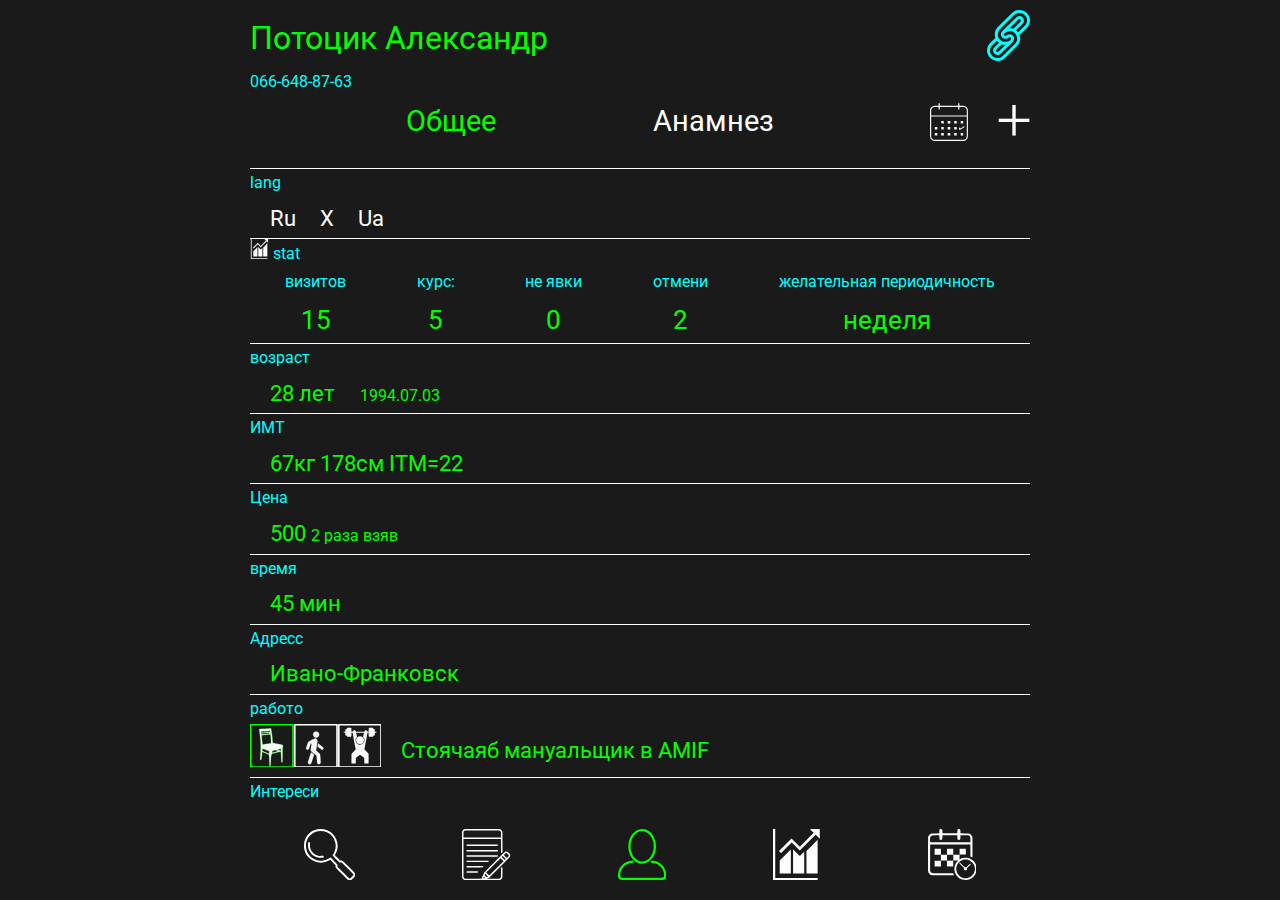
<file: index.html>
<!DOCTYPE html>
<html lang="en">

<head>
  <meta charset="UTF-8">
  <meta http-equiv="X-UA-Compatible" content="IE=edge">
  <meta name="viewport" content="width=device-width, initial-scale=1.0">
  <title>Document</title>
  <link href="https://fonts.googleapis.com/css2?family=Roboto&display=swap" rel="stylesheet"> 
  <link rel="stylesheet" href="css/styles.css">
</head>

<body>
  <div class="wrapper">
    <div class="top">
      <div class="patient-top">
        <div class="patient-top-left">
          <span class="patient-name">Потоцик Александр</span>
          <a class="user-tel" href="tel:+380666488763">066-648-87-63</a>
        </div>
        <div class="patient-top-img">
          <a href="#">
            <img src="img/related.svg" alt="">
          </a>
        </div>
      </div>
      <div class="big-tabs_top">
        <a class="big-tabs_top-item big-tabs_top-item--active" href="#">
          Общее
        </a>
        <a class="big-tabs_top-item" href="anamnez.html">
          Анамнез
        </a>
        <div class="big-tabs_top-icons">
          <div class="big-tabs_top-icon">
            <a href="calender.html">
              <img src="img/timetable.svg" alt="">
            </a>
          </div>
          <div class="big-tabs_top-icon">
            <a href="calender.html">
              <img src="img/img_plus.svg" alt="">
            </a>
          </div>
        </div>
      </div>
    </div>

    <div class="big-tabs_item  big-tabs_item--active">
      <div class="patient-info">
        <div class="lang patient-info-item">
          <span class="input-title">lang</span>
          <span class="lang-item lang-item--active res">Ru</span>
          <span class="lang-item lang-item--active res">X</span>
          <span class="lang-item lang-item--active res">Ua</span>
        </div>
        <div class="stat patient-info-item">
          <img class="img-inline" src="img/stata.svg" alt="">
          <span class="input-title inline">stat</span>
          <div class="stat-content">
            <div class="stat_item">
              <div class="stat_subtitle">визитов</div>
              <span class="stat_item-res">15</span>
            </div>
            <div class="stat_item">
              <div class="stat_subtitle">курс:</div>
              <span class="stat_item-res">5</span>
            </div>
            <div class="stat_item">
              <div class="stat_subtitle">не явки</div>
              <span class="stat_item-res">0</span>
            </div>
            <div class="stat_item">
              <div class="stat_subtitle">отмени</div>
              <span class="stat_item-res">2</span>
            </div>
            <div class="stat_item">
              <div class="stat_subtitle">желательная периодичность</div>
              <span class="stat_item-res">неделя</span>
            </div>
          </div>
        </div>
        <div class="age patient-info-item">
          <span class="input-title">возраст</span>
          <div class="age-res res">28 лет <span>1994.07.03</span></div>
        </div>
        <div class="imt patient-info-item">
          <span class="input-title">ИМТ</span>
          <div class="imt-res res"><span>67</span>кг <span>178</span>см ITM=<span>22</span></div>
        </div>
        <div class="price patient-info-item">
          <span class="input-title">Цена</span>
          <span class="res">500 <span class="price-subtext">2 раза взяв</span></span>
        </div>
        <div class="time patient-info-item">
          <span class="input-title">время</span>
          <span class="res">45 мин</span>
        </div>
        <div class="adress patient-info-item">
          <span class="input-title">Адресс</span>
          <span class="res">Ивано-Франковск <span>
        </div>
        <div class="job patient-info-item">
          <span class="input-title">работо</span>
          <div class="job-content">
            <div class="job-ico job-ico--active ">

              <svg width="43.823776" height="43.823776" viewBox="0 0 5.8989958 5.8989959" version="1.1" id="svg2484"
                inkscape:version="1.2.1 (9c6d41e410, 2022-07-14, custom)" sodipodi:docname="chair.svg"
                xmlns:inkscape="http://www.inkscape.org/namespaces/inkscape"
                xmlns:sodipodi="http://sodipodi.sourceforge.net/DTD/sodipodi-0.dtd" xmlns="http://www.w3.org/2000/svg"
                xmlns:svg="http://www.w3.org/2000/svg">
                <sodipodi:namedview id="namedview2486" pagecolor="#505050" bordercolor="#eeeeee" borderopacity="1"
                  inkscape:showpageshadow="0" inkscape:pageopacity="0" inkscape:pagecheckerboard="0"
                  inkscape:deskcolor="#505050" inkscape:document-units="px" showgrid="false" inkscape:zoom="3.3638608"
                  inkscape:cx="31.957327" inkscape:cy="13.674763" inkscape:window-width="1364"
                  inkscape:window-height="751" inkscape:window-x="0" inkscape:window-y="15"
                  inkscape:window-maximized="1" inkscape:current-layer="layer1" />
                <defs id="defs2481" />
                <g inkscape:label="Слой 1" inkscape:groupmode="layer" id="layer1"
                  transform="translate(3.7779936,49.274041)">
                  <path id="rect1628-1" style="fill:none;stroke:#f2f2f2;stroke-width:0.21679;stroke-linejoin:round"
                    d="m -3.6695986,-49.165646 h 5.6822057 v 5.682206 h -5.6822057 z" />
                  <path style="fill:#f9f9f9;stroke-width:0.0320674"
                    d="m -1.1345119,-43.61457 c -0.013787,-0.02203 -0.035002,-0.362765 -0.047161,-0.75716 -0.012159,-0.394394 -0.034188,-0.728222 -0.048993,-0.741841 -0.033679,-0.03103 -0.8367947,-0.384957 -0.8735011,-0.384957 -0.014805,0 -0.037546,0.126267 -0.050468,0.280592 -0.012922,0.154325 -0.040141,0.396032 -0.060526,0.53713 -0.034951,0.242115 -0.041514,0.256538 -0.1169366,0.256538 -0.074614,0 -0.079844,-0.01058 -0.079035,-0.160339 4.833e-4,-0.08819 0.020605,-0.440416 0.04477,-0.782734 0.055123,-0.781438 0.032051,-1.506567 -0.075565,-2.375906 -0.04477,-0.36156 -0.089047,-0.702057 -0.098408,-0.756661 l -0.017043,-0.09928 0.5055872,-0.02269 c 0.2780735,-0.01252 0.6138139,-0.03714 0.7460944,-0.05479 0.1322755,-0.01765 0.269033,-0.0349 0.3039028,-0.03836 0.0584505,-0.0058 0.070223,0.04131 0.15084489,0.603013 0.048077,0.335105 0.0975633,0.779123 0.10992088,0.986709 0.0207062,0.347579 0.0277778,0.378643 0.0896573,0.392863 0.0369354,0.0085 0.2836443,0.0588 0.54820024,0.111788 0.64588565,0.129386 0.78565498,0.177152 0.78565498,0.268509 0,0.03912 -0.014245,0.0854 -0.0315935,0.102793 -0.0191291,0.01913 -0.0349512,0.443235 -0.0400896,1.072657 l -0.008496,1.041038 h -0.0801691 -0.080164 l -0.0271673,-0.68945 c -0.0155678,-0.394593 -0.0409036,-0.697946 -0.0592594,-0.709311 -0.0176537,-0.01094 -0.29365145,0.0468 -0.61332554,0.128266 l -0.5812284,0.148138 -0.0596562,0.240503 c -0.041972,0.16921 -0.0646878,0.41162 -0.0766129,0.817721 -0.0159748,0.544196 -0.030118,0.623007 -0.11208815,0.624823 -0.012159,2.45e-4 -0.033425,-0.01755 -0.047212,-0.03958 z m -0.074944,-1.82973 v -0.170244 l -0.3928224,-0.149959 c -0.2160567,-0.08248 -0.4189468,-0.159265 -0.450871,-0.170636 -0.051572,-0.01837 -0.056939,-0.0036 -0.048077,0.131772 l 0.00992,0.152442 0.4168762,0.185598 c 0.2292791,0.102076 0.4276973,0.186875 0.4409249,0.188437 0.013227,0.0015 0.024064,-0.07377 0.024064,-0.16741 z m 0.84214166,-0.07622 c 0.20743331,-0.04747 0.3661689,-0.09637 0.35273786,-0.10868 -0.01343104,-0.01231 -0.09657124,-0.04258 -0.18475316,-0.06734 -0.13671174,-0.03836 -0.1898712,-0.03846 -0.36076087,-10e-4 -0.15684305,0.03449 -0.20041762,0.05686 -0.20041762,0.102829 0,0.03231 -0.008751,0.08156 -0.0194852,0.109453 -0.0251323,0.06545 -0.0298129,0.06585 0.41265863,-0.03541 z m 0.76122982,-0.284815 c 0,-0.09363 -0.010175,-0.111508 -0.0561153,-0.09848 -0.0308812,0.0088 -0.13918427,0.03368 -0.24070566,0.05541 -0.10152139,0.02172 -0.1785006,0.04558 -0.17106774,0.05302 0.02253769,0.02254 0.31860062,0.09852 0.39573755,0.101588 0.0618744,0.0025 0.0721512,-0.01343 0.0721512,-0.111529 z m -1.86792748,-0.803436 0.52109908,-0.08987 v -0.246333 c 0,-0.253424 -0.0571888,-0.898221 -0.0818582,-0.922886 -0.013584,-0.01358 -0.8559848,0.0763 -1.0682258,0.113976 l -0.1078858,0.01913 0.018111,0.164098 c 0.00997,0.09025 0.036172,0.369776 0.058237,0.621165 0.033832,0.384922 0.047975,0.454977 0.089795,0.44382 0.02732,-0.0073 0.2841429,-0.05369 0.570743,-0.103119 z m -0.2229349,-1.311261 c 0.6048802,-0.06679 0.647829,-0.07536 0.647829,-0.129309 0,-0.06027 -0.1042686,-0.0599 -0.6828159,0.0025 -0.5262425,0.05669 -0.540981,0.06029 -0.5157368,0.126079 0.023148,0.06033 0.011701,0.06032 0.5507237,0.001 z m 0.022538,-0.239739 c 0.5718266,-0.05189 0.5932451,-0.05672 0.5932451,-0.133644 0,-0.05701 -0.01455,-0.06378 -0.1042178,-0.04854 -0.057321,0.0098 -0.3206763,0.035 -0.5852323,0.05607 -0.2645559,0.02106 -0.4923037,0.04838 -0.5061112,0.06064 -0.013787,0.01226 -0.015415,0.04757 -0.00356,0.0785 0.016382,0.04268 0.045533,0.05207 0.1213067,0.03902 0.054859,-0.0095 0.2729046,-0.03287 0.4845503,-0.05208 z"
                    id="path1707-9" />
                </g>
              </svg>

            </div>
            <div class="job-ico">
              <svg width="43.823776" height="43.823776" viewBox="0 0 5.8989958 5.8989959" version="1.1" id="svg2484"
                inkscape:version="1.2.1 (9c6d41e410, 2022-07-14, custom)" sodipodi:docname="walking.svg"
                xmlns:inkscape="http://www.inkscape.org/namespaces/inkscape"
                xmlns:sodipodi="http://sodipodi.sourceforge.net/DTD/sodipodi-0.dtd" xmlns="http://www.w3.org/2000/svg"
                xmlns:svg="http://www.w3.org/2000/svg">
                <sodipodi:namedview id="namedview2486" pagecolor="#505050" bordercolor="#eeeeee" borderopacity="1"
                  inkscape:showpageshadow="0" inkscape:pageopacity="0" inkscape:pagecheckerboard="0"
                  inkscape:deskcolor="#505050" inkscape:document-units="px" showgrid="false" inkscape:zoom="3.3638608"
                  inkscape:cx="68.225177" inkscape:cy="13.972041" inkscape:window-width="1364"
                  inkscape:window-height="751" inkscape:window-x="0" inkscape:window-y="15"
                  inkscape:window-maximized="1" inkscape:current-layer="layer1" />
                <defs id="defs2481" />
                <g inkscape:label="Слой 1" inkscape:groupmode="layer" id="layer1"
                  transform="translate(0.68512364,49.302391)">
                  <path id="rect1725-4" style="fill:none;stroke:#00ff00;stroke-width:0.21679;stroke-linejoin:round"
                    d="M -0.57672864,-49.193996 H 5.105477 v 5.682205 h -5.68220564 z" />
                  <path style="fill:#f9f9f9;stroke-width:0.0234736"
                    d="m 1.300677,-43.920195 c -0.07645,-0.04151 -0.111783,-0.101144 -0.1129582,-0.190736 -0.00102,-0.08066 0.4040455,-1.368664 0.4305158,-1.368791 0.015008,-7.1e-5 0.2867986,0.204091 0.3769138,0.283136 0.011091,0.0097 0.00356,0.06884 -0.01628,0.131324 -0.020045,0.06248 -0.1066598,0.333517 -0.1924556,0.602296 -0.1441294,0.451491 -0.1616508,0.492135 -0.2302102,0.53394 -0.087943,0.05362 -0.1679033,0.05638 -0.2555357,0.0089 z m 1.215606,-0.03968 c -0.083817,-0.08411 -0.074868,-0.03373 -0.1328045,-0.747712 l -0.027829,-0.342787 -0.3710428,-0.291001 c -0.2329929,-0.182728 -0.3818588,-0.316367 -0.4001026,-0.359179 -0.024471,-0.05748 -0.01801,-0.139484 0.041209,-0.522289 0.038665,-0.249762 0.061203,-0.454107 0.050112,-0.454107 -0.01104,0 -0.049247,0.01506 -0.084865,0.03348 -0.056085,0.029 -0.078424,0.07689 -0.1669723,0.357978 -0.1171401,0.371826 -0.129111,0.395809 -0.2154411,0.431569 -0.1132735,0.04691 -0.25472175,-0.04431 -0.25472175,-0.164301 0,-0.09795 0.25964645,-0.848201 0.30782015,-0.889451 0.071871,-0.06153 0.5357613,-0.308186 0.7205704,-0.38313 0.1500563,-0.06085 0.1815938,-0.06629 0.2511707,-0.04335 0.1002597,0.03307 0.2160821,0.163162 0.2346312,0.263498 0.00829,0.04477 -0.026303,0.33486 -0.082982,0.696018 l -0.097182,0.619232 0.1252242,0.108089 c 0.2475076,0.21365 0.3965464,0.364424 0.4074897,0.412247 0.032967,0.144053 0.102605,1.143561 0.083222,1.194549 -0.032509,0.08546 -0.1372968,0.156914 -0.2301643,0.156914 -0.060521,0 -0.1007939,-0.01954 -0.1573671,-0.07629 z m 0.3237289,-2.028322 c -0.1159598,-0.08833 -0.240782,-0.184488 -0.2773867,-0.213691 l -0.06655,-0.05309 0.028643,-0.204823 c 0.015771,-0.112653 0.032306,-0.208461 0.036732,-0.212908 0.00987,-0.0099 0.5339755,0.396709 0.6399892,0.496516 0.1292178,0.121653 0.086869,0.302794 -0.078241,0.334637 -0.06307,0.01216 -0.099461,-0.0067 -0.2832017,-0.146638 z m -0.6391752,-1.487488 c -0.1668553,-0.03816 -0.2857964,-0.175204 -0.3024427,-0.348454 -0.015008,-0.156121 0.00356,-0.219821 0.094139,-0.322981 0.308451,-0.351308 0.8551505,-0.01241 0.6876185,0.426273 -0.070335,0.184168 -0.2791164,0.290955 -0.4793148,0.245162 z"
                    id="path1723-8" sodipodi:nodetypes="ssssssssssscssssssssssssscssssssscssssssssss" />
                </g>
              </svg>
            </div>
            <div class="job-ico">
              <svg width="43.823776" height="43.823769" viewBox="0 0 5.8989958 5.8989949" version="1.1" id="svg2484"
                inkscape:version="1.2.1 (9c6d41e410, 2022-07-14, custom)" sodipodi:docname="barbell.svg"
                xmlns:inkscape="http://www.inkscape.org/namespaces/inkscape"
                xmlns:sodipodi="http://sodipodi.sourceforge.net/DTD/sodipodi-0.dtd" xmlns="http://www.w3.org/2000/svg"
                xmlns:svg="http://www.w3.org/2000/svg">
                <sodipodi:namedview id="namedview2486" pagecolor="#505050" bordercolor="#eeeeee" borderopacity="1"
                  inkscape:showpageshadow="0" inkscape:pageopacity="0" inkscape:pagecheckerboard="0"
                  inkscape:deskcolor="#505050" inkscape:document-units="px" showgrid="false" inkscape:zoom="3.3638608"
                  inkscape:cx="37.902876" inkscape:cy="37.159682" inkscape:window-width="1364"
                  inkscape:window-height="751" inkscape:window-x="0" inkscape:window-y="15"
                  inkscape:window-maximized="1" inkscape:current-layer="layer1" />
                <defs id="defs2481" />
                <g inkscape:label="Слой 1" inkscape:groupmode="layer" id="layer1"
                  transform="translate(-15.005956,56.453541)">
                  <path id="rect1727-7" style="fill:none;stroke:#ececec;stroke-width:0.21679;stroke-linejoin:round"
                    d="m 15.114351,-56.345146 h 5.682206 v 5.682205 h -5.682206 z" />
                  <path style="fill:#f9f9f9;stroke-width:0.00628868"
                    d="m 16.857744,-51.133824 c -0.03785,-0.02345 -0.03622,0.007 -0.03592,-0.665951 2.24e-4,-0.465971 0.002,-0.61942 0.0078,-0.632155 0.0041,-0.0093 0.127717,-0.143427 0.274543,-0.298169 0.146836,-0.154742 0.273204,-0.288757 0.280831,-0.297818 l 0.01384,-0.01648 -0.04365,-0.216759 c -0.153297,-0.761515 -0.303542,-1.562142 -0.348103,-1.854965 -0.0087,-0.05707 -0.01735,-0.112958 -0.01923,-0.124201 l -0.0036,-0.0204 h -0.08461 -0.08461 l -1.53e-4,0.215385 c -1.42e-4,0.239754 -0.001,0.243997 -0.04396,0.285995 -0.03587,0.0349 -0.04635,0.03632 -0.270315,0.03632 -0.185985,0 -0.206482,-10e-4 -0.227692,-0.0116 -0.04508,-0.02244 -0.07232,-0.05988 -0.07954,-0.109351 l -0.0041,-0.02783 -0.03597,-0.0025 c -0.0653,-0.0046 -0.12147,-0.04279 -0.151003,-0.102758 -0.01313,-0.02666 -0.0144,-0.03892 -0.01628,-0.156268 l -0.002,-0.127351 h -0.100158 -0.100152 v -0.07546 -0.07546 h 0.100152 0.100158 l 0.002,-0.127346 c 0.002,-0.124451 0.0025,-0.128083 0.01908,-0.159656 0.03134,-0.05943 0.09144,-0.09661 0.156146,-0.09661 h 0.02946 l 0.0041,-0.03246 c 0.0046,-0.03984 0.02681,-0.07472 0.06197,-0.098 l 0.0262,-0.01735 H 16.504 16.725027 l 0.0262,0.01735 c 0.0144,0.0095 0.03404,0.02915 0.04355,0.04355 l 0.01735,0.0262 0.002,0.222146 0.002,0.222151 h 0.07748 0.07748 l 0.0036,-0.02579 c 0.0041,-0.03185 0.04548,-0.08701 0.08753,-0.117227 0.08297,-0.0596 0.193896,-0.06126 0.276313,-0.0041 0.03002,0.02081 0.06964,0.07879 0.08061,0.11799 l 0.0082,0.0292 h 0.548297 0.548297 l 0.01053,-0.03343 c 0.02111,-0.06702 0.0774,-0.12413 0.144175,-0.146312 0.0468,-0.01557 0.124558,-0.01017 0.168992,0.01165 0.06787,0.03337 0.131385,0.103836 0.131385,0.145772 v 0.02228 h 0.07861 0.07861 v -0.20837 c 0,-0.137938 0.0025,-0.216468 0.0072,-0.232326 0.0098,-0.03287 0.0378,-0.06499 0.07026,-0.0807 0.02584,-0.01252 0.03704,-0.01312 0.232891,-0.01312 0.15841,0 0.210399,0.002 0.225982,0.0085 0.0496,0.02076 0.08585,0.07081 0.08613,0.118865 l 1.47e-4,0.02361 h 0.03032 c 0.04854,0 0.08813,0.01699 0.124751,0.05363 0.0466,0.0466 0.05245,0.07063 0.05245,0.21478 v 0.115197 h 0.100621 0.100616 v 0.07547 0.07546 H 20.067051 19.96643 v 0.119246 c 0,0.104701 -0.0015,0.123444 -0.01287,0.153597 -0.02401,0.06413 -0.08486,0.108563 -0.155551,0.113533 l -0.03597,0.0025 -0.0041,0.02849 c -0.0055,0.038 -0.02752,0.07566 -0.05544,0.09501 -0.03658,0.02533 -0.07979,0.02956 -0.279356,0.02732 -0.162963,-0.002 -0.185582,-0.0036 -0.206451,-0.01374 -0.03139,-0.01562 -0.06539,-0.05432 -0.07359,-0.08381 -0.0041,-0.0147 -0.0067,-0.105119 -0.0067,-0.233126 l -2.5e-5,-0.209097 h -0.08451 -0.08451 l -0.0041,0.02986 c -0.03765,0.267797 -0.173586,1.002912 -0.344638,1.863644 l -0.06492,0.326705 0.279274,0.29384 c 0.153607,0.161615 0.283319,0.302951 0.288254,0.314077 0.0076,0.01709 0.009,0.116245 0.009,0.63421 0,0.555231 -0.001,0.616042 -0.01028,0.635634 -0.01893,0.03984 -0.01979,0.03999 -0.285603,0.03999 h -0.24069 l -0.02137,-0.02137 -0.02137,-0.02137 v -0.355663 -0.355663 l -0.284519,-0.221429 c -0.156482,-0.121785 -0.287368,-0.221389 -0.290853,-0.221338 -0.0036,4.6e-5 -0.134387,0.09982 -0.290894,0.221714 l -0.284565,0.221628 v 0.355378 0.355373 l -0.02137,0.02137 -0.02137,0.02137 -0.241173,-1.42e-4 c -0.215935,-1.53e-4 -0.242975,-10e-4 -0.258426,-0.01089 z m 1.26871,-2.548439 c 0.214627,-0.05775 0.378862,-0.2232 0.434672,-0.437893 0.01302,-0.05001 0.01623,-0.07738 0.01643,-0.14069 5.08e-4,-0.159219 -0.0493,-0.292924 -0.153247,-0.4101 l -0.03744,-0.04223 0.05373,-0.270269 c 0.02956,-0.148652 0.05372,-0.271857 0.05372,-0.273795 0,-0.002 -0.233777,-0.0036 -0.519502,-0.0036 h -0.519496 l 0.0036,0.01414 c 0.002,0.0078 0.0264,0.13081 0.05447,0.273393 l 0.05099,0.259239 -0.04182,0.04889 c -0.07064,0.08265 -0.11681,0.174761 -0.138305,0.27587 -0.01246,0.05857 -0.01424,0.170981 -0.0036,0.226954 0.04721,0.248678 0.239225,0.441444 0.488066,0.489943 0.06371,0.01241 0.193254,0.0074 0.257835,-0.01 z m -0.254692,-0.06596 c -0.198301,-0.03958 -0.356701,-0.190517 -0.409239,-0.389993 -0.01857,-0.07046 -0.01857,-0.187379 0,-0.257836 0.06278,-0.238345 0.269343,-0.399334 0.512399,-0.399334 0.247553,0 0.46214,0.170945 0.517075,0.411911 0.01597,0.07022 0.01455,0.17791 -0.0036,0.245259 -0.05477,0.206197 -0.216632,0.355887 -0.424655,0.392725 -0.0493,0.0087 -0.141327,0.0074 -0.192222,-0.0025 z"
                    id="path1743-4" />
                </g>
              </svg>
            </div>

            <span class="res">Стоячаяб мануальщик в AMIF<span>
          </div>
        </div>
        <div class="hobby patient-info-item">
          <span class="input-title">Интереси</span>
          <span class="res">любит походи в гори, катаєтся на мтб <span>
        </div>
        </form>
      </div>
    </div>


    <footer class="footer">
      <a href="patientslist.html" class="footer_item">
        <svg width="51.283623" height="51.315411" viewBox="0 0 6.9031448 6.9074239" version="1.1" id="svg2484"
          inkscape:version="1.2.1 (9c6d41e410, 2022-07-14, custom)" sodipodi:docname="search.svg"
          xmlns:inkscape="http://www.inkscape.org/namespaces/inkscape"
          xmlns:sodipodi="http://sodipodi.sourceforge.net/DTD/sodipodi-0.dtd" xmlns="http://www.w3.org/2000/svg"
          xmlns:svg="http://www.w3.org/2000/svg">
          <sodipodi:namedview id="namedview2486" pagecolor="#505050" bordercolor="#eeeeee" borderopacity="1"
            inkscape:showpageshadow="0" inkscape:pageopacity="0" inkscape:pagecheckerboard="0"
            inkscape:deskcolor="#505050" inkscape:document-units="px" showgrid="false" inkscape:zoom="3.3638608"
            inkscape:cx="35.524656" inkscape:cy="8.0264914" inkscape:window-width="1364" inkscape:window-height="751"
            inkscape:window-x="0" inkscape:window-y="15" inkscape:window-maximized="1"
            inkscape:current-layer="layer1" />
          <defs id="defs2481" />
          <g inkscape:label="Слой 1" inkscape:groupmode="layer" id="layer1" transform="translate(-15.315857,52.544371)">
            <path style="fill:#f9f9f9;stroke-width:0.0175857"
              d="m 21.321145,-45.653504 c -0.109926,-0.04106 -0.236869,-0.159249 -0.961062,-0.894914 -0.82025,-0.833254 -0.81443,-0.825831 -0.803238,-1.023802 l 0.0057,-0.101333 -0.360506,-0.360089 -0.360512,-0.360095 -0.121668,0.07289 c -0.154762,0.09272 -0.360816,0.176756 -0.57202,0.233278 -0.789989,0.211412 -1.655544,-0.03821 -2.222583,-0.640956 -0.304422,-0.323601 -0.504514,-0.723399 -0.583391,-1.165631 -0.04487,-0.2514 -0.02991,-0.694334 0.03124,-0.926808 0.204157,-0.776177 0.742177,-1.3635 1.472439,-1.607376 0.25489,-0.08513 0.452067,-0.116031 0.740274,-0.116031 0.591989,0 1.11816,0.207551 1.545613,0.609663 0.602759,0.567039 0.852368,1.432594 0.640951,2.222588 -0.05652,0.211198 -0.140553,0.417258 -0.233273,0.572015 l -0.0729,0.121673 0.36011,0.360507 0.360115,0.360506 0.09637,-0.006 c 0.207113,-0.01287 0.182785,-0.03225 1.065001,0.849753 0.439907,0.439826 0.815666,0.82954 0.835004,0.866037 0.04757,0.08976 0.04843,0.30314 0.0015,0.391699 -0.04472,0.08447 -0.406238,0.449955 -0.499676,0.505129 -0.08704,0.0514 -0.274344,0.0706 -0.363589,0.03729 z m 0.233889,-0.26858 c 0.05632,-0.02981 0.360415,-0.336168 0.388472,-0.391377 0.01074,-0.02116 0.01954,-0.06456 0.01954,-0.09651 0,-0.05315 -0.0672,-0.125286 -0.789124,-0.847214 l -0.78913,-0.78913 -0.07697,0.0096 c -0.04233,0.0053 -0.103333,0.01506 -0.135557,0.02172 -0.05772,0.01196 -0.06558,0.0051 -0.531971,-0.460059 -0.396659,-0.395661 -0.473378,-0.480251 -0.473378,-0.521944 0,-0.02915 0.02951,-0.09322 0.07135,-0.154838 0.257805,-0.379626 0.383319,-0.873313 0.336427,-1.323207 -0.108104,-1.037014 -0.955542,-1.808022 -1.99049,-1.810948 -0.549757,-0.0015 -1.042427,0.201471 -1.426118,0.5877 -0.383878,0.386417 -0.583711,0.870378 -0.583711,1.413668 0,1.478041 1.535881,2.448785 2.866602,1.811823 0.08918,-0.04269 0.209433,-0.109713 0.267222,-0.148958 0.06162,-0.04182 0.125651,-0.07136 0.154833,-0.07136 0.04167,0 0.126283,0.07671 0.521949,0.473383 0.465213,0.466378 0.472015,0.474243 0.460054,0.531966 -0.0067,0.0322 -0.01643,0.09322 -0.02172,0.135552 l -0.0096,0.07697 0.789124,0.789135 c 0.720367,0.720367 0.794167,0.789124 0.84694,0.789124 0.0318,0 0.07918,-0.01129 0.105296,-0.02508 z m -4.357738,-2.769883 c -0.741246,-0.156558 -1.286277,-0.787573 -1.345343,-1.557589 -0.01592,-0.207932 0.01516,-0.442252 0.06596,-0.496669 0.04955,-0.05309 0.126175,-0.05131 0.181705,0.0046 0.04004,0.04004 0.04263,0.05168 0.03002,0.136285 -0.02488,0.166417 -0.01124,0.468107 0.02783,0.615655 0.135924,0.513666 0.545301,0.909445 1.071386,1.035788 0.132448,0.03185 0.188192,0.03551 0.412251,0.02722 0.225749,-0.0083 0.263559,-0.0058 0.293809,0.01984 0.09864,0.08363 0.0376,0.207977 -0.114311,0.232906 -0.151425,0.02483 -0.463803,0.01597 -0.623241,-0.0177 z"
              id="path2087-6" />
          </g>
        </svg>
      </a>
      <a href="add_edit.html" class="footer_item">
        <svg width="48.270069" height="51.291954" viewBox="0 0 6.4974988 6.9042665" version="1.1" id="svg2484"
          inkscape:version="1.2.1 (9c6d41e410, 2022-07-14, custom)" sodipodi:docname="entry.svg"
          xmlns:inkscape="http://www.inkscape.org/namespaces/inkscape"
          xmlns:sodipodi="http://sodipodi.sourceforge.net/DTD/sodipodi-0.dtd" xmlns="http://www.w3.org/2000/svg"
          xmlns:svg="http://www.w3.org/2000/svg">
          <sodipodi:namedview id="namedview2486" pagecolor="#505050" bordercolor="#eeeeee" borderopacity="1"
            inkscape:showpageshadow="0" inkscape:pageopacity="0" inkscape:pagecheckerboard="0"
            inkscape:deskcolor="#505050" inkscape:document-units="px" showgrid="false" inkscape:zoom="3.3638608"
            inkscape:cx="13.526124" inkscape:cy="8.9183238" inkscape:window-width="1364" inkscape:window-height="751"
            inkscape:window-x="0" inkscape:window-y="15" inkscape:window-maximized="1"
            inkscape:current-layer="layer1" />
          <defs id="defs2481" />
          <g inkscape:label="Слой 1" inkscape:groupmode="layer" id="layer1" transform="translate(-18.269611,52.675135)">
            <path style="fill:#f9f9f9;stroke-width:0.0135064"
              d="m 18.662883,-45.781563 c -0.08177,-0.01933 -0.206594,-0.09179 -0.259972,-0.150876 -0.02671,-0.02951 -0.06761,-0.09398 -0.09092,-0.143183 l -0.04238,-0.08945 v -3.059891 -3.059897 l 0.05057,-0.102336 c 0.05986,-0.121118 0.126735,-0.186376 0.251649,-0.245559 l 0.08946,-0.04238 h 2.329848 2.329849 l 0.0905,0.04289 c 0.115141,0.05455 0.203761,0.143173 0.258309,0.258308 l 0.04289,0.09051 0.0036,1.381332 0.0036,1.381332 -0.03348,0.03348 c -0.04253,0.04253 -0.09426,0.04263 -0.136605,3.05e-4 l -0.03317,-0.03317 v -0.912294 -0.912293 h -2.525794 -2.525795 l 0.0036,2.577402 0.0036,2.577402 0.04085,0.06611 c 0.02534,0.04095 0.06602,0.08166 0.106985,0.10699 l 0.06611,0.0409 1.101834,0.0031 1.101839,0.0031 0.127142,-0.300158 c 0.06993,-0.165085 0.153689,-0.357897 0.186127,-0.428466 l 0.05899,-0.128312 1.373853,-1.375644 c 1.487951,-1.489884 1.43321,-1.440032 1.581638,-1.440302 0.133873,-2.54e-4 0.170432,0.01944 0.337216,0.181665 0.08432,0.08201 0.166189,0.173419 0.181934,0.203135 0.0407,0.07684 0.0404,0.220788 -5.08e-4,0.303892 -0.02193,0.04436 -0.404997,0.435146 -1.41814,1.446676 l -1.388104,1.385901 -0.173113,0.07279 -0.173113,0.07279 0.841328,0.0036 0.841333,0.0036 0.07137,-0.0349 c 0.03928,-0.01918 0.08723,-0.0557 0.106609,-0.08111 0.07045,-0.09236 0.07136,-0.101944 0.072,-0.75689 5.09e-4,-0.595545 0.0015,-0.610146 0.02859,-0.644929 0.03902,-0.0496 0.107896,-0.0492 0.147217,5.08e-4 0.02834,0.03602 0.02854,0.04197 0.02462,0.678695 l -0.0041,0.64234 -0.04289,0.0905 c -0.05455,0.115141 -0.143168,0.20376 -0.258309,0.258308 l -0.0905,0.04289 -2.302839,0.002 c -1.360188,0.0015 -2.324298,-0.0031 -2.355271,-0.01028 z m 2.579157,-0.263559 c 0.06258,-0.02691 0.113772,-0.05294 0.113772,-0.05791 0,-0.0051 -0.03017,-0.03872 -0.06698,-0.07502 -0.06685,-0.06583 -0.06701,-0.0659 -0.07975,-0.03327 -0.007,0.01796 -0.03134,0.07374 -0.05401,0.123886 -0.02269,0.05016 -0.038,0.09117 -0.03403,0.09117 0.0041,0 0.05842,-0.02198 0.120996,-0.04889 z m 0.427652,-0.184692 0.102284,-0.04447 -0.178322,-0.187628 c -0.09808,-0.103195 -0.18454,-0.183781 -0.192146,-0.17908 -0.0076,0.0046 -0.03119,0.05171 -0.05244,0.104477 l -0.03861,0.09594 0.127091,0.127626 c 0.0699,0.07019 0.127717,0.12762 0.128485,0.12762 5.09e-4,0 0.04742,-0.01999 0.103674,-0.04446 z m 1.239283,-1.150771 0.96557,-0.965636 -0.202392,-0.202732 -0.202391,-0.202728 -0.969121,0.96905 -0.969121,0.96905 0.198988,0.199318 c 0.109443,0.109626 0.202117,0.199319 0.205943,0.199319 0.0041,0 0.441464,-0.434535 0.972524,-0.965641 z m 1.178035,-1.177989 c 0.03556,-0.035 0.06462,-0.06977 0.06462,-0.07725 0,-0.0075 -0.08901,-0.100845 -0.197798,-0.207469 l -0.197798,-0.193849 -0.07248,0.07158 -0.07248,0.07158 0.199196,0.199533 c 0.10956,0.109742 0.202107,0.199532 0.205658,0.199532 0.0036,0 0.03556,-0.02864 0.07108,-0.06365 z m 0.479783,-0.535639 0.0071,-0.06271 -0.132962,-0.135333 c -0.196648,-0.200153 -0.229274,-0.201181 -0.41736,-0.01308 l -0.12152,0.121526 0.20234,0.202671 0.202341,0.202677 0.126511,-0.126517 c 0.116443,-0.116443 0.127076,-0.131502 0.133583,-0.189225 z m -1.05252,-2.808798 -0.0041,-0.355642 -0.0409,-0.06607 c -0.02534,-0.0409 -0.06605,-0.08164 -0.106991,-0.10695 l -0.06611,-0.04085 h -2.304955 -2.304955 l -0.06612,0.04085 c -0.04095,0.02534 -0.08168,0.06604 -0.10699,0.10695 l -0.0409,0.06608 -0.0041,0.355642 -0.0041,0.355638 h 2.527142 2.527138 z m -4.600021,5.114353 c -0.0094,-0.0036 -0.02666,-0.02523 -0.03821,-0.04757 -0.02615,-0.05052 -0.0072,-0.107667 0.0434,-0.130698 0.02351,-0.01074 0.242594,-0.01526 0.735798,-0.01526 h 0.702311 l 0.03317,0.03317 c 0.04223,0.04228 0.04223,0.09404 0,0.136295 l -0.03317,0.03317 -0.713082,-0.001 c -0.392186,-5.09e-4 -0.720799,-0.0041 -0.730236,-0.008 z m -0.01135,-0.738422 c -0.04767,-0.04101 -0.05052,-0.110012 -0.006,-0.146063 0.0293,-0.02376 0.08125,-0.02488 1.108793,-0.02488 h 1.07803 l 0.02798,0.03556 c 0.04553,0.05789 0.035,0.115176 -0.02701,0.147253 -0.03261,0.01684 -0.193513,0.01974 -1.091628,0.01974 h -1.053411 z m -0.01216,-0.724905 c -0.03154,-0.03485 -0.03154,-0.09986 0,-0.134712 0.02437,-0.02691 0.03867,-0.02722 1.473462,-0.02722 h 1.448858 l 0.02798,0.03561 c 0.03531,0.04487 0.03531,0.07302 0,0.117913 l -0.02798,0.03561 H 20.36421 c -1.434802,0 -1.449103,-2.54e-4 -1.473462,-0.02717 z m 0.01628,-0.703654 c -0.06234,-0.03627 -0.05474,-0.141733 0.01241,-0.17233 0.02442,-0.01114 0.587334,-0.01526 2.078317,-0.01526 h 2.044825 l 0.03383,0.03042 c 0.04884,0.04391 0.0521,0.101298 0.0082,0.145193 -0.02676,0.02676 -0.04472,0.02701 -2.090109,0.02661 -1.41608,-3.05e-4 -2.070746,-0.0051 -2.087484,-0.0146 z m -0.0041,-0.73246 c -0.04767,-0.04101 -0.05052,-0.110013 -0.006,-0.146063 0.02961,-0.02396 0.109045,-0.02493 2.095736,-0.02493 2.046972,0 2.065216,2.5e-4 2.091992,0.02701 0.04391,0.04391 0.04065,0.101303 -0.0082,0.145193 l -0.03383,0.03042 H 20.9912 18.939736 Z m -0.01216,-0.724905 c -0.03154,-0.03485 -0.03154,-0.09986 0,-0.134718 0.02447,-0.02701 0.03734,-0.02722 2.100396,-0.02722 2.06308,0 2.075946,1.53e-4 2.100402,0.02722 0.03154,0.03485 0.03154,0.09986 0,0.134718 -0.02447,0.02701 -0.03734,0.02717 -2.100402,0.02717 -2.063074,0 -2.075946,-1.53e-4 -2.100396,-0.02717 z"
              id="path2101-1" />
          </g>
        </svg>

      </a>
      <a href="index.html" class="footer_item footer-active">
        <svg width="48.263416" height="51.117889" viewBox="0 0 6.4966033 6.8808361" version="1.1" id="svg2484"
          inkscape:version="1.2.1 (9c6d41e410, 2022-07-14, custom)" sodipodi:docname="person.svg"
          xmlns:inkscape="http://www.inkscape.org/namespaces/inkscape"
          xmlns:sodipodi="http://sodipodi.sourceforge.net/DTD/sodipodi-0.dtd" xmlns="http://www.w3.org/2000/svg"
          xmlns:svg="http://www.w3.org/2000/svg">
          <sodipodi:namedview id="namedview2486" pagecolor="#505050" bordercolor="#eeeeee" borderopacity="1"
            inkscape:showpageshadow="0" inkscape:pageopacity="0" inkscape:pagecheckerboard="0"
            inkscape:deskcolor="#505050" inkscape:document-units="px" showgrid="false" inkscape:zoom="3.3638608"
            inkscape:cx="-5.2023555" inkscape:cy="6.2428267" inkscape:window-width="1364" inkscape:window-height="751"
            inkscape:window-x="0" inkscape:window-y="15" inkscape:window-maximized="1"
            inkscape:current-layer="layer1" />
          <defs id="defs2481" />
          <g inkscape:label="Слой 1" inkscape:groupmode="layer" id="layer1" transform="translate(-20.783567,52.314058)">
            <path style="fill:#fff;stroke-width:0.0305122"
              d="m 21.138271,-45.475514 c -0.147843,-0.05273 -0.225026,-0.12294 -0.302921,-0.27556 -0.05451,-0.106813 -0.05981,-0.158242 -0.04401,-0.427169 0.03144,-0.536483 0.205892,-0.933676 0.569899,-1.297683 0.333608,-0.333608 0.749432,-0.530485 1.20105,-0.568657 0.184097,-0.01557 0.229732,-0.01002 0.272961,0.03322 0.125082,0.125087 0.02717,0.261132 -0.187963,0.261132 -0.365162,0 -0.780741,0.187917 -1.072159,0.48481 -0.32583,0.33195 -0.488193,0.718082 -0.488193,1.161017 0,0.190975 0.0093,0.227534 0.07489,0.293086 l 0.07489,0.07489 h 2.789139 c 3.286439,0 2.94993,0.04513 2.94993,-0.395656 0,-0.479016 -0.172431,-0.858 -0.542919,-1.193267 -0.286427,-0.259204 -0.675424,-0.424884 -0.99757,-0.424884 -0.218275,0 -0.330486,-0.140095 -0.203934,-0.254625 0.07529,-0.06813 0.275535,-0.06471 0.566363,0.0097 0.611886,0.156492 1.102226,0.581081 1.340021,1.16032 0.110186,0.268407 0.141535,0.427474 0.142415,0.722677 0.001,0.366306 -0.07207,0.50896 -0.319633,0.623215 -0.115878,0.05348 -0.263238,0.05629 -2.913916,0.05566 -2.276282,-5.09e-4 -2.813366,-0.0083 -2.908309,-0.04223 z m 2.542166,-2.201231 c -0.74292,-0.197197 -1.303869,-0.890758 -1.4661,-1.812682 -0.0436,-0.24793 -0.0434,-0.759175 4.58e-4,-1.000903 0.148718,-0.820108 0.660074,-1.496925 1.31235,-1.73698 0.310511,-0.114281 0.70921,-0.115817 1.008127,-0.0036 0.458935,0.171836 0.824951,0.519705 1.070027,1.016974 0.338126,0.686047 0.387847,1.409329 0.146882,2.136711 -0.335298,1.012162 -1.237524,1.622191 -2.071708,1.400777 z m 0.839496,-0.359621 c 0.49119,-0.224874 0.844268,-0.68508 1.009491,-1.315759 0.07647,-0.291886 0.07652,-0.94988 9.6e-5,-1.251 -0.176648,-0.696069 -0.688483,-1.271126 -1.23272,-1.38499 -0.234036,-0.04899 -0.400846,-0.04182 -0.622086,0.02651 -0.398628,0.123123 -0.732399,0.43632 -0.954144,0.895326 -0.186732,0.386524 -0.237521,0.62172 -0.238411,1.103951 -10e-4,0.471663 0.04279,0.667492 0.239785,1.075867 0.222991,0.462226 0.581946,0.793948 0.985711,0.91094 0.2212,0.06409 0.601685,0.03561 0.812268,-0.0608 z"
              id="path2519-0" sodipodi:nodetypes="sssssssssscssssssscscsscscssssccsscssscssss" />
          </g>
        </svg>
      </a>
      <a href="#" class="footer_item">
        <svg width="46.880257" height="51.314915" viewBox="0 0 6.3104201 6.9073571" version="1.1" id="svg2484"
          inkscape:version="1.2.1 (9c6d41e410, 2022-07-14, custom)" sodipodi:docname="stata.svg"
          xmlns:inkscape="http://www.inkscape.org/namespaces/inkscape"
          xmlns:sodipodi="http://sodipodi.sourceforge.net/DTD/sodipodi-0.dtd" xmlns="http://www.w3.org/2000/svg"
          xmlns:svg="http://www.w3.org/2000/svg">
          <sodipodi:namedview id="namedview2486" pagecolor="#505050" bordercolor="#eeeeee" borderopacity="1"
            inkscape:showpageshadow="0" inkscape:pageopacity="0" inkscape:pagecheckerboard="0"
            inkscape:deskcolor="#505050" inkscape:document-units="px" showgrid="false" inkscape:zoom="3.3638608"
            inkscape:cx="-26.90361" inkscape:cy="7.4319365" inkscape:window-width="1364" inkscape:window-height="751"
            inkscape:window-x="0" inkscape:window-y="15" inkscape:window-maximized="1"
            inkscape:current-layer="layer1" />
          <defs id="defs2481" />
          <g inkscape:label="Слой 1" inkscape:groupmode="layer" id="layer1" transform="translate(-23.710737,52.486446)">
            <path style="fill:#f9f9f9;stroke-width:0.01877"
              d="m 23.710737,-49.032765 v -3.453681 h 0.150163 0.150159 v 3.303518 3.303517 h 2.853038 2.853039 v 0.150164 0.150158 h -3.003197 -3.003202 z m 0.900959,1.675131 v -0.877587 l 0.7508,-0.750622 0.750801,-0.750622 v 1.628208 1.628209 h -0.750801 -0.7508 z m 1.801922,-0.759953 v -1.637539 l 0.455622,0.455343 0.455628,0.455337 0.295173,-0.297263 0.295178,-0.297264 v 1.47946 1.479465 h -0.750801 -0.7508 z m 1.801917,0.112388 v -1.525151 l 0.7508,-0.750622 0.750801,-0.750622 v 2.275773 2.275773 h -0.750801 -0.7508 z m -3.561893,-1.370378 -0.135434,-0.136341 0.844639,-0.844395 0.844645,-0.84439 0.558233,0.560013 0.558238,0.560008 0.932755,-0.944797 0.932761,-0.944793 -0.256788,-0.258089 -0.256787,-0.258085 h 0.661392 0.661388 l 5.03e-4,0.117313 c 2.55e-4,0.06452 0.0053,0.362262 0.01124,0.661642 l 0.01073,0.544328 -0.278953,-0.276872 -0.278954,-0.276873 -0.253155,0.254711 c -0.13923,0.140095 -0.6232,0.618871 -1.07549,1.063942 l -0.822341,0.809226 -0.53859,-0.538351 -0.53859,-0.538351 -0.713061,0.713245 c -0.392182,0.392288 -0.717539,0.713249 -0.723008,0.713249 -0.0055,0 -0.07089,-0.06135 -0.145376,-0.13634 z"
              id="path4399-37" />
          </g>
        </svg>
      </a>
      <a href="#" class="footer_item">
        <svg width="48.746559" height="50.979004" viewBox="0 0 6.5616379 6.8621411" version="1.1" id="svg2484"
          inkscape:version="1.2.1 (9c6d41e410, 2022-07-14, custom)" sodipodi:docname="calendar.svg"
          xmlns:inkscape="http://www.inkscape.org/namespaces/inkscape"
          xmlns:sodipodi="http://sodipodi.sourceforge.net/DTD/sodipodi-0.dtd" xmlns="http://www.w3.org/2000/svg"
          xmlns:svg="http://www.w3.org/2000/svg">
          <sodipodi:namedview id="namedview2486" pagecolor="#505050" bordercolor="#eeeeee" borderopacity="1"
            inkscape:showpageshadow="0" inkscape:pageopacity="0" inkscape:pagecheckerboard="0"
            inkscape:deskcolor="#505050" inkscape:document-units="px" showgrid="false" inkscape:zoom="3.3638608"
            inkscape:cx="-40.281096" inkscape:cy="13.674763" inkscape:window-width="1364" inkscape:window-height="751"
            inkscape:window-x="0" inkscape:window-y="15" inkscape:window-maximized="1"
            inkscape:current-layer="layer1" />
          <defs id="defs2481" />
          <g inkscape:label="Слой 1" inkscape:groupmode="layer" id="layer1" transform="translate(-25.51191,53.316488)">
            <path style="fill:#f9f9f9;stroke-width:0.0190952"
              d="m 30.306641,-46.467009 c -0.05565,-0.01 -0.176252,-0.04635 -0.26799,-0.0808 -0.614012,-0.230632 -1.014252,-0.846619 -0.97051,-1.493649 0.03724,-0.551039 0.353099,-1.022921 0.843215,-1.259766 0.239063,-0.115522 0.392141,-0.150494 0.658783,-0.150494 0.266647,0 0.419725,0.03495 0.658788,0.150494 0.94351,0.455949 1.137238,1.719469 0.374019,2.439449 -0.167945,0.158425 -0.344715,0.263004 -0.573704,0.339394 -0.151746,0.05062 -0.215803,0.0613 -0.400999,0.06688 -0.12123,0.0036 -0.265944,-0.0015 -0.321602,-0.0115 z m 0.560238,-0.257072 c 0.462409,-0.117145 0.840722,-0.50634 0.937151,-0.964115 0.04218,-0.200291 0.02651,-0.478919 -0.03739,-0.665178 -0.131487,-0.3831 -0.4232,-0.671435 -0.806356,-0.797 -0.15205,-0.04981 -0.195365,-0.05571 -0.39967,-0.05427 -0.194613,0.0015 -0.252783,0.0094 -0.386005,0.05313 -0.371658,0.122044 -0.669619,0.418718 -0.801549,0.798073 -0.06631,0.190691 -0.08105,0.468505 -0.03566,0.672478 0.08007,0.359891 0.33715,0.690427 0.660156,0.848781 0.08914,0.0437 0.209331,0.09182 0.267095,0.106935 0.140614,0.03678 0.459174,0.03744 0.60226,0.001 z m -0.434795,-1.077048 c -0.05439,-0.04859 -0.06245,-0.06802 -0.0637,-0.153383 l -0.0015,-0.09774 -0.328063,-0.330012 c -0.180429,-0.181502 -0.328059,-0.338467 -0.328059,-0.348815 0,-0.02859 0.04218,-0.06464 0.07564,-0.06464 0.01638,0 0.174537,0.144918 0.351425,0.32204 l 0.321628,0.322045 0.112301,-0.002 0.112307,-0.002 0.234469,-0.233919 c 0.232123,-0.231579 0.300362,-0.274039 0.327351,-0.203709 0.0064,0.01658 0.0116,0.0352 0.0116,0.04131 0,0.0061 -0.108959,0.121241 -0.24213,0.255836 l -0.242135,0.244715 -0.0015,0.0975 c -0.0015,0.0851 -0.0093,0.104589 -0.06369,0.153155 -0.0466,0.04167 -0.08133,0.05565 -0.13806,0.05565 -0.05672,0 -0.09143,-0.01399 -0.138055,-0.05565 z m -4.359269,0.702729 c -0.171195,-0.02091 -0.3366,-0.124298 -0.437928,-0.273765 -0.132662,-0.195686 -0.126303,-0.05957 -0.120579,-2.580235 l 0.0051,-2.270905 0.05499,-0.119048 c 0.06383,-0.138187 0.19798,-0.273754 0.332316,-0.335817 0.08436,-0.03897 0.122996,-0.04197 0.60889,-0.04752 l 0.518809,-0.0059 0.0063,-0.236096 c 0.0059,-0.218748 0.0097,-0.239693 0.05233,-0.285023 0.09223,-0.09806 0.258207,-0.08043 0.328526,0.0349 0.02946,0.04833 0.03587,0.09715 0.03592,0.273632 l 7.1e-5,0.214816 h 1.000944 1.000938 l 0.0064,-0.237206 c 0.0059,-0.219908 0.0097,-0.240777 0.05235,-0.286137 0.09904,-0.105301 0.282454,-0.07531 0.336941,0.05509 0.01811,0.0433 0.02757,0.13486 0.02757,0.266092 v 0.200067 l 0.568082,0.0058 c 0.545682,0.0056 0.571852,0.0075 0.66356,0.0497 0.130667,0.06002 0.263197,0.195762 0.327982,0.335939 l 0.05392,0.116677 0.0052,1.379632 c 0.0025,0.758793 3.51e-4,1.379628 -0.0052,1.379628 -0.0058,0 -0.07045,-0.03017 -0.143702,-0.06707 l -0.133191,-0.06707 v -0.82085 -0.820851 H 28.50783 25.796316 v 1.795711 c 0,1.727537 0.0015,1.798396 0.03632,1.866553 0.04594,0.08958 0.107209,0.146892 0.197232,0.184504 0.06166,0.02574 0.250423,0.02956 1.471977,0.02956 h 1.401244 l 0.05538,0.127854 c 0.03042,0.07032 0.05753,0.132616 0.06016,0.138442 0.0066,0.01455 -2.826401,0.01348 -2.94584,-10e-4 z m 5.146562,-4.77004 -0.0095,-0.342187 -0.05728,-0.08102 c -0.108715,-0.15376 -0.136355,-0.159982 -0.739938,-0.166682 l -0.529891,-0.0059 v 0.221317 c 0,0.254014 -0.02396,0.335552 -0.112123,0.381131 -0.09521,0.04925 -0.169506,0.03851 -0.243051,-0.035 l -0.06492,-0.06492 v -0.250148 -0.250148 h -1.0025 -1.002496 v 0.230093 c 0,0.257408 -0.01999,0.322498 -0.11395,0.371084 -0.08718,0.04508 -0.163579,0.03637 -0.234239,-0.02671 l -0.06236,-0.05567 -0.0063,-0.260837 -0.0063,-0.260831 -0.4822,0.0062 -0.4822,0.0062 -0.09244,0.05729 c -0.06067,0.0376 -0.107718,0.08621 -0.136885,0.141443 -0.04146,0.07847 -0.04447,0.105901 -0.04447,0.405775 v 0.321612 l 2.716287,3.6e-5 2.716296,3.1e-5 z m -3.971803,2.40439 v -0.400998 h -0.420092 -0.420097 v -0.391454 -0.391448 h 0.420097 0.420092 v 0.391448 0.391454 h 0.410547 0.410547 v -0.391454 -0.391448 h 0.420097 0.420091 v 0.391077 0.391082 l -0.415319,0.0051 -0.41532,0.0051 -0.0051,0.396226 -0.0051,0.396221 H 27.657861 27.2477 Z m 0.0015,1.190306 h -0.420092 -0.420096 v -0.391454 -0.391448 h 0.420096 0.420092 v 0.391448 0.391454 m 2.508741,-0.789827 h -0.420092 -0.420096 v -0.391453 -0.391449 h 0.420096 0.420092 v 0.391449 0.391453 m 0.848017,-0.808096 H 30.185767 29.76567 v -0.391453 -0.391449 h 0.420097 0.420091 v 0.391449 0.391453"
              id="path2577-6"
              sodipodi:nodetypes="ssssscsscsscscsccsssscccccsssscccssssccsscccsscssscscsscccscsscscsccsscccccscssccsccccsscssscccccssscccccsssccccccccccccccccccccccccccccccccccccccccccccccc" />
            <path
              d="m 28.902644,-48.273744 h -0.420091 -0.420097 v -0.391454 -0.391448 h 0.420097 0.420091 v 0.391448 0.391454"
              style="fill:#f9f9f9;stroke-width:0.0190952" id="path2742-3" />
          </g>
        </svg>
      </a>
    </footer>
  </div>
</body>


<script src="js/script.js"></script>

</html>
</file>
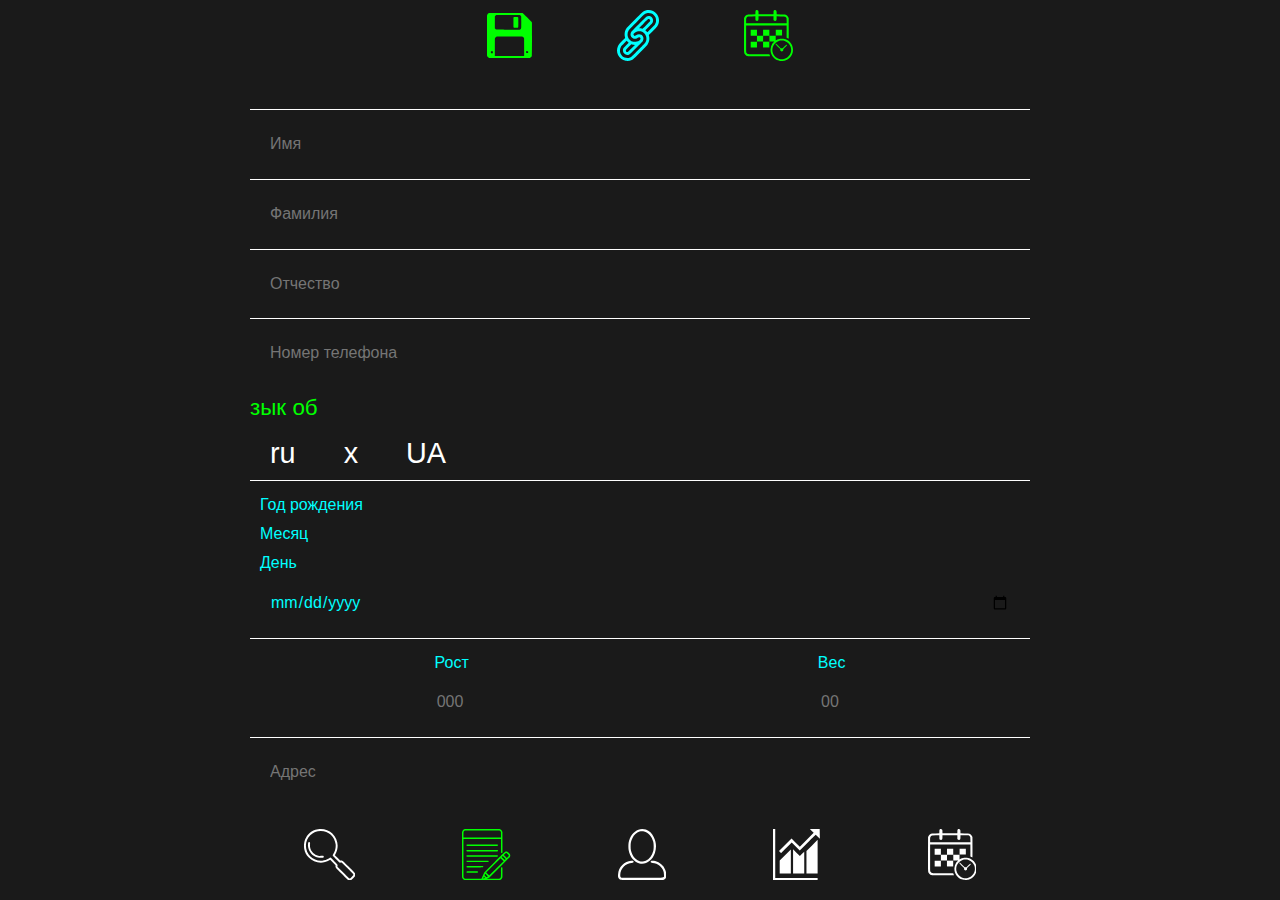
<file: add_edit.html>
<!DOCTYPE html>
<html lang="en">

<head>
  <meta charset="UTF-8">
  <meta http-equiv="X-UA-Compatible" content="IE=edge">
  <meta name="viewport" content="width=device-width, initial-scale=1.0">
  <title>Document</title>
  <link rel="stylesheet" href="css/styles.css">
</head>

<body>
  <div class="wrapper">
    <div class="patients-top">
      <div class="patients-top-item">
        <img src="img/save.svg" alt="">
      </div>
      <div class="patients-top-item">
        <img src="img/related.svg" alt="">
      </div>
      <div class="patients-top-item">
        <img src="img/calendartime.svg" alt="">
      </div>
    </div>


    <div class="big-tabs_item">
      <div class="form-add">
        <div class="form-add_input-line">
          <input type="text" placeholder="Имя">
        </div>
        <div class="form-add_input-line">
          <input type="text" placeholder="Фамилия">
        </div>
        <div class="form-add_input-line">
          <input type="text" placeholder="Отчество">
        </div>
        <div class="form-add_input-line">
          <input type="text" placeholder="Номер телефона">
        </div>
        <div class="form-add_radio-lang">
          <p>зык об</p>

          <label class="form-add_radio-lang-item" for="radio-lang-ru"><input type="radio" name="language-to-speak"
              id="radio-lang-ru">ru</label>

          <label class="form-add_radio-lang-item" for="radio-lang-x"><input type="radio" name="language-to-speak"
              id="radio-lang-x">x</label>

          <label class="form-add_radio-lang-item" for="radio-lang-UA"><input type="radio" name="language-to-speak"
              id="radio-lang-UA">UA</label>

        </div>
        <div class="form-add_input-line">
          <div class="form-add_birthday">
            <div class="form-add_birthday-head">
              <div class="form-add_birthday-head-item">
                Год рождения
              </div>
              <div class="form-add_birthday-head-item">
                Месяц
              </div>
              <div class="form-add_birthday-head-item">
                День
              </div>
            </div>
            <div class="form-add_birthday-data">
              <input type="date" class="form-add_birthday-data-item">

              <div class="form-add_birthday-data-item">

              </div>
            </div>
          </div>
        </div>
        <div class="form-add_input-line">
          <div class="form-add_h-w-head">
            <div class="form-add_h-w-head-item">
              Рост
            </div>
            <div class="form-add_h-w-head-item">
              Вес
            </div>
          </div>
          <div class="form-add_h-w-data">
            <input class="form-add_h-w-data-item" type="number" placeholder="000">

            <input class="form-add_h-w-data-item" type="number" placeholder="00">

            </input>
          </div>
        </div>
        <div class="form-add_input-line">
          <input type="text" placeholder="Адрес">
        </div>

        <div class="form-add_radio-p-a">
          <span>Тип нагрузок</span>

          <label class="form-add_radio-p-a-item" for="radio-p-a-chair"><input type="radio" name="radio-p-a"
              id="radio-p-a-chair">
            <img src="img/chair.svg" alt="chair">
          </label>

          <label class="form-add_radio-p-a-item" for="radio-p-a-walk"><input type="radio" name="radio-p-a"
              id="radio-p-a-walk">
            <img src="img/walking.svg" alt="walking">
          </label>

          <label class="form-add_radio-p-a-item" for="radio-p-a-barbell"><input type="radio" name="radio-p-a"
              id="radio-p-a-barbell">
            <img src="img/barbell.svg" alt="barbell">
          </label>

        </div>
        <div class="form-add_input-line">
          <input type="text" placeholder="Кем работает">
        </div>
        <div class="form-add_input-line">
          <input type="text" placeholder="Интересы">
        </div>

        <div class="form-add_input-line">
          <input type="text" placeholder="Диагноз">
        </div>
        <div class="form-add_input-line">
          <input type="text" placeholder="Сопутствующие заболевания">
        </div>

        <div class="form-add_input-line">
          <input type="text" placeholder="Жалобы">
        </div>

        <div class="form-add_input-line">
          <input type="text" placeholder="Особенности проведения процедуры">
        </div>
        <div class="form-add_input-line">
          <input type="text" placeholder="Цена">
        </div>
        <div class="form-add_input-line">
          <input type="text" placeholder="Время">
        </div>

      </div>
    </div>


    <footer class="footer">
      <a href="patientslist.html" class="footer_item">
        <svg width="51.283623" height="51.315411" viewBox="0 0 6.9031448 6.9074239" version="1.1" id="svg2484"
          inkscape:version="1.2.1 (9c6d41e410, 2022-07-14, custom)" sodipodi:docname="search.svg"
          xmlns:inkscape="http://www.inkscape.org/namespaces/inkscape"
          xmlns:sodipodi="http://sodipodi.sourceforge.net/DTD/sodipodi-0.dtd" xmlns="http://www.w3.org/2000/svg"
          xmlns:svg="http://www.w3.org/2000/svg">
          <sodipodi:namedview id="namedview2486" pagecolor="#505050" bordercolor="#eeeeee" borderopacity="1"
            inkscape:showpageshadow="0" inkscape:pageopacity="0" inkscape:pagecheckerboard="0"
            inkscape:deskcolor="#505050" inkscape:document-units="px" showgrid="false" inkscape:zoom="3.3638608"
            inkscape:cx="35.524656" inkscape:cy="8.0264914" inkscape:window-width="1364" inkscape:window-height="751"
            inkscape:window-x="0" inkscape:window-y="15" inkscape:window-maximized="1"
            inkscape:current-layer="layer1" />
          <defs id="defs2481" />
          <g inkscape:label="Слой 1" inkscape:groupmode="layer" id="layer1" transform="translate(-15.315857,52.544371)">
            <path style="fill:#f9f9f9;stroke-width:0.0175857"
              d="m 21.321145,-45.653504 c -0.109926,-0.04106 -0.236869,-0.159249 -0.961062,-0.894914 -0.82025,-0.833254 -0.81443,-0.825831 -0.803238,-1.023802 l 0.0057,-0.101333 -0.360506,-0.360089 -0.360512,-0.360095 -0.121668,0.07289 c -0.154762,0.09272 -0.360816,0.176756 -0.57202,0.233278 -0.789989,0.211412 -1.655544,-0.03821 -2.222583,-0.640956 -0.304422,-0.323601 -0.504514,-0.723399 -0.583391,-1.165631 -0.04487,-0.2514 -0.02991,-0.694334 0.03124,-0.926808 0.204157,-0.776177 0.742177,-1.3635 1.472439,-1.607376 0.25489,-0.08513 0.452067,-0.116031 0.740274,-0.116031 0.591989,0 1.11816,0.207551 1.545613,0.609663 0.602759,0.567039 0.852368,1.432594 0.640951,2.222588 -0.05652,0.211198 -0.140553,0.417258 -0.233273,0.572015 l -0.0729,0.121673 0.36011,0.360507 0.360115,0.360506 0.09637,-0.006 c 0.207113,-0.01287 0.182785,-0.03225 1.065001,0.849753 0.439907,0.439826 0.815666,0.82954 0.835004,0.866037 0.04757,0.08976 0.04843,0.30314 0.0015,0.391699 -0.04472,0.08447 -0.406238,0.449955 -0.499676,0.505129 -0.08704,0.0514 -0.274344,0.0706 -0.363589,0.03729 z m 0.233889,-0.26858 c 0.05632,-0.02981 0.360415,-0.336168 0.388472,-0.391377 0.01074,-0.02116 0.01954,-0.06456 0.01954,-0.09651 0,-0.05315 -0.0672,-0.125286 -0.789124,-0.847214 l -0.78913,-0.78913 -0.07697,0.0096 c -0.04233,0.0053 -0.103333,0.01506 -0.135557,0.02172 -0.05772,0.01196 -0.06558,0.0051 -0.531971,-0.460059 -0.396659,-0.395661 -0.473378,-0.480251 -0.473378,-0.521944 0,-0.02915 0.02951,-0.09322 0.07135,-0.154838 0.257805,-0.379626 0.383319,-0.873313 0.336427,-1.323207 -0.108104,-1.037014 -0.955542,-1.808022 -1.99049,-1.810948 -0.549757,-0.0015 -1.042427,0.201471 -1.426118,0.5877 -0.383878,0.386417 -0.583711,0.870378 -0.583711,1.413668 0,1.478041 1.535881,2.448785 2.866602,1.811823 0.08918,-0.04269 0.209433,-0.109713 0.267222,-0.148958 0.06162,-0.04182 0.125651,-0.07136 0.154833,-0.07136 0.04167,0 0.126283,0.07671 0.521949,0.473383 0.465213,0.466378 0.472015,0.474243 0.460054,0.531966 -0.0067,0.0322 -0.01643,0.09322 -0.02172,0.135552 l -0.0096,0.07697 0.789124,0.789135 c 0.720367,0.720367 0.794167,0.789124 0.84694,0.789124 0.0318,0 0.07918,-0.01129 0.105296,-0.02508 z m -4.357738,-2.769883 c -0.741246,-0.156558 -1.286277,-0.787573 -1.345343,-1.557589 -0.01592,-0.207932 0.01516,-0.442252 0.06596,-0.496669 0.04955,-0.05309 0.126175,-0.05131 0.181705,0.0046 0.04004,0.04004 0.04263,0.05168 0.03002,0.136285 -0.02488,0.166417 -0.01124,0.468107 0.02783,0.615655 0.135924,0.513666 0.545301,0.909445 1.071386,1.035788 0.132448,0.03185 0.188192,0.03551 0.412251,0.02722 0.225749,-0.0083 0.263559,-0.0058 0.293809,0.01984 0.09864,0.08363 0.0376,0.207977 -0.114311,0.232906 -0.151425,0.02483 -0.463803,0.01597 -0.623241,-0.0177 z"
              id="path2087-6" />
          </g>
        </svg>
      </a>
      <a href="add_edit.html" class="footer_item footer-active">
        <svg width="48.270069" height="51.291954" viewBox="0 0 6.4974988 6.9042665" version="1.1" id="svg2484"
          inkscape:version="1.2.1 (9c6d41e410, 2022-07-14, custom)" sodipodi:docname="entry.svg"
          xmlns:inkscape="http://www.inkscape.org/namespaces/inkscape"
          xmlns:sodipodi="http://sodipodi.sourceforge.net/DTD/sodipodi-0.dtd" xmlns="http://www.w3.org/2000/svg"
          xmlns:svg="http://www.w3.org/2000/svg">
          <sodipodi:namedview id="namedview2486" pagecolor="#505050" bordercolor="#eeeeee" borderopacity="1"
            inkscape:showpageshadow="0" inkscape:pageopacity="0" inkscape:pagecheckerboard="0"
            inkscape:deskcolor="#505050" inkscape:document-units="px" showgrid="false" inkscape:zoom="3.3638608"
            inkscape:cx="13.526124" inkscape:cy="8.9183238" inkscape:window-width="1364" inkscape:window-height="751"
            inkscape:window-x="0" inkscape:window-y="15" inkscape:window-maximized="1"
            inkscape:current-layer="layer1" />
          <defs id="defs2481" />
          <g inkscape:label="Слой 1" inkscape:groupmode="layer" id="layer1" transform="translate(-18.269611,52.675135)">
            <path style="fill:#f9f9f9;stroke-width:0.0135064"
              d="m 18.662883,-45.781563 c -0.08177,-0.01933 -0.206594,-0.09179 -0.259972,-0.150876 -0.02671,-0.02951 -0.06761,-0.09398 -0.09092,-0.143183 l -0.04238,-0.08945 v -3.059891 -3.059897 l 0.05057,-0.102336 c 0.05986,-0.121118 0.126735,-0.186376 0.251649,-0.245559 l 0.08946,-0.04238 h 2.329848 2.329849 l 0.0905,0.04289 c 0.115141,0.05455 0.203761,0.143173 0.258309,0.258308 l 0.04289,0.09051 0.0036,1.381332 0.0036,1.381332 -0.03348,0.03348 c -0.04253,0.04253 -0.09426,0.04263 -0.136605,3.05e-4 l -0.03317,-0.03317 v -0.912294 -0.912293 h -2.525794 -2.525795 l 0.0036,2.577402 0.0036,2.577402 0.04085,0.06611 c 0.02534,0.04095 0.06602,0.08166 0.106985,0.10699 l 0.06611,0.0409 1.101834,0.0031 1.101839,0.0031 0.127142,-0.300158 c 0.06993,-0.165085 0.153689,-0.357897 0.186127,-0.428466 l 0.05899,-0.128312 1.373853,-1.375644 c 1.487951,-1.489884 1.43321,-1.440032 1.581638,-1.440302 0.133873,-2.54e-4 0.170432,0.01944 0.337216,0.181665 0.08432,0.08201 0.166189,0.173419 0.181934,0.203135 0.0407,0.07684 0.0404,0.220788 -5.08e-4,0.303892 -0.02193,0.04436 -0.404997,0.435146 -1.41814,1.446676 l -1.388104,1.385901 -0.173113,0.07279 -0.173113,0.07279 0.841328,0.0036 0.841333,0.0036 0.07137,-0.0349 c 0.03928,-0.01918 0.08723,-0.0557 0.106609,-0.08111 0.07045,-0.09236 0.07136,-0.101944 0.072,-0.75689 5.09e-4,-0.595545 0.0015,-0.610146 0.02859,-0.644929 0.03902,-0.0496 0.107896,-0.0492 0.147217,5.08e-4 0.02834,0.03602 0.02854,0.04197 0.02462,0.678695 l -0.0041,0.64234 -0.04289,0.0905 c -0.05455,0.115141 -0.143168,0.20376 -0.258309,0.258308 l -0.0905,0.04289 -2.302839,0.002 c -1.360188,0.0015 -2.324298,-0.0031 -2.355271,-0.01028 z m 2.579157,-0.263559 c 0.06258,-0.02691 0.113772,-0.05294 0.113772,-0.05791 0,-0.0051 -0.03017,-0.03872 -0.06698,-0.07502 -0.06685,-0.06583 -0.06701,-0.0659 -0.07975,-0.03327 -0.007,0.01796 -0.03134,0.07374 -0.05401,0.123886 -0.02269,0.05016 -0.038,0.09117 -0.03403,0.09117 0.0041,0 0.05842,-0.02198 0.120996,-0.04889 z m 0.427652,-0.184692 0.102284,-0.04447 -0.178322,-0.187628 c -0.09808,-0.103195 -0.18454,-0.183781 -0.192146,-0.17908 -0.0076,0.0046 -0.03119,0.05171 -0.05244,0.104477 l -0.03861,0.09594 0.127091,0.127626 c 0.0699,0.07019 0.127717,0.12762 0.128485,0.12762 5.09e-4,0 0.04742,-0.01999 0.103674,-0.04446 z m 1.239283,-1.150771 0.96557,-0.965636 -0.202392,-0.202732 -0.202391,-0.202728 -0.969121,0.96905 -0.969121,0.96905 0.198988,0.199318 c 0.109443,0.109626 0.202117,0.199319 0.205943,0.199319 0.0041,0 0.441464,-0.434535 0.972524,-0.965641 z m 1.178035,-1.177989 c 0.03556,-0.035 0.06462,-0.06977 0.06462,-0.07725 0,-0.0075 -0.08901,-0.100845 -0.197798,-0.207469 l -0.197798,-0.193849 -0.07248,0.07158 -0.07248,0.07158 0.199196,0.199533 c 0.10956,0.109742 0.202107,0.199532 0.205658,0.199532 0.0036,0 0.03556,-0.02864 0.07108,-0.06365 z m 0.479783,-0.535639 0.0071,-0.06271 -0.132962,-0.135333 c -0.196648,-0.200153 -0.229274,-0.201181 -0.41736,-0.01308 l -0.12152,0.121526 0.20234,0.202671 0.202341,0.202677 0.126511,-0.126517 c 0.116443,-0.116443 0.127076,-0.131502 0.133583,-0.189225 z m -1.05252,-2.808798 -0.0041,-0.355642 -0.0409,-0.06607 c -0.02534,-0.0409 -0.06605,-0.08164 -0.106991,-0.10695 l -0.06611,-0.04085 h -2.304955 -2.304955 l -0.06612,0.04085 c -0.04095,0.02534 -0.08168,0.06604 -0.10699,0.10695 l -0.0409,0.06608 -0.0041,0.355642 -0.0041,0.355638 h 2.527142 2.527138 z m -4.600021,5.114353 c -0.0094,-0.0036 -0.02666,-0.02523 -0.03821,-0.04757 -0.02615,-0.05052 -0.0072,-0.107667 0.0434,-0.130698 0.02351,-0.01074 0.242594,-0.01526 0.735798,-0.01526 h 0.702311 l 0.03317,0.03317 c 0.04223,0.04228 0.04223,0.09404 0,0.136295 l -0.03317,0.03317 -0.713082,-0.001 c -0.392186,-5.09e-4 -0.720799,-0.0041 -0.730236,-0.008 z m -0.01135,-0.738422 c -0.04767,-0.04101 -0.05052,-0.110012 -0.006,-0.146063 0.0293,-0.02376 0.08125,-0.02488 1.108793,-0.02488 h 1.07803 l 0.02798,0.03556 c 0.04553,0.05789 0.035,0.115176 -0.02701,0.147253 -0.03261,0.01684 -0.193513,0.01974 -1.091628,0.01974 h -1.053411 z m -0.01216,-0.724905 c -0.03154,-0.03485 -0.03154,-0.09986 0,-0.134712 0.02437,-0.02691 0.03867,-0.02722 1.473462,-0.02722 h 1.448858 l 0.02798,0.03561 c 0.03531,0.04487 0.03531,0.07302 0,0.117913 l -0.02798,0.03561 H 20.36421 c -1.434802,0 -1.449103,-2.54e-4 -1.473462,-0.02717 z m 0.01628,-0.703654 c -0.06234,-0.03627 -0.05474,-0.141733 0.01241,-0.17233 0.02442,-0.01114 0.587334,-0.01526 2.078317,-0.01526 h 2.044825 l 0.03383,0.03042 c 0.04884,0.04391 0.0521,0.101298 0.0082,0.145193 -0.02676,0.02676 -0.04472,0.02701 -2.090109,0.02661 -1.41608,-3.05e-4 -2.070746,-0.0051 -2.087484,-0.0146 z m -0.0041,-0.73246 c -0.04767,-0.04101 -0.05052,-0.110013 -0.006,-0.146063 0.02961,-0.02396 0.109045,-0.02493 2.095736,-0.02493 2.046972,0 2.065216,2.5e-4 2.091992,0.02701 0.04391,0.04391 0.04065,0.101303 -0.0082,0.145193 l -0.03383,0.03042 H 20.9912 18.939736 Z m -0.01216,-0.724905 c -0.03154,-0.03485 -0.03154,-0.09986 0,-0.134718 0.02447,-0.02701 0.03734,-0.02722 2.100396,-0.02722 2.06308,0 2.075946,1.53e-4 2.100402,0.02722 0.03154,0.03485 0.03154,0.09986 0,0.134718 -0.02447,0.02701 -0.03734,0.02717 -2.100402,0.02717 -2.063074,0 -2.075946,-1.53e-4 -2.100396,-0.02717 z"
              id="path2101-1" />
          </g>
        </svg>

      </a>
      <a href="index.html" class="footer_item ">
        <svg width="48.263416" height="51.117889" viewBox="0 0 6.4966033 6.8808361" version="1.1" id="svg2484"
          inkscape:version="1.2.1 (9c6d41e410, 2022-07-14, custom)" sodipodi:docname="person.svg"
          xmlns:inkscape="http://www.inkscape.org/namespaces/inkscape"
          xmlns:sodipodi="http://sodipodi.sourceforge.net/DTD/sodipodi-0.dtd" xmlns="http://www.w3.org/2000/svg"
          xmlns:svg="http://www.w3.org/2000/svg">
          <sodipodi:namedview id="namedview2486" pagecolor="#505050" bordercolor="#eeeeee" borderopacity="1"
            inkscape:showpageshadow="0" inkscape:pageopacity="0" inkscape:pagecheckerboard="0"
            inkscape:deskcolor="#505050" inkscape:document-units="px" showgrid="false" inkscape:zoom="3.3638608"
            inkscape:cx="-5.2023555" inkscape:cy="6.2428267" inkscape:window-width="1364" inkscape:window-height="751"
            inkscape:window-x="0" inkscape:window-y="15" inkscape:window-maximized="1"
            inkscape:current-layer="layer1" />
          <defs id="defs2481" />
          <g inkscape:label="Слой 1" inkscape:groupmode="layer" id="layer1" transform="translate(-20.783567,52.314058)">
            <path style="fill:#fff;stroke-width:0.0305122"
              d="m 21.138271,-45.475514 c -0.147843,-0.05273 -0.225026,-0.12294 -0.302921,-0.27556 -0.05451,-0.106813 -0.05981,-0.158242 -0.04401,-0.427169 0.03144,-0.536483 0.205892,-0.933676 0.569899,-1.297683 0.333608,-0.333608 0.749432,-0.530485 1.20105,-0.568657 0.184097,-0.01557 0.229732,-0.01002 0.272961,0.03322 0.125082,0.125087 0.02717,0.261132 -0.187963,0.261132 -0.365162,0 -0.780741,0.187917 -1.072159,0.48481 -0.32583,0.33195 -0.488193,0.718082 -0.488193,1.161017 0,0.190975 0.0093,0.227534 0.07489,0.293086 l 0.07489,0.07489 h 2.789139 c 3.286439,0 2.94993,0.04513 2.94993,-0.395656 0,-0.479016 -0.172431,-0.858 -0.542919,-1.193267 -0.286427,-0.259204 -0.675424,-0.424884 -0.99757,-0.424884 -0.218275,0 -0.330486,-0.140095 -0.203934,-0.254625 0.07529,-0.06813 0.275535,-0.06471 0.566363,0.0097 0.611886,0.156492 1.102226,0.581081 1.340021,1.16032 0.110186,0.268407 0.141535,0.427474 0.142415,0.722677 0.001,0.366306 -0.07207,0.50896 -0.319633,0.623215 -0.115878,0.05348 -0.263238,0.05629 -2.913916,0.05566 -2.276282,-5.09e-4 -2.813366,-0.0083 -2.908309,-0.04223 z m 2.542166,-2.201231 c -0.74292,-0.197197 -1.303869,-0.890758 -1.4661,-1.812682 -0.0436,-0.24793 -0.0434,-0.759175 4.58e-4,-1.000903 0.148718,-0.820108 0.660074,-1.496925 1.31235,-1.73698 0.310511,-0.114281 0.70921,-0.115817 1.008127,-0.0036 0.458935,0.171836 0.824951,0.519705 1.070027,1.016974 0.338126,0.686047 0.387847,1.409329 0.146882,2.136711 -0.335298,1.012162 -1.237524,1.622191 -2.071708,1.400777 z m 0.839496,-0.359621 c 0.49119,-0.224874 0.844268,-0.68508 1.009491,-1.315759 0.07647,-0.291886 0.07652,-0.94988 9.6e-5,-1.251 -0.176648,-0.696069 -0.688483,-1.271126 -1.23272,-1.38499 -0.234036,-0.04899 -0.400846,-0.04182 -0.622086,0.02651 -0.398628,0.123123 -0.732399,0.43632 -0.954144,0.895326 -0.186732,0.386524 -0.237521,0.62172 -0.238411,1.103951 -10e-4,0.471663 0.04279,0.667492 0.239785,1.075867 0.222991,0.462226 0.581946,0.793948 0.985711,0.91094 0.2212,0.06409 0.601685,0.03561 0.812268,-0.0608 z"
              id="path2519-0" sodipodi:nodetypes="sssssssssscssssssscscsscscssssccsscssscssss" />
          </g>
        </svg>
      </a>
      <a href="#" class="footer_item">
        <svg width="46.880257" height="51.314915" viewBox="0 0 6.3104201 6.9073571" version="1.1" id="svg2484"
          inkscape:version="1.2.1 (9c6d41e410, 2022-07-14, custom)" sodipodi:docname="stata.svg"
          xmlns:inkscape="http://www.inkscape.org/namespaces/inkscape"
          xmlns:sodipodi="http://sodipodi.sourceforge.net/DTD/sodipodi-0.dtd" xmlns="http://www.w3.org/2000/svg"
          xmlns:svg="http://www.w3.org/2000/svg">
          <sodipodi:namedview id="namedview2486" pagecolor="#505050" bordercolor="#eeeeee" borderopacity="1"
            inkscape:showpageshadow="0" inkscape:pageopacity="0" inkscape:pagecheckerboard="0"
            inkscape:deskcolor="#505050" inkscape:document-units="px" showgrid="false" inkscape:zoom="3.3638608"
            inkscape:cx="-26.90361" inkscape:cy="7.4319365" inkscape:window-width="1364" inkscape:window-height="751"
            inkscape:window-x="0" inkscape:window-y="15" inkscape:window-maximized="1"
            inkscape:current-layer="layer1" />
          <defs id="defs2481" />
          <g inkscape:label="Слой 1" inkscape:groupmode="layer" id="layer1" transform="translate(-23.710737,52.486446)">
            <path style="fill:#f9f9f9;stroke-width:0.01877"
              d="m 23.710737,-49.032765 v -3.453681 h 0.150163 0.150159 v 3.303518 3.303517 h 2.853038 2.853039 v 0.150164 0.150158 h -3.003197 -3.003202 z m 0.900959,1.675131 v -0.877587 l 0.7508,-0.750622 0.750801,-0.750622 v 1.628208 1.628209 h -0.750801 -0.7508 z m 1.801922,-0.759953 v -1.637539 l 0.455622,0.455343 0.455628,0.455337 0.295173,-0.297263 0.295178,-0.297264 v 1.47946 1.479465 h -0.750801 -0.7508 z m 1.801917,0.112388 v -1.525151 l 0.7508,-0.750622 0.750801,-0.750622 v 2.275773 2.275773 h -0.750801 -0.7508 z m -3.561893,-1.370378 -0.135434,-0.136341 0.844639,-0.844395 0.844645,-0.84439 0.558233,0.560013 0.558238,0.560008 0.932755,-0.944797 0.932761,-0.944793 -0.256788,-0.258089 -0.256787,-0.258085 h 0.661392 0.661388 l 5.03e-4,0.117313 c 2.55e-4,0.06452 0.0053,0.362262 0.01124,0.661642 l 0.01073,0.544328 -0.278953,-0.276872 -0.278954,-0.276873 -0.253155,0.254711 c -0.13923,0.140095 -0.6232,0.618871 -1.07549,1.063942 l -0.822341,0.809226 -0.53859,-0.538351 -0.53859,-0.538351 -0.713061,0.713245 c -0.392182,0.392288 -0.717539,0.713249 -0.723008,0.713249 -0.0055,0 -0.07089,-0.06135 -0.145376,-0.13634 z"
              id="path4399-37" />
          </g>
        </svg>
      </a>
      <a href="#" class="footer_item">
        <svg width="48.746559" height="50.979004" viewBox="0 0 6.5616379 6.8621411" version="1.1" id="svg2484"
          inkscape:version="1.2.1 (9c6d41e410, 2022-07-14, custom)" sodipodi:docname="calendar.svg"
          xmlns:inkscape="http://www.inkscape.org/namespaces/inkscape"
          xmlns:sodipodi="http://sodipodi.sourceforge.net/DTD/sodipodi-0.dtd" xmlns="http://www.w3.org/2000/svg"
          xmlns:svg="http://www.w3.org/2000/svg">
          <sodipodi:namedview id="namedview2486" pagecolor="#505050" bordercolor="#eeeeee" borderopacity="1"
            inkscape:showpageshadow="0" inkscape:pageopacity="0" inkscape:pagecheckerboard="0"
            inkscape:deskcolor="#505050" inkscape:document-units="px" showgrid="false" inkscape:zoom="3.3638608"
            inkscape:cx="-40.281096" inkscape:cy="13.674763" inkscape:window-width="1364" inkscape:window-height="751"
            inkscape:window-x="0" inkscape:window-y="15" inkscape:window-maximized="1"
            inkscape:current-layer="layer1" />
          <defs id="defs2481" />
          <g inkscape:label="Слой 1" inkscape:groupmode="layer" id="layer1" transform="translate(-25.51191,53.316488)">
            <path style="fill:#f9f9f9;stroke-width:0.0190952"
              d="m 30.306641,-46.467009 c -0.05565,-0.01 -0.176252,-0.04635 -0.26799,-0.0808 -0.614012,-0.230632 -1.014252,-0.846619 -0.97051,-1.493649 0.03724,-0.551039 0.353099,-1.022921 0.843215,-1.259766 0.239063,-0.115522 0.392141,-0.150494 0.658783,-0.150494 0.266647,0 0.419725,0.03495 0.658788,0.150494 0.94351,0.455949 1.137238,1.719469 0.374019,2.439449 -0.167945,0.158425 -0.344715,0.263004 -0.573704,0.339394 -0.151746,0.05062 -0.215803,0.0613 -0.400999,0.06688 -0.12123,0.0036 -0.265944,-0.0015 -0.321602,-0.0115 z m 0.560238,-0.257072 c 0.462409,-0.117145 0.840722,-0.50634 0.937151,-0.964115 0.04218,-0.200291 0.02651,-0.478919 -0.03739,-0.665178 -0.131487,-0.3831 -0.4232,-0.671435 -0.806356,-0.797 -0.15205,-0.04981 -0.195365,-0.05571 -0.39967,-0.05427 -0.194613,0.0015 -0.252783,0.0094 -0.386005,0.05313 -0.371658,0.122044 -0.669619,0.418718 -0.801549,0.798073 -0.06631,0.190691 -0.08105,0.468505 -0.03566,0.672478 0.08007,0.359891 0.33715,0.690427 0.660156,0.848781 0.08914,0.0437 0.209331,0.09182 0.267095,0.106935 0.140614,0.03678 0.459174,0.03744 0.60226,0.001 z m -0.434795,-1.077048 c -0.05439,-0.04859 -0.06245,-0.06802 -0.0637,-0.153383 l -0.0015,-0.09774 -0.328063,-0.330012 c -0.180429,-0.181502 -0.328059,-0.338467 -0.328059,-0.348815 0,-0.02859 0.04218,-0.06464 0.07564,-0.06464 0.01638,0 0.174537,0.144918 0.351425,0.32204 l 0.321628,0.322045 0.112301,-0.002 0.112307,-0.002 0.234469,-0.233919 c 0.232123,-0.231579 0.300362,-0.274039 0.327351,-0.203709 0.0064,0.01658 0.0116,0.0352 0.0116,0.04131 0,0.0061 -0.108959,0.121241 -0.24213,0.255836 l -0.242135,0.244715 -0.0015,0.0975 c -0.0015,0.0851 -0.0093,0.104589 -0.06369,0.153155 -0.0466,0.04167 -0.08133,0.05565 -0.13806,0.05565 -0.05672,0 -0.09143,-0.01399 -0.138055,-0.05565 z m -4.359269,0.702729 c -0.171195,-0.02091 -0.3366,-0.124298 -0.437928,-0.273765 -0.132662,-0.195686 -0.126303,-0.05957 -0.120579,-2.580235 l 0.0051,-2.270905 0.05499,-0.119048 c 0.06383,-0.138187 0.19798,-0.273754 0.332316,-0.335817 0.08436,-0.03897 0.122996,-0.04197 0.60889,-0.04752 l 0.518809,-0.0059 0.0063,-0.236096 c 0.0059,-0.218748 0.0097,-0.239693 0.05233,-0.285023 0.09223,-0.09806 0.258207,-0.08043 0.328526,0.0349 0.02946,0.04833 0.03587,0.09715 0.03592,0.273632 l 7.1e-5,0.214816 h 1.000944 1.000938 l 0.0064,-0.237206 c 0.0059,-0.219908 0.0097,-0.240777 0.05235,-0.286137 0.09904,-0.105301 0.282454,-0.07531 0.336941,0.05509 0.01811,0.0433 0.02757,0.13486 0.02757,0.266092 v 0.200067 l 0.568082,0.0058 c 0.545682,0.0056 0.571852,0.0075 0.66356,0.0497 0.130667,0.06002 0.263197,0.195762 0.327982,0.335939 l 0.05392,0.116677 0.0052,1.379632 c 0.0025,0.758793 3.51e-4,1.379628 -0.0052,1.379628 -0.0058,0 -0.07045,-0.03017 -0.143702,-0.06707 l -0.133191,-0.06707 v -0.82085 -0.820851 H 28.50783 25.796316 v 1.795711 c 0,1.727537 0.0015,1.798396 0.03632,1.866553 0.04594,0.08958 0.107209,0.146892 0.197232,0.184504 0.06166,0.02574 0.250423,0.02956 1.471977,0.02956 h 1.401244 l 0.05538,0.127854 c 0.03042,0.07032 0.05753,0.132616 0.06016,0.138442 0.0066,0.01455 -2.826401,0.01348 -2.94584,-10e-4 z m 5.146562,-4.77004 -0.0095,-0.342187 -0.05728,-0.08102 c -0.108715,-0.15376 -0.136355,-0.159982 -0.739938,-0.166682 l -0.529891,-0.0059 v 0.221317 c 0,0.254014 -0.02396,0.335552 -0.112123,0.381131 -0.09521,0.04925 -0.169506,0.03851 -0.243051,-0.035 l -0.06492,-0.06492 v -0.250148 -0.250148 h -1.0025 -1.002496 v 0.230093 c 0,0.257408 -0.01999,0.322498 -0.11395,0.371084 -0.08718,0.04508 -0.163579,0.03637 -0.234239,-0.02671 l -0.06236,-0.05567 -0.0063,-0.260837 -0.0063,-0.260831 -0.4822,0.0062 -0.4822,0.0062 -0.09244,0.05729 c -0.06067,0.0376 -0.107718,0.08621 -0.136885,0.141443 -0.04146,0.07847 -0.04447,0.105901 -0.04447,0.405775 v 0.321612 l 2.716287,3.6e-5 2.716296,3.1e-5 z m -3.971803,2.40439 v -0.400998 h -0.420092 -0.420097 v -0.391454 -0.391448 h 0.420097 0.420092 v 0.391448 0.391454 h 0.410547 0.410547 v -0.391454 -0.391448 h 0.420097 0.420091 v 0.391077 0.391082 l -0.415319,0.0051 -0.41532,0.0051 -0.0051,0.396226 -0.0051,0.396221 H 27.657861 27.2477 Z m 0.0015,1.190306 h -0.420092 -0.420096 v -0.391454 -0.391448 h 0.420096 0.420092 v 0.391448 0.391454 m 2.508741,-0.789827 h -0.420092 -0.420096 v -0.391453 -0.391449 h 0.420096 0.420092 v 0.391449 0.391453 m 0.848017,-0.808096 H 30.185767 29.76567 v -0.391453 -0.391449 h 0.420097 0.420091 v 0.391449 0.391453"
              id="path2577-6"
              sodipodi:nodetypes="ssssscsscsscscsccsssscccccsssscccssssccsscccsscssscscsscccscsscscsccsscccccscssccsccccsscssscccccssscccccsssccccccccccccccccccccccccccccccccccccccccccccccc" />
            <path
              d="m 28.902644,-48.273744 h -0.420091 -0.420097 v -0.391454 -0.391448 h 0.420097 0.420091 v 0.391448 0.391454"
              style="fill:#f9f9f9;stroke-width:0.0190952" id="path2742-3" />
          </g>
        </svg>
      </a>
    </footer>
  </div>
</body>


<script src="js/script.js"></script>

</html>
</file>
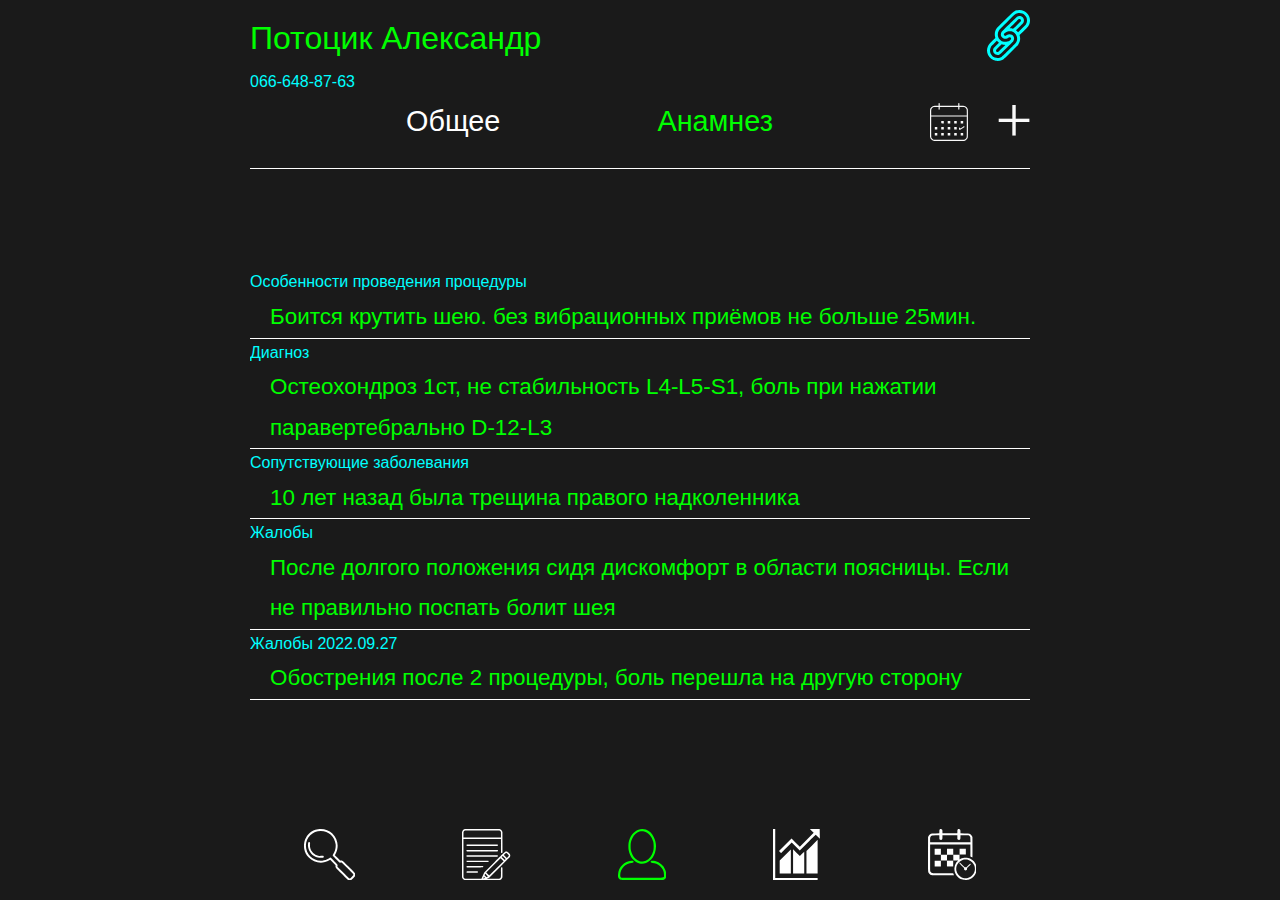
<file: anamnez.html>
<!DOCTYPE html>
<html lang="en">

<head>
  <meta charset="UTF-8">
  <meta http-equiv="X-UA-Compatible" content="IE=edge">
  <meta name="viewport" content="width=device-width, initial-scale=1.0">
  <title>Document</title>
  <link rel="stylesheet" href="css/styles.css">
</head>

<body>
  <div class="wrapper">
    <div class="top">
      <div class="patient-top">
        <div class="patient-top-left">
          <span class="patient-name">Потоцик Александр</span>
          <a class="user-tel" href="tel:+380666488763">066-648-87-63</a>
        </div>
        <div class="patient-top-img">
          <a href="#">
            <img src="img/related.svg" alt="">
          </a>
        </div>
      </div>
      <div class="big-tabs_top">
        <a class="big-tabs_top-item" href="index.html">
          Общее
        </a>
        <a class="big-tabs_top-item big-tabs_top-item--active" href="#">
          Анамнез
        </a>
        <div class="big-tabs_top-icons">
          <div class="big-tabs_top-icon">
            <a href="calender.html">
              <img src="img/timetable.svg" alt="">
            </a>
          </div>
          <div class="big-tabs_top-icon">
            <a href="#">
              <img src="img/img_plus.svg" alt="">
            </a>
          </div>
        </div>
      </div>
    </div>

    <div class="big-tabs_item  big-tabs_item--active">
      <div class="patient-info">

        <div class="patient-info-item anamnez-item">
          <p class="anamnez-title">Особенности проведения процедуры</p>
          <p class="anamnez-discribe res">Боится крутить шею. без вибрационных приёмов
            не больше 25мин.</p>
        </div>

        <div class="patient-info-item anamnez-item">
          <p class="anamnez-title">Диагноз</p>
          <p class="anamnez-discribe res">Остеохондроз 1ст, не стабильность L4-L5-S1,
            боль при нажатии паравертебрально D-12-L3</p>
        </div>

        <div class="patient-info-item anamnez-item">
          <p class="anamnez-title">Сопутствующие заболевания</p>
          <p class="anamnez-discribe res">10 лет назад была трещина правого
            надколенника</p>
        </div>

        <div class="patient-info-item anamnez-item">
          <p class="anamnez-title">Жалобы</p>
          <p class="anamnez-discribe res">После долгого положения сидя дискомфорт в
            области поясницы. Если не правильно
            поспать болит шея</p>
        </div>

        <div class="patient-info-item anamnez-item">
          <p class="anamnez-title">Жалобы 2022.09.27</p>
          <p class="anamnez-discribe res">Обострения после 2 процедуры, боль перешла
            на другую сторону</p>
        </div>
      </div>
    </div>


    <footer class="footer">
      <a href="patientslist.html" class="footer_item">
        <svg width="51.283623" height="51.315411" viewBox="0 0 6.9031448 6.9074239" version="1.1" id="svg2484"
          inkscape:version="1.2.1 (9c6d41e410, 2022-07-14, custom)" sodipodi:docname="search.svg"
          xmlns:inkscape="http://www.inkscape.org/namespaces/inkscape"
          xmlns:sodipodi="http://sodipodi.sourceforge.net/DTD/sodipodi-0.dtd" xmlns="http://www.w3.org/2000/svg"
          xmlns:svg="http://www.w3.org/2000/svg">
          <sodipodi:namedview id="namedview2486" pagecolor="#505050" bordercolor="#eeeeee" borderopacity="1"
            inkscape:showpageshadow="0" inkscape:pageopacity="0" inkscape:pagecheckerboard="0"
            inkscape:deskcolor="#505050" inkscape:document-units="px" showgrid="false" inkscape:zoom="3.3638608"
            inkscape:cx="35.524656" inkscape:cy="8.0264914" inkscape:window-width="1364" inkscape:window-height="751"
            inkscape:window-x="0" inkscape:window-y="15" inkscape:window-maximized="1"
            inkscape:current-layer="layer1" />
          <defs id="defs2481" />
          <g inkscape:label="Слой 1" inkscape:groupmode="layer" id="layer1" transform="translate(-15.315857,52.544371)">
            <path style="fill:#f9f9f9;stroke-width:0.0175857"
              d="m 21.321145,-45.653504 c -0.109926,-0.04106 -0.236869,-0.159249 -0.961062,-0.894914 -0.82025,-0.833254 -0.81443,-0.825831 -0.803238,-1.023802 l 0.0057,-0.101333 -0.360506,-0.360089 -0.360512,-0.360095 -0.121668,0.07289 c -0.154762,0.09272 -0.360816,0.176756 -0.57202,0.233278 -0.789989,0.211412 -1.655544,-0.03821 -2.222583,-0.640956 -0.304422,-0.323601 -0.504514,-0.723399 -0.583391,-1.165631 -0.04487,-0.2514 -0.02991,-0.694334 0.03124,-0.926808 0.204157,-0.776177 0.742177,-1.3635 1.472439,-1.607376 0.25489,-0.08513 0.452067,-0.116031 0.740274,-0.116031 0.591989,0 1.11816,0.207551 1.545613,0.609663 0.602759,0.567039 0.852368,1.432594 0.640951,2.222588 -0.05652,0.211198 -0.140553,0.417258 -0.233273,0.572015 l -0.0729,0.121673 0.36011,0.360507 0.360115,0.360506 0.09637,-0.006 c 0.207113,-0.01287 0.182785,-0.03225 1.065001,0.849753 0.439907,0.439826 0.815666,0.82954 0.835004,0.866037 0.04757,0.08976 0.04843,0.30314 0.0015,0.391699 -0.04472,0.08447 -0.406238,0.449955 -0.499676,0.505129 -0.08704,0.0514 -0.274344,0.0706 -0.363589,0.03729 z m 0.233889,-0.26858 c 0.05632,-0.02981 0.360415,-0.336168 0.388472,-0.391377 0.01074,-0.02116 0.01954,-0.06456 0.01954,-0.09651 0,-0.05315 -0.0672,-0.125286 -0.789124,-0.847214 l -0.78913,-0.78913 -0.07697,0.0096 c -0.04233,0.0053 -0.103333,0.01506 -0.135557,0.02172 -0.05772,0.01196 -0.06558,0.0051 -0.531971,-0.460059 -0.396659,-0.395661 -0.473378,-0.480251 -0.473378,-0.521944 0,-0.02915 0.02951,-0.09322 0.07135,-0.154838 0.257805,-0.379626 0.383319,-0.873313 0.336427,-1.323207 -0.108104,-1.037014 -0.955542,-1.808022 -1.99049,-1.810948 -0.549757,-0.0015 -1.042427,0.201471 -1.426118,0.5877 -0.383878,0.386417 -0.583711,0.870378 -0.583711,1.413668 0,1.478041 1.535881,2.448785 2.866602,1.811823 0.08918,-0.04269 0.209433,-0.109713 0.267222,-0.148958 0.06162,-0.04182 0.125651,-0.07136 0.154833,-0.07136 0.04167,0 0.126283,0.07671 0.521949,0.473383 0.465213,0.466378 0.472015,0.474243 0.460054,0.531966 -0.0067,0.0322 -0.01643,0.09322 -0.02172,0.135552 l -0.0096,0.07697 0.789124,0.789135 c 0.720367,0.720367 0.794167,0.789124 0.84694,0.789124 0.0318,0 0.07918,-0.01129 0.105296,-0.02508 z m -4.357738,-2.769883 c -0.741246,-0.156558 -1.286277,-0.787573 -1.345343,-1.557589 -0.01592,-0.207932 0.01516,-0.442252 0.06596,-0.496669 0.04955,-0.05309 0.126175,-0.05131 0.181705,0.0046 0.04004,0.04004 0.04263,0.05168 0.03002,0.136285 -0.02488,0.166417 -0.01124,0.468107 0.02783,0.615655 0.135924,0.513666 0.545301,0.909445 1.071386,1.035788 0.132448,0.03185 0.188192,0.03551 0.412251,0.02722 0.225749,-0.0083 0.263559,-0.0058 0.293809,0.01984 0.09864,0.08363 0.0376,0.207977 -0.114311,0.232906 -0.151425,0.02483 -0.463803,0.01597 -0.623241,-0.0177 z"
              id="path2087-6" />
          </g>
        </svg>
      </a>
      <a href="add_edit.html" class="footer_item">
        <svg width="48.270069" height="51.291954" viewBox="0 0 6.4974988 6.9042665" version="1.1" id="svg2484"
          inkscape:version="1.2.1 (9c6d41e410, 2022-07-14, custom)" sodipodi:docname="entry.svg"
          xmlns:inkscape="http://www.inkscape.org/namespaces/inkscape"
          xmlns:sodipodi="http://sodipodi.sourceforge.net/DTD/sodipodi-0.dtd" xmlns="http://www.w3.org/2000/svg"
          xmlns:svg="http://www.w3.org/2000/svg">
          <sodipodi:namedview id="namedview2486" pagecolor="#505050" bordercolor="#eeeeee" borderopacity="1"
            inkscape:showpageshadow="0" inkscape:pageopacity="0" inkscape:pagecheckerboard="0"
            inkscape:deskcolor="#505050" inkscape:document-units="px" showgrid="false" inkscape:zoom="3.3638608"
            inkscape:cx="13.526124" inkscape:cy="8.9183238" inkscape:window-width="1364" inkscape:window-height="751"
            inkscape:window-x="0" inkscape:window-y="15" inkscape:window-maximized="1"
            inkscape:current-layer="layer1" />
          <defs id="defs2481" />
          <g inkscape:label="Слой 1" inkscape:groupmode="layer" id="layer1" transform="translate(-18.269611,52.675135)">
            <path style="fill:#f9f9f9;stroke-width:0.0135064"
              d="m 18.662883,-45.781563 c -0.08177,-0.01933 -0.206594,-0.09179 -0.259972,-0.150876 -0.02671,-0.02951 -0.06761,-0.09398 -0.09092,-0.143183 l -0.04238,-0.08945 v -3.059891 -3.059897 l 0.05057,-0.102336 c 0.05986,-0.121118 0.126735,-0.186376 0.251649,-0.245559 l 0.08946,-0.04238 h 2.329848 2.329849 l 0.0905,0.04289 c 0.115141,0.05455 0.203761,0.143173 0.258309,0.258308 l 0.04289,0.09051 0.0036,1.381332 0.0036,1.381332 -0.03348,0.03348 c -0.04253,0.04253 -0.09426,0.04263 -0.136605,3.05e-4 l -0.03317,-0.03317 v -0.912294 -0.912293 h -2.525794 -2.525795 l 0.0036,2.577402 0.0036,2.577402 0.04085,0.06611 c 0.02534,0.04095 0.06602,0.08166 0.106985,0.10699 l 0.06611,0.0409 1.101834,0.0031 1.101839,0.0031 0.127142,-0.300158 c 0.06993,-0.165085 0.153689,-0.357897 0.186127,-0.428466 l 0.05899,-0.128312 1.373853,-1.375644 c 1.487951,-1.489884 1.43321,-1.440032 1.581638,-1.440302 0.133873,-2.54e-4 0.170432,0.01944 0.337216,0.181665 0.08432,0.08201 0.166189,0.173419 0.181934,0.203135 0.0407,0.07684 0.0404,0.220788 -5.08e-4,0.303892 -0.02193,0.04436 -0.404997,0.435146 -1.41814,1.446676 l -1.388104,1.385901 -0.173113,0.07279 -0.173113,0.07279 0.841328,0.0036 0.841333,0.0036 0.07137,-0.0349 c 0.03928,-0.01918 0.08723,-0.0557 0.106609,-0.08111 0.07045,-0.09236 0.07136,-0.101944 0.072,-0.75689 5.09e-4,-0.595545 0.0015,-0.610146 0.02859,-0.644929 0.03902,-0.0496 0.107896,-0.0492 0.147217,5.08e-4 0.02834,0.03602 0.02854,0.04197 0.02462,0.678695 l -0.0041,0.64234 -0.04289,0.0905 c -0.05455,0.115141 -0.143168,0.20376 -0.258309,0.258308 l -0.0905,0.04289 -2.302839,0.002 c -1.360188,0.0015 -2.324298,-0.0031 -2.355271,-0.01028 z m 2.579157,-0.263559 c 0.06258,-0.02691 0.113772,-0.05294 0.113772,-0.05791 0,-0.0051 -0.03017,-0.03872 -0.06698,-0.07502 -0.06685,-0.06583 -0.06701,-0.0659 -0.07975,-0.03327 -0.007,0.01796 -0.03134,0.07374 -0.05401,0.123886 -0.02269,0.05016 -0.038,0.09117 -0.03403,0.09117 0.0041,0 0.05842,-0.02198 0.120996,-0.04889 z m 0.427652,-0.184692 0.102284,-0.04447 -0.178322,-0.187628 c -0.09808,-0.103195 -0.18454,-0.183781 -0.192146,-0.17908 -0.0076,0.0046 -0.03119,0.05171 -0.05244,0.104477 l -0.03861,0.09594 0.127091,0.127626 c 0.0699,0.07019 0.127717,0.12762 0.128485,0.12762 5.09e-4,0 0.04742,-0.01999 0.103674,-0.04446 z m 1.239283,-1.150771 0.96557,-0.965636 -0.202392,-0.202732 -0.202391,-0.202728 -0.969121,0.96905 -0.969121,0.96905 0.198988,0.199318 c 0.109443,0.109626 0.202117,0.199319 0.205943,0.199319 0.0041,0 0.441464,-0.434535 0.972524,-0.965641 z m 1.178035,-1.177989 c 0.03556,-0.035 0.06462,-0.06977 0.06462,-0.07725 0,-0.0075 -0.08901,-0.100845 -0.197798,-0.207469 l -0.197798,-0.193849 -0.07248,0.07158 -0.07248,0.07158 0.199196,0.199533 c 0.10956,0.109742 0.202107,0.199532 0.205658,0.199532 0.0036,0 0.03556,-0.02864 0.07108,-0.06365 z m 0.479783,-0.535639 0.0071,-0.06271 -0.132962,-0.135333 c -0.196648,-0.200153 -0.229274,-0.201181 -0.41736,-0.01308 l -0.12152,0.121526 0.20234,0.202671 0.202341,0.202677 0.126511,-0.126517 c 0.116443,-0.116443 0.127076,-0.131502 0.133583,-0.189225 z m -1.05252,-2.808798 -0.0041,-0.355642 -0.0409,-0.06607 c -0.02534,-0.0409 -0.06605,-0.08164 -0.106991,-0.10695 l -0.06611,-0.04085 h -2.304955 -2.304955 l -0.06612,0.04085 c -0.04095,0.02534 -0.08168,0.06604 -0.10699,0.10695 l -0.0409,0.06608 -0.0041,0.355642 -0.0041,0.355638 h 2.527142 2.527138 z m -4.600021,5.114353 c -0.0094,-0.0036 -0.02666,-0.02523 -0.03821,-0.04757 -0.02615,-0.05052 -0.0072,-0.107667 0.0434,-0.130698 0.02351,-0.01074 0.242594,-0.01526 0.735798,-0.01526 h 0.702311 l 0.03317,0.03317 c 0.04223,0.04228 0.04223,0.09404 0,0.136295 l -0.03317,0.03317 -0.713082,-0.001 c -0.392186,-5.09e-4 -0.720799,-0.0041 -0.730236,-0.008 z m -0.01135,-0.738422 c -0.04767,-0.04101 -0.05052,-0.110012 -0.006,-0.146063 0.0293,-0.02376 0.08125,-0.02488 1.108793,-0.02488 h 1.07803 l 0.02798,0.03556 c 0.04553,0.05789 0.035,0.115176 -0.02701,0.147253 -0.03261,0.01684 -0.193513,0.01974 -1.091628,0.01974 h -1.053411 z m -0.01216,-0.724905 c -0.03154,-0.03485 -0.03154,-0.09986 0,-0.134712 0.02437,-0.02691 0.03867,-0.02722 1.473462,-0.02722 h 1.448858 l 0.02798,0.03561 c 0.03531,0.04487 0.03531,0.07302 0,0.117913 l -0.02798,0.03561 H 20.36421 c -1.434802,0 -1.449103,-2.54e-4 -1.473462,-0.02717 z m 0.01628,-0.703654 c -0.06234,-0.03627 -0.05474,-0.141733 0.01241,-0.17233 0.02442,-0.01114 0.587334,-0.01526 2.078317,-0.01526 h 2.044825 l 0.03383,0.03042 c 0.04884,0.04391 0.0521,0.101298 0.0082,0.145193 -0.02676,0.02676 -0.04472,0.02701 -2.090109,0.02661 -1.41608,-3.05e-4 -2.070746,-0.0051 -2.087484,-0.0146 z m -0.0041,-0.73246 c -0.04767,-0.04101 -0.05052,-0.110013 -0.006,-0.146063 0.02961,-0.02396 0.109045,-0.02493 2.095736,-0.02493 2.046972,0 2.065216,2.5e-4 2.091992,0.02701 0.04391,0.04391 0.04065,0.101303 -0.0082,0.145193 l -0.03383,0.03042 H 20.9912 18.939736 Z m -0.01216,-0.724905 c -0.03154,-0.03485 -0.03154,-0.09986 0,-0.134718 0.02447,-0.02701 0.03734,-0.02722 2.100396,-0.02722 2.06308,0 2.075946,1.53e-4 2.100402,0.02722 0.03154,0.03485 0.03154,0.09986 0,0.134718 -0.02447,0.02701 -0.03734,0.02717 -2.100402,0.02717 -2.063074,0 -2.075946,-1.53e-4 -2.100396,-0.02717 z"
              id="path2101-1" />
          </g>
        </svg>

      </a>
      <a href="index.html" class="footer_item footer-active">
        <svg width="48.263416" height="51.117889" viewBox="0 0 6.4966033 6.8808361" version="1.1" id="svg2484"
          inkscape:version="1.2.1 (9c6d41e410, 2022-07-14, custom)" sodipodi:docname="person.svg"
          xmlns:inkscape="http://www.inkscape.org/namespaces/inkscape"
          xmlns:sodipodi="http://sodipodi.sourceforge.net/DTD/sodipodi-0.dtd" xmlns="http://www.w3.org/2000/svg"
          xmlns:svg="http://www.w3.org/2000/svg">
          <sodipodi:namedview id="namedview2486" pagecolor="#505050" bordercolor="#eeeeee" borderopacity="1"
            inkscape:showpageshadow="0" inkscape:pageopacity="0" inkscape:pagecheckerboard="0"
            inkscape:deskcolor="#505050" inkscape:document-units="px" showgrid="false" inkscape:zoom="3.3638608"
            inkscape:cx="-5.2023555" inkscape:cy="6.2428267" inkscape:window-width="1364" inkscape:window-height="751"
            inkscape:window-x="0" inkscape:window-y="15" inkscape:window-maximized="1"
            inkscape:current-layer="layer1" />
          <defs id="defs2481" />
          <g inkscape:label="Слой 1" inkscape:groupmode="layer" id="layer1" transform="translate(-20.783567,52.314058)">
            <path style="fill:#fff;stroke-width:0.0305122"
              d="m 21.138271,-45.475514 c -0.147843,-0.05273 -0.225026,-0.12294 -0.302921,-0.27556 -0.05451,-0.106813 -0.05981,-0.158242 -0.04401,-0.427169 0.03144,-0.536483 0.205892,-0.933676 0.569899,-1.297683 0.333608,-0.333608 0.749432,-0.530485 1.20105,-0.568657 0.184097,-0.01557 0.229732,-0.01002 0.272961,0.03322 0.125082,0.125087 0.02717,0.261132 -0.187963,0.261132 -0.365162,0 -0.780741,0.187917 -1.072159,0.48481 -0.32583,0.33195 -0.488193,0.718082 -0.488193,1.161017 0,0.190975 0.0093,0.227534 0.07489,0.293086 l 0.07489,0.07489 h 2.789139 c 3.286439,0 2.94993,0.04513 2.94993,-0.395656 0,-0.479016 -0.172431,-0.858 -0.542919,-1.193267 -0.286427,-0.259204 -0.675424,-0.424884 -0.99757,-0.424884 -0.218275,0 -0.330486,-0.140095 -0.203934,-0.254625 0.07529,-0.06813 0.275535,-0.06471 0.566363,0.0097 0.611886,0.156492 1.102226,0.581081 1.340021,1.16032 0.110186,0.268407 0.141535,0.427474 0.142415,0.722677 0.001,0.366306 -0.07207,0.50896 -0.319633,0.623215 -0.115878,0.05348 -0.263238,0.05629 -2.913916,0.05566 -2.276282,-5.09e-4 -2.813366,-0.0083 -2.908309,-0.04223 z m 2.542166,-2.201231 c -0.74292,-0.197197 -1.303869,-0.890758 -1.4661,-1.812682 -0.0436,-0.24793 -0.0434,-0.759175 4.58e-4,-1.000903 0.148718,-0.820108 0.660074,-1.496925 1.31235,-1.73698 0.310511,-0.114281 0.70921,-0.115817 1.008127,-0.0036 0.458935,0.171836 0.824951,0.519705 1.070027,1.016974 0.338126,0.686047 0.387847,1.409329 0.146882,2.136711 -0.335298,1.012162 -1.237524,1.622191 -2.071708,1.400777 z m 0.839496,-0.359621 c 0.49119,-0.224874 0.844268,-0.68508 1.009491,-1.315759 0.07647,-0.291886 0.07652,-0.94988 9.6e-5,-1.251 -0.176648,-0.696069 -0.688483,-1.271126 -1.23272,-1.38499 -0.234036,-0.04899 -0.400846,-0.04182 -0.622086,0.02651 -0.398628,0.123123 -0.732399,0.43632 -0.954144,0.895326 -0.186732,0.386524 -0.237521,0.62172 -0.238411,1.103951 -10e-4,0.471663 0.04279,0.667492 0.239785,1.075867 0.222991,0.462226 0.581946,0.793948 0.985711,0.91094 0.2212,0.06409 0.601685,0.03561 0.812268,-0.0608 z"
              id="path2519-0" sodipodi:nodetypes="sssssssssscssssssscscsscscssssccsscssscssss" />
          </g>
        </svg>
      </a>
      <a href="#" class="footer_item">
        <svg width="46.880257" height="51.314915" viewBox="0 0 6.3104201 6.9073571" version="1.1" id="svg2484"
          inkscape:version="1.2.1 (9c6d41e410, 2022-07-14, custom)" sodipodi:docname="stata.svg"
          xmlns:inkscape="http://www.inkscape.org/namespaces/inkscape"
          xmlns:sodipodi="http://sodipodi.sourceforge.net/DTD/sodipodi-0.dtd" xmlns="http://www.w3.org/2000/svg"
          xmlns:svg="http://www.w3.org/2000/svg">
          <sodipodi:namedview id="namedview2486" pagecolor="#505050" bordercolor="#eeeeee" borderopacity="1"
            inkscape:showpageshadow="0" inkscape:pageopacity="0" inkscape:pagecheckerboard="0"
            inkscape:deskcolor="#505050" inkscape:document-units="px" showgrid="false" inkscape:zoom="3.3638608"
            inkscape:cx="-26.90361" inkscape:cy="7.4319365" inkscape:window-width="1364" inkscape:window-height="751"
            inkscape:window-x="0" inkscape:window-y="15" inkscape:window-maximized="1"
            inkscape:current-layer="layer1" />
          <defs id="defs2481" />
          <g inkscape:label="Слой 1" inkscape:groupmode="layer" id="layer1" transform="translate(-23.710737,52.486446)">
            <path style="fill:#f9f9f9;stroke-width:0.01877"
              d="m 23.710737,-49.032765 v -3.453681 h 0.150163 0.150159 v 3.303518 3.303517 h 2.853038 2.853039 v 0.150164 0.150158 h -3.003197 -3.003202 z m 0.900959,1.675131 v -0.877587 l 0.7508,-0.750622 0.750801,-0.750622 v 1.628208 1.628209 h -0.750801 -0.7508 z m 1.801922,-0.759953 v -1.637539 l 0.455622,0.455343 0.455628,0.455337 0.295173,-0.297263 0.295178,-0.297264 v 1.47946 1.479465 h -0.750801 -0.7508 z m 1.801917,0.112388 v -1.525151 l 0.7508,-0.750622 0.750801,-0.750622 v 2.275773 2.275773 h -0.750801 -0.7508 z m -3.561893,-1.370378 -0.135434,-0.136341 0.844639,-0.844395 0.844645,-0.84439 0.558233,0.560013 0.558238,0.560008 0.932755,-0.944797 0.932761,-0.944793 -0.256788,-0.258089 -0.256787,-0.258085 h 0.661392 0.661388 l 5.03e-4,0.117313 c 2.55e-4,0.06452 0.0053,0.362262 0.01124,0.661642 l 0.01073,0.544328 -0.278953,-0.276872 -0.278954,-0.276873 -0.253155,0.254711 c -0.13923,0.140095 -0.6232,0.618871 -1.07549,1.063942 l -0.822341,0.809226 -0.53859,-0.538351 -0.53859,-0.538351 -0.713061,0.713245 c -0.392182,0.392288 -0.717539,0.713249 -0.723008,0.713249 -0.0055,0 -0.07089,-0.06135 -0.145376,-0.13634 z"
              id="path4399-37" />
          </g>
        </svg>
      </a>
      <a href="#" class="footer_item">
        <svg width="48.746559" height="50.979004" viewBox="0 0 6.5616379 6.8621411" version="1.1" id="svg2484"
          inkscape:version="1.2.1 (9c6d41e410, 2022-07-14, custom)" sodipodi:docname="calendar.svg"
          xmlns:inkscape="http://www.inkscape.org/namespaces/inkscape"
          xmlns:sodipodi="http://sodipodi.sourceforge.net/DTD/sodipodi-0.dtd" xmlns="http://www.w3.org/2000/svg"
          xmlns:svg="http://www.w3.org/2000/svg">
          <sodipodi:namedview id="namedview2486" pagecolor="#505050" bordercolor="#eeeeee" borderopacity="1"
            inkscape:showpageshadow="0" inkscape:pageopacity="0" inkscape:pagecheckerboard="0"
            inkscape:deskcolor="#505050" inkscape:document-units="px" showgrid="false" inkscape:zoom="3.3638608"
            inkscape:cx="-40.281096" inkscape:cy="13.674763" inkscape:window-width="1364" inkscape:window-height="751"
            inkscape:window-x="0" inkscape:window-y="15" inkscape:window-maximized="1"
            inkscape:current-layer="layer1" />
          <defs id="defs2481" />
          <g inkscape:label="Слой 1" inkscape:groupmode="layer" id="layer1" transform="translate(-25.51191,53.316488)">
            <path style="fill:#f9f9f9;stroke-width:0.0190952"
              d="m 30.306641,-46.467009 c -0.05565,-0.01 -0.176252,-0.04635 -0.26799,-0.0808 -0.614012,-0.230632 -1.014252,-0.846619 -0.97051,-1.493649 0.03724,-0.551039 0.353099,-1.022921 0.843215,-1.259766 0.239063,-0.115522 0.392141,-0.150494 0.658783,-0.150494 0.266647,0 0.419725,0.03495 0.658788,0.150494 0.94351,0.455949 1.137238,1.719469 0.374019,2.439449 -0.167945,0.158425 -0.344715,0.263004 -0.573704,0.339394 -0.151746,0.05062 -0.215803,0.0613 -0.400999,0.06688 -0.12123,0.0036 -0.265944,-0.0015 -0.321602,-0.0115 z m 0.560238,-0.257072 c 0.462409,-0.117145 0.840722,-0.50634 0.937151,-0.964115 0.04218,-0.200291 0.02651,-0.478919 -0.03739,-0.665178 -0.131487,-0.3831 -0.4232,-0.671435 -0.806356,-0.797 -0.15205,-0.04981 -0.195365,-0.05571 -0.39967,-0.05427 -0.194613,0.0015 -0.252783,0.0094 -0.386005,0.05313 -0.371658,0.122044 -0.669619,0.418718 -0.801549,0.798073 -0.06631,0.190691 -0.08105,0.468505 -0.03566,0.672478 0.08007,0.359891 0.33715,0.690427 0.660156,0.848781 0.08914,0.0437 0.209331,0.09182 0.267095,0.106935 0.140614,0.03678 0.459174,0.03744 0.60226,0.001 z m -0.434795,-1.077048 c -0.05439,-0.04859 -0.06245,-0.06802 -0.0637,-0.153383 l -0.0015,-0.09774 -0.328063,-0.330012 c -0.180429,-0.181502 -0.328059,-0.338467 -0.328059,-0.348815 0,-0.02859 0.04218,-0.06464 0.07564,-0.06464 0.01638,0 0.174537,0.144918 0.351425,0.32204 l 0.321628,0.322045 0.112301,-0.002 0.112307,-0.002 0.234469,-0.233919 c 0.232123,-0.231579 0.300362,-0.274039 0.327351,-0.203709 0.0064,0.01658 0.0116,0.0352 0.0116,0.04131 0,0.0061 -0.108959,0.121241 -0.24213,0.255836 l -0.242135,0.244715 -0.0015,0.0975 c -0.0015,0.0851 -0.0093,0.104589 -0.06369,0.153155 -0.0466,0.04167 -0.08133,0.05565 -0.13806,0.05565 -0.05672,0 -0.09143,-0.01399 -0.138055,-0.05565 z m -4.359269,0.702729 c -0.171195,-0.02091 -0.3366,-0.124298 -0.437928,-0.273765 -0.132662,-0.195686 -0.126303,-0.05957 -0.120579,-2.580235 l 0.0051,-2.270905 0.05499,-0.119048 c 0.06383,-0.138187 0.19798,-0.273754 0.332316,-0.335817 0.08436,-0.03897 0.122996,-0.04197 0.60889,-0.04752 l 0.518809,-0.0059 0.0063,-0.236096 c 0.0059,-0.218748 0.0097,-0.239693 0.05233,-0.285023 0.09223,-0.09806 0.258207,-0.08043 0.328526,0.0349 0.02946,0.04833 0.03587,0.09715 0.03592,0.273632 l 7.1e-5,0.214816 h 1.000944 1.000938 l 0.0064,-0.237206 c 0.0059,-0.219908 0.0097,-0.240777 0.05235,-0.286137 0.09904,-0.105301 0.282454,-0.07531 0.336941,0.05509 0.01811,0.0433 0.02757,0.13486 0.02757,0.266092 v 0.200067 l 0.568082,0.0058 c 0.545682,0.0056 0.571852,0.0075 0.66356,0.0497 0.130667,0.06002 0.263197,0.195762 0.327982,0.335939 l 0.05392,0.116677 0.0052,1.379632 c 0.0025,0.758793 3.51e-4,1.379628 -0.0052,1.379628 -0.0058,0 -0.07045,-0.03017 -0.143702,-0.06707 l -0.133191,-0.06707 v -0.82085 -0.820851 H 28.50783 25.796316 v 1.795711 c 0,1.727537 0.0015,1.798396 0.03632,1.866553 0.04594,0.08958 0.107209,0.146892 0.197232,0.184504 0.06166,0.02574 0.250423,0.02956 1.471977,0.02956 h 1.401244 l 0.05538,0.127854 c 0.03042,0.07032 0.05753,0.132616 0.06016,0.138442 0.0066,0.01455 -2.826401,0.01348 -2.94584,-10e-4 z m 5.146562,-4.77004 -0.0095,-0.342187 -0.05728,-0.08102 c -0.108715,-0.15376 -0.136355,-0.159982 -0.739938,-0.166682 l -0.529891,-0.0059 v 0.221317 c 0,0.254014 -0.02396,0.335552 -0.112123,0.381131 -0.09521,0.04925 -0.169506,0.03851 -0.243051,-0.035 l -0.06492,-0.06492 v -0.250148 -0.250148 h -1.0025 -1.002496 v 0.230093 c 0,0.257408 -0.01999,0.322498 -0.11395,0.371084 -0.08718,0.04508 -0.163579,0.03637 -0.234239,-0.02671 l -0.06236,-0.05567 -0.0063,-0.260837 -0.0063,-0.260831 -0.4822,0.0062 -0.4822,0.0062 -0.09244,0.05729 c -0.06067,0.0376 -0.107718,0.08621 -0.136885,0.141443 -0.04146,0.07847 -0.04447,0.105901 -0.04447,0.405775 v 0.321612 l 2.716287,3.6e-5 2.716296,3.1e-5 z m -3.971803,2.40439 v -0.400998 h -0.420092 -0.420097 v -0.391454 -0.391448 h 0.420097 0.420092 v 0.391448 0.391454 h 0.410547 0.410547 v -0.391454 -0.391448 h 0.420097 0.420091 v 0.391077 0.391082 l -0.415319,0.0051 -0.41532,0.0051 -0.0051,0.396226 -0.0051,0.396221 H 27.657861 27.2477 Z m 0.0015,1.190306 h -0.420092 -0.420096 v -0.391454 -0.391448 h 0.420096 0.420092 v 0.391448 0.391454 m 2.508741,-0.789827 h -0.420092 -0.420096 v -0.391453 -0.391449 h 0.420096 0.420092 v 0.391449 0.391453 m 0.848017,-0.808096 H 30.185767 29.76567 v -0.391453 -0.391449 h 0.420097 0.420091 v 0.391449 0.391453"
              id="path2577-6"
              sodipodi:nodetypes="ssssscsscsscscsccsssscccccsssscccssssccsscccsscssscscsscccscsscscsccsscccccscssccsccccsscssscccccssscccccsssccccccccccccccccccccccccccccccccccccccccccccccc" />
            <path
              d="m 28.902644,-48.273744 h -0.420091 -0.420097 v -0.391454 -0.391448 h 0.420097 0.420091 v 0.391448 0.391454"
              style="fill:#f9f9f9;stroke-width:0.0190952" id="path2742-3" />
          </g>
        </svg>
      </a>
    </footer>
  </div>
</body>


<script src="js/script.js"></script>

</html>
</file>
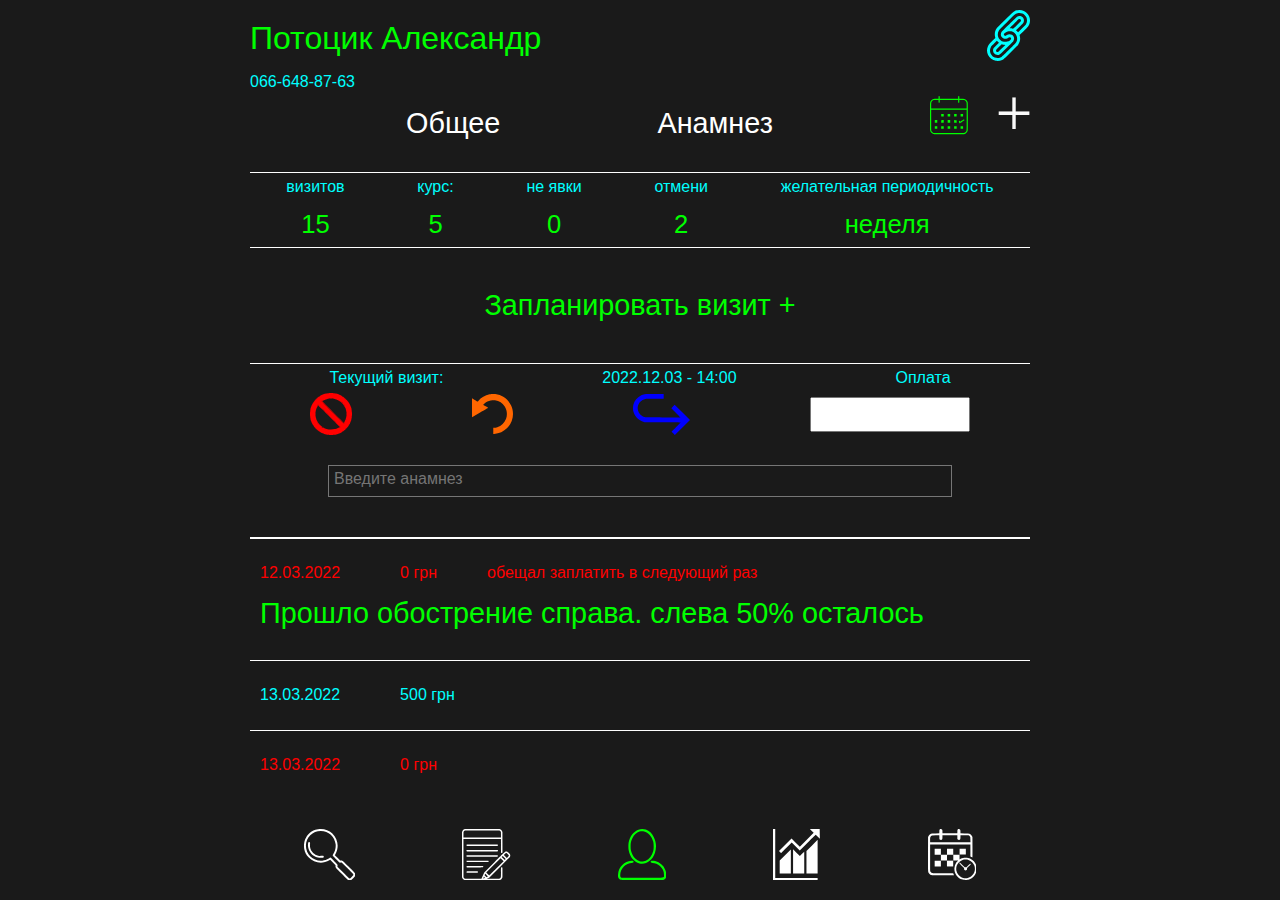
<file: calender.html>
<!DOCTYPE html>
<html lang="en">

<head>
  <meta charset="UTF-8">
  <meta http-equiv="X-UA-Compatible" content="IE=edge">
  <meta name="viewport" content="width=device-width, initial-scale=1.0">
  <title>Document</title>
  <link rel="stylesheet" href="css/styles.css">
</head>

<body>
  <div class="wrapper">
    <div class="top">
      <div class="patient-top">
        <div class="patient-top-left">
          <span class="patient-name">Потоцик Александр</span>
          <a class="user-tel" href="tel:+380666488763">066-648-87-63</a>
        </div>
        <div class="patient-top-img">
          <a href="#">
            <img src="img/related.svg" alt="">
          </a>
        </div>
      </div>
      <div class="big-tabs_top">
        <a class="big-tabs_top-item " href="index.html">
          Общее
        </a>
        <a class="big-tabs_top-item" href="anamnez.html">
          Анамнез
        </a>
        <div class="big-tabs_top-icons ">
          <div class="big-tabs_top-icon  big-tabs_top-item--active">
            <a href="#">
              <svg width="37.88065" height="38.322853" viewBox="0 0 5.0990082 5.158532" version="1.1" id="svg2484"
                inkscape:version="1.2.1 (9c6d41e410, 2022-07-14, custom)" sodipodi:docname="timetable.svg"
                xmlns:inkscape="http://www.inkscape.org/namespaces/inkscape"
                xmlns:sodipodi="http://sodipodi.sourceforge.net/DTD/sodipodi-0.dtd" xmlns="http://www.w3.org/2000/svg"
                xmlns:svg="http://www.w3.org/2000/svg">
                <sodipodi:namedview id="namedview2486" pagecolor="#505050" bordercolor="#eeeeee" borderopacity="1"
                  inkscape:showpageshadow="0" inkscape:pageopacity="0" inkscape:pagecheckerboard="0"
                  inkscape:deskcolor="#505050" inkscape:document-units="px" showgrid="false" inkscape:zoom="3.3638608"
                  inkscape:cx="6.3914654" inkscape:cy="23.187642" inkscape:window-width="1364"
                  inkscape:window-height="751" inkscape:window-x="0" inkscape:window-y="15"
                  inkscape:window-maximized="1" inkscape:current-layer="layer1" />
                <defs id="defs2481" />
                <g inkscape:label="Слой 1" inkscape:groupmode="layer" id="layer1"
                  transform="translate(0.34830785,50.566207)">
                  <path style="fill:#f9f9f9;stroke-width:0.0107541"
                    d="m 0.65697205,-45.416183 c -0.48589344,-0.0053 -0.51975086,-0.007 -0.57671069,-0.02773 -0.22007579,-0.08031 -0.38169093,-0.271291 -0.41812772,-0.49412 -0.006614,-0.04039 -0.0105312,-0.740353 -0.0104294,-1.87121 1.221e-4,-1.996506 -0.00407,-1.883299 0.069465,-2.031437 0.0469069,-0.09488 0.11707902,-0.176578 0.20025482,-0.233059 0.14966965,-0.101644 0.23110553,-0.117542 0.60205671,-0.117542 H 0.8021444 v -0.165904 -0.165909 l 0.0283375,-0.02228 c 0.0545076,-0.04289 0.11415879,-0.01714 0.12768649,0.05508 0.00407,0.01954 0.005138,0.09484 0.003561,0.167308 l -0.003561,0.131762 H 2.2002702 3.442367 l -0.00356,-0.131762 c -0.00153,-0.07247 -3.663e-4,-0.147757 0.00356,-0.167308 0.013533,-0.07223 0.073179,-0.09795 0.1276865,-0.05508 l 0.028337,0.02228 v 0.165909 0.165904 h 0.2786586 c 0.3709562,0 0.4523921,0.01587 0.6020618,0.117542 0.1245678,0.08459 0.2216071,0.231299 0.2539434,0.383914 0.023606,0.111437 0.023504,3.660806 -1.628e-4,3.773302 -0.050468,0.240274 -0.2547015,0.444553 -0.494644,0.49471 -0.064291,0.01343 -0.2934785,0.01542 -1.5701043,0.01353 -0.8221528,-0.001 -1.72710498,-0.0046 -2.01101383,-0.0079 z m 3.56102245,-0.165805 c 0.1285005,-0.03424 0.2617018,-0.137043 0.3163926,-0.244243 0.054671,-0.107159 0.05321,-0.06534 0.05321,-1.528246 v -1.363511 H 2.2001837 -0.18723009 v 1.363511 c 0,1.469042 -0.001526,1.420523 0.0550673,1.531878 0.03703712,0.07257 0.13113583,0.162894 0.21152876,0.202999 0.0685492,0.03419 0.07969086,0.03632 0.22271621,0.04238 0.0828044,0.0036 0.98534512,0.0072 2.00564142,0.0081 1.5384345,0.0015 1.8645036,-5.09e-4 1.9102709,-0.01292 z m -3.9213051,-0.745901 -1.018e-5,-0.169379 0.16670265,0.0031 0.16670775,0.0031 v 0.166163 0.166162 H 0.46339714 0.29670975 l -1.018e-5,-0.169377 z m 0.8603448,0.0025 v -0.166692 h 0.17207 0.1720598 v 0.166692 0.166686 h -0.1720598 -0.17207 z m 0.8710846,0 v -0.166692 h 0.1720649 0.17207 v 0.166692 0.166686 h -0.17207 -0.1720649 z m 0.8710795,0 v -0.166692 h 0.17207 0.1720649 v 0.166692 0.166686 h -0.1720649 -0.17207 z m 0.8710896,5.09e-4 v -0.166168 l 0.1662143,-0.0031 0.1662193,-0.0031 0.00305,0.169389 0.00305,0.169392 -0.1693736,-10e-6 -0.1693787,-2.1e-5 z m -0.154864,-0.579137 c -0.018824,-0.01379 -0.081319,-0.205409 -0.081594,-0.250271 -2.035e-4,-0.0321 0.043804,-0.06909 0.082235,-0.06909 0.039683,0 0.065598,0.02656 0.082794,0.0848 l 0.012871,0.04355 0.2404666,-0.155581 c 0.13225,-0.08557 0.249792,-0.155575 0.2612033,-0.155575 0.056599,0 0.096622,0.06297 0.071047,0.111776 -0.019587,0.03734 -0.5843826,0.404392 -0.6223203,0.404407 -0.01511,10e-6 -0.036121,-0.0063 -0.046703,-0.01399 z m -3.31871924,-0.244079 v -0.17207 h 0.16669248 0.16668739 v 0.17207 0.172065 H 0.46339714 0.29670466 Z m 0.86274614,0.0025 0.00305,-0.169374 0.1693787,-0.0031 0.1693787,-0.0031 v 0.17234 0.172339 H 1.3289211 1.1565814 Z m 0.868668,-0.0025 v -0.17207 h 0.1720649 0.17207 v 0.17207 0.172065 h -0.17207 -0.1720649 z m 0.8710795,-2.85e-4 v -0.172324 l 0.1693838,0.0031 0.1693786,0.0031 0.00305,0.169373 0.00305,0.169379 H 3.0717261 2.8993916 v -0.17234 z m -1.7349958,-0.65214 c -0.00407,-0.0041 -0.00717,-0.08138 -0.00717,-0.172069 v -0.164896 H 1.329094 1.5011589 v 0.17207 0.172063 H 1.3362623 c -0.09069,0 -0.168122,-0.0031 -0.1720649,-0.0072 z m 0.8639163,-0.164895 v -0.17207 h 0.1720649 0.17207 v 0.17207 0.172063 h -0.17207 -0.1720649 z m 0.8710795,2.8e-4 v -0.172335 H 3.071543 3.2438775 l -0.00305,0.169379 -0.00305,0.169372 -0.1693787,0.0031 -0.1693736,0.0031 z m 0.8710896,-2.8e-4 v -0.17207 h 0.1666874 0.1666874 v 0.17207 0.172063 H 3.9369753 3.7702879 Z m 0.8173096,-1.273831 c 0,-0.223225 -0.00458,-0.381361 -0.011956,-0.416724 -0.0378,-0.179671 -0.1820313,-0.323866 -0.3622515,-0.362135 -0.033883,-0.0072 -0.1702334,-0.01211 -0.336061,-0.01211 H 3.5982281 v 0.170396 c 0,0.15374 -0.00204,0.172208 -0.020401,0.18889 -0.029508,0.02671 -0.083776,0.02523 -0.1120424,-0.0031 -0.021825,-0.02177 -0.023657,-0.035 -0.025946,-0.18717 l -0.00254,-0.163716 -1.2359612,-0.0025 -1.23596128,-0.0025 -0.00407,0.166453 c -0.003561,0.154142 -0.005393,0.168188 -0.0271165,0.189902 -0.0308812,0.03088 -0.0877902,0.02991 -0.11356863,-0.002 -0.0161783,-0.01999 -0.0189256,-0.04696 -0.0189256,-0.188844 v -0.165476 H 0.52282442 c -0.1658276,0 -0.30220357,0.0051 -0.33606099,0.01211 -0.17935022,0.03805 -0.32457338,0.183262 -0.36224135,0.362129 -0.007479,0.03541 -0.0120065,0.193204 -0.0120065,0.416724 v 0.359733 H 2.1999293 4.587338 Z"
                    id="path4385-6-9" />
                </g>
              </svg>

            </a>
          </div>
          <div class="big-tabs_top-icon ">
            <a href="#">
              <img src="img/img_plus.svg" alt="">
            </a>
          </div>
        </div>
      </div>
    </div>

    <div class="big-tabs_item  big-tabs_item--active">
      <div class="patient-info">
        <div class="stat patient-info-item">

          <div class="stat-content">
            <div class="stat_item">
              <div class="stat_subtitle">визитов</div>
              <span class="stat_item-res">15</span>
            </div>
            <div class="stat_item">
              <div class="stat_subtitle">курс:</div>
              <span class="stat_item-res">5</span>
            </div>
            <div class="stat_item">
              <div class="stat_subtitle">не явки</div>
              <span class="stat_item-res">0</span>
            </div>
            <div class="stat_item">
              <div class="stat_subtitle">отмени</div>
              <span class="stat_item-res">2</span>
            </div>
            <div class="stat_item">
              <div class="stat_subtitle">желательная периодичность</div>
              <span class="stat_item-res">неделя</span>
            </div>
          </div>
        </div>

        <div class="patient-info-item plan-visit">
          <a class="plan-visit-link" href="#">
            Запланировать визит +
          </a>
        </div>

        <div class="patient-info-item this-visit">
          <div class="this-visit_table-header">
            <p>Текущий визит:</p>
            <p>2022.12.03 - 14:00</p>
            <p>Оплата</p>
          </div>
          <div class="this-visit-btns">
            <a href="#">
              <img src="img/scam.svg" alt="cancel">
            </a>
            <a href="#">
              <img src="img/cancellation.svg" alt="cancellation">
            </a>
            <a href="#">
              <img src="img/redefinition.svg" alt="redefinition">
            </a>
            <input class="this-visit-payment" type="number" list="payment-list">
            <datalist id="payment-list">
              <option value="500">
              <option value="800">
              <option value="1100">
              <option value="2200">
            </datalist>

            <!-- <select name="paymant" id="this-visit-select-payment">
              <option selected="selected" disabled="disabled">сума</option>
              <option value="500">500</option>
              <option value="900">900</option>
              <option value="1400">1400</option>
              <option value="2200">2200</option>
            </select> -->
          </div>
          <textarea class="this-visit-payment-anamnez" type="text" placeholder="Введите анамнез"></textarea>
        </div>


        <div class="patient-log">
          <div class="patient-log_item">
            <div class="patient-log_item-top">
              <div class="patient-log_date">
                12.03.2022
              </div>
              <div class="patient-log_payment">
                0
              </div>
              <div class="patient-log_comment">
                обещал заплатить в следующий раз
              </div>
            </div>
            <div class="patient-log_describe">
              Прошло обострение справа. слева 50% осталось
            </div>
          </div>

          <div class="patient-log_item">
            <div class="patient-log_item-top">
              <div class="patient-log_date">
                13.03.2022
              </div>
              <div class="patient-log_payment">
                500
              </div>
              <div class="patient-log_comment">

              </div>
            </div>
            <div class="patient-log_describe">

            </div>
          </div>

          <div class="patient-log_item">
            <div class="patient-log_item-top">
              <div class="patient-log_date">
                13.03.2022
              </div>
              <div class="patient-log_payment">
                0
              </div>
              <div class="patient-log_comment">

              </div>
            </div>
            <div class="patient-log_describe">

            </div>
          </div>

          <div class="patient-log_item">
            <div class="patient-log_item-top">
              <div class="patient-log_date">
                13.03.2022
              </div>
              <div class="patient-log_payment">
                0
              </div>
              <div class="patient-log_comment">

              </div>
            </div>
            <div class="patient-log_describe">
              После долгого положения сидя дискомфорт в
              области поясницы. Если не правильно
              поспать болит шея.
            </div>
          </div>

          <div class="patient-log_item">
            <div class="patient-log_item-top">
              <div class="patient-log_date">
                13.03.2022
              </div>
              <div class="patient-log_payment">
                1000
              </div>
              <div class="patient-log_comment">

              </div>
            </div>
            <div class="patient-log_describe">
              Обострения после 2 процедуры, боль перешла на другую сторону
            </div>
          </div>

        </div>

      </div>
    </div>


    <footer class="footer">
      <a href="patientslist.html" class="footer_item">
        <svg width="51.283623" height="51.315411" viewBox="0 0 6.9031448 6.9074239" version="1.1" id="svg2484"
          inkscape:version="1.2.1 (9c6d41e410, 2022-07-14, custom)" sodipodi:docname="search.svg"
          xmlns:inkscape="http://www.inkscape.org/namespaces/inkscape"
          xmlns:sodipodi="http://sodipodi.sourceforge.net/DTD/sodipodi-0.dtd" xmlns="http://www.w3.org/2000/svg"
          xmlns:svg="http://www.w3.org/2000/svg">
          <sodipodi:namedview id="namedview2486" pagecolor="#505050" bordercolor="#eeeeee" borderopacity="1"
            inkscape:showpageshadow="0" inkscape:pageopacity="0" inkscape:pagecheckerboard="0"
            inkscape:deskcolor="#505050" inkscape:document-units="px" showgrid="false" inkscape:zoom="3.3638608"
            inkscape:cx="35.524656" inkscape:cy="8.0264914" inkscape:window-width="1364" inkscape:window-height="751"
            inkscape:window-x="0" inkscape:window-y="15" inkscape:window-maximized="1"
            inkscape:current-layer="layer1" />
          <defs id="defs2481" />
          <g inkscape:label="Слой 1" inkscape:groupmode="layer" id="layer1" transform="translate(-15.315857,52.544371)">
            <path style="fill:#f9f9f9;stroke-width:0.0175857"
              d="m 21.321145,-45.653504 c -0.109926,-0.04106 -0.236869,-0.159249 -0.961062,-0.894914 -0.82025,-0.833254 -0.81443,-0.825831 -0.803238,-1.023802 l 0.0057,-0.101333 -0.360506,-0.360089 -0.360512,-0.360095 -0.121668,0.07289 c -0.154762,0.09272 -0.360816,0.176756 -0.57202,0.233278 -0.789989,0.211412 -1.655544,-0.03821 -2.222583,-0.640956 -0.304422,-0.323601 -0.504514,-0.723399 -0.583391,-1.165631 -0.04487,-0.2514 -0.02991,-0.694334 0.03124,-0.926808 0.204157,-0.776177 0.742177,-1.3635 1.472439,-1.607376 0.25489,-0.08513 0.452067,-0.116031 0.740274,-0.116031 0.591989,0 1.11816,0.207551 1.545613,0.609663 0.602759,0.567039 0.852368,1.432594 0.640951,2.222588 -0.05652,0.211198 -0.140553,0.417258 -0.233273,0.572015 l -0.0729,0.121673 0.36011,0.360507 0.360115,0.360506 0.09637,-0.006 c 0.207113,-0.01287 0.182785,-0.03225 1.065001,0.849753 0.439907,0.439826 0.815666,0.82954 0.835004,0.866037 0.04757,0.08976 0.04843,0.30314 0.0015,0.391699 -0.04472,0.08447 -0.406238,0.449955 -0.499676,0.505129 -0.08704,0.0514 -0.274344,0.0706 -0.363589,0.03729 z m 0.233889,-0.26858 c 0.05632,-0.02981 0.360415,-0.336168 0.388472,-0.391377 0.01074,-0.02116 0.01954,-0.06456 0.01954,-0.09651 0,-0.05315 -0.0672,-0.125286 -0.789124,-0.847214 l -0.78913,-0.78913 -0.07697,0.0096 c -0.04233,0.0053 -0.103333,0.01506 -0.135557,0.02172 -0.05772,0.01196 -0.06558,0.0051 -0.531971,-0.460059 -0.396659,-0.395661 -0.473378,-0.480251 -0.473378,-0.521944 0,-0.02915 0.02951,-0.09322 0.07135,-0.154838 0.257805,-0.379626 0.383319,-0.873313 0.336427,-1.323207 -0.108104,-1.037014 -0.955542,-1.808022 -1.99049,-1.810948 -0.549757,-0.0015 -1.042427,0.201471 -1.426118,0.5877 -0.383878,0.386417 -0.583711,0.870378 -0.583711,1.413668 0,1.478041 1.535881,2.448785 2.866602,1.811823 0.08918,-0.04269 0.209433,-0.109713 0.267222,-0.148958 0.06162,-0.04182 0.125651,-0.07136 0.154833,-0.07136 0.04167,0 0.126283,0.07671 0.521949,0.473383 0.465213,0.466378 0.472015,0.474243 0.460054,0.531966 -0.0067,0.0322 -0.01643,0.09322 -0.02172,0.135552 l -0.0096,0.07697 0.789124,0.789135 c 0.720367,0.720367 0.794167,0.789124 0.84694,0.789124 0.0318,0 0.07918,-0.01129 0.105296,-0.02508 z m -4.357738,-2.769883 c -0.741246,-0.156558 -1.286277,-0.787573 -1.345343,-1.557589 -0.01592,-0.207932 0.01516,-0.442252 0.06596,-0.496669 0.04955,-0.05309 0.126175,-0.05131 0.181705,0.0046 0.04004,0.04004 0.04263,0.05168 0.03002,0.136285 -0.02488,0.166417 -0.01124,0.468107 0.02783,0.615655 0.135924,0.513666 0.545301,0.909445 1.071386,1.035788 0.132448,0.03185 0.188192,0.03551 0.412251,0.02722 0.225749,-0.0083 0.263559,-0.0058 0.293809,0.01984 0.09864,0.08363 0.0376,0.207977 -0.114311,0.232906 -0.151425,0.02483 -0.463803,0.01597 -0.623241,-0.0177 z"
              id="path2087-6" />
          </g>
        </svg>
      </a>
      <a href="add_edit.html" class="footer_item">
        <svg width="48.270069" height="51.291954" viewBox="0 0 6.4974988 6.9042665" version="1.1" id="svg2484"
          inkscape:version="1.2.1 (9c6d41e410, 2022-07-14, custom)" sodipodi:docname="entry.svg"
          xmlns:inkscape="http://www.inkscape.org/namespaces/inkscape"
          xmlns:sodipodi="http://sodipodi.sourceforge.net/DTD/sodipodi-0.dtd" xmlns="http://www.w3.org/2000/svg"
          xmlns:svg="http://www.w3.org/2000/svg">
          <sodipodi:namedview id="namedview2486" pagecolor="#505050" bordercolor="#eeeeee" borderopacity="1"
            inkscape:showpageshadow="0" inkscape:pageopacity="0" inkscape:pagecheckerboard="0"
            inkscape:deskcolor="#505050" inkscape:document-units="px" showgrid="false" inkscape:zoom="3.3638608"
            inkscape:cx="13.526124" inkscape:cy="8.9183238" inkscape:window-width="1364" inkscape:window-height="751"
            inkscape:window-x="0" inkscape:window-y="15" inkscape:window-maximized="1"
            inkscape:current-layer="layer1" />
          <defs id="defs2481" />
          <g inkscape:label="Слой 1" inkscape:groupmode="layer" id="layer1" transform="translate(-18.269611,52.675135)">
            <path style="fill:#f9f9f9;stroke-width:0.0135064"
              d="m 18.662883,-45.781563 c -0.08177,-0.01933 -0.206594,-0.09179 -0.259972,-0.150876 -0.02671,-0.02951 -0.06761,-0.09398 -0.09092,-0.143183 l -0.04238,-0.08945 v -3.059891 -3.059897 l 0.05057,-0.102336 c 0.05986,-0.121118 0.126735,-0.186376 0.251649,-0.245559 l 0.08946,-0.04238 h 2.329848 2.329849 l 0.0905,0.04289 c 0.115141,0.05455 0.203761,0.143173 0.258309,0.258308 l 0.04289,0.09051 0.0036,1.381332 0.0036,1.381332 -0.03348,0.03348 c -0.04253,0.04253 -0.09426,0.04263 -0.136605,3.05e-4 l -0.03317,-0.03317 v -0.912294 -0.912293 h -2.525794 -2.525795 l 0.0036,2.577402 0.0036,2.577402 0.04085,0.06611 c 0.02534,0.04095 0.06602,0.08166 0.106985,0.10699 l 0.06611,0.0409 1.101834,0.0031 1.101839,0.0031 0.127142,-0.300158 c 0.06993,-0.165085 0.153689,-0.357897 0.186127,-0.428466 l 0.05899,-0.128312 1.373853,-1.375644 c 1.487951,-1.489884 1.43321,-1.440032 1.581638,-1.440302 0.133873,-2.54e-4 0.170432,0.01944 0.337216,0.181665 0.08432,0.08201 0.166189,0.173419 0.181934,0.203135 0.0407,0.07684 0.0404,0.220788 -5.08e-4,0.303892 -0.02193,0.04436 -0.404997,0.435146 -1.41814,1.446676 l -1.388104,1.385901 -0.173113,0.07279 -0.173113,0.07279 0.841328,0.0036 0.841333,0.0036 0.07137,-0.0349 c 0.03928,-0.01918 0.08723,-0.0557 0.106609,-0.08111 0.07045,-0.09236 0.07136,-0.101944 0.072,-0.75689 5.09e-4,-0.595545 0.0015,-0.610146 0.02859,-0.644929 0.03902,-0.0496 0.107896,-0.0492 0.147217,5.08e-4 0.02834,0.03602 0.02854,0.04197 0.02462,0.678695 l -0.0041,0.64234 -0.04289,0.0905 c -0.05455,0.115141 -0.143168,0.20376 -0.258309,0.258308 l -0.0905,0.04289 -2.302839,0.002 c -1.360188,0.0015 -2.324298,-0.0031 -2.355271,-0.01028 z m 2.579157,-0.263559 c 0.06258,-0.02691 0.113772,-0.05294 0.113772,-0.05791 0,-0.0051 -0.03017,-0.03872 -0.06698,-0.07502 -0.06685,-0.06583 -0.06701,-0.0659 -0.07975,-0.03327 -0.007,0.01796 -0.03134,0.07374 -0.05401,0.123886 -0.02269,0.05016 -0.038,0.09117 -0.03403,0.09117 0.0041,0 0.05842,-0.02198 0.120996,-0.04889 z m 0.427652,-0.184692 0.102284,-0.04447 -0.178322,-0.187628 c -0.09808,-0.103195 -0.18454,-0.183781 -0.192146,-0.17908 -0.0076,0.0046 -0.03119,0.05171 -0.05244,0.104477 l -0.03861,0.09594 0.127091,0.127626 c 0.0699,0.07019 0.127717,0.12762 0.128485,0.12762 5.09e-4,0 0.04742,-0.01999 0.103674,-0.04446 z m 1.239283,-1.150771 0.96557,-0.965636 -0.202392,-0.202732 -0.202391,-0.202728 -0.969121,0.96905 -0.969121,0.96905 0.198988,0.199318 c 0.109443,0.109626 0.202117,0.199319 0.205943,0.199319 0.0041,0 0.441464,-0.434535 0.972524,-0.965641 z m 1.178035,-1.177989 c 0.03556,-0.035 0.06462,-0.06977 0.06462,-0.07725 0,-0.0075 -0.08901,-0.100845 -0.197798,-0.207469 l -0.197798,-0.193849 -0.07248,0.07158 -0.07248,0.07158 0.199196,0.199533 c 0.10956,0.109742 0.202107,0.199532 0.205658,0.199532 0.0036,0 0.03556,-0.02864 0.07108,-0.06365 z m 0.479783,-0.535639 0.0071,-0.06271 -0.132962,-0.135333 c -0.196648,-0.200153 -0.229274,-0.201181 -0.41736,-0.01308 l -0.12152,0.121526 0.20234,0.202671 0.202341,0.202677 0.126511,-0.126517 c 0.116443,-0.116443 0.127076,-0.131502 0.133583,-0.189225 z m -1.05252,-2.808798 -0.0041,-0.355642 -0.0409,-0.06607 c -0.02534,-0.0409 -0.06605,-0.08164 -0.106991,-0.10695 l -0.06611,-0.04085 h -2.304955 -2.304955 l -0.06612,0.04085 c -0.04095,0.02534 -0.08168,0.06604 -0.10699,0.10695 l -0.0409,0.06608 -0.0041,0.355642 -0.0041,0.355638 h 2.527142 2.527138 z m -4.600021,5.114353 c -0.0094,-0.0036 -0.02666,-0.02523 -0.03821,-0.04757 -0.02615,-0.05052 -0.0072,-0.107667 0.0434,-0.130698 0.02351,-0.01074 0.242594,-0.01526 0.735798,-0.01526 h 0.702311 l 0.03317,0.03317 c 0.04223,0.04228 0.04223,0.09404 0,0.136295 l -0.03317,0.03317 -0.713082,-0.001 c -0.392186,-5.09e-4 -0.720799,-0.0041 -0.730236,-0.008 z m -0.01135,-0.738422 c -0.04767,-0.04101 -0.05052,-0.110012 -0.006,-0.146063 0.0293,-0.02376 0.08125,-0.02488 1.108793,-0.02488 h 1.07803 l 0.02798,0.03556 c 0.04553,0.05789 0.035,0.115176 -0.02701,0.147253 -0.03261,0.01684 -0.193513,0.01974 -1.091628,0.01974 h -1.053411 z m -0.01216,-0.724905 c -0.03154,-0.03485 -0.03154,-0.09986 0,-0.134712 0.02437,-0.02691 0.03867,-0.02722 1.473462,-0.02722 h 1.448858 l 0.02798,0.03561 c 0.03531,0.04487 0.03531,0.07302 0,0.117913 l -0.02798,0.03561 H 20.36421 c -1.434802,0 -1.449103,-2.54e-4 -1.473462,-0.02717 z m 0.01628,-0.703654 c -0.06234,-0.03627 -0.05474,-0.141733 0.01241,-0.17233 0.02442,-0.01114 0.587334,-0.01526 2.078317,-0.01526 h 2.044825 l 0.03383,0.03042 c 0.04884,0.04391 0.0521,0.101298 0.0082,0.145193 -0.02676,0.02676 -0.04472,0.02701 -2.090109,0.02661 -1.41608,-3.05e-4 -2.070746,-0.0051 -2.087484,-0.0146 z m -0.0041,-0.73246 c -0.04767,-0.04101 -0.05052,-0.110013 -0.006,-0.146063 0.02961,-0.02396 0.109045,-0.02493 2.095736,-0.02493 2.046972,0 2.065216,2.5e-4 2.091992,0.02701 0.04391,0.04391 0.04065,0.101303 -0.0082,0.145193 l -0.03383,0.03042 H 20.9912 18.939736 Z m -0.01216,-0.724905 c -0.03154,-0.03485 -0.03154,-0.09986 0,-0.134718 0.02447,-0.02701 0.03734,-0.02722 2.100396,-0.02722 2.06308,0 2.075946,1.53e-4 2.100402,0.02722 0.03154,0.03485 0.03154,0.09986 0,0.134718 -0.02447,0.02701 -0.03734,0.02717 -2.100402,0.02717 -2.063074,0 -2.075946,-1.53e-4 -2.100396,-0.02717 z"
              id="path2101-1" />
          </g>
        </svg>

      </a>
      <a href="index.html" class="footer_item footer-active">
        <svg width="48.263416" height="51.117889" viewBox="0 0 6.4966033 6.8808361" version="1.1" id="svg2484"
          inkscape:version="1.2.1 (9c6d41e410, 2022-07-14, custom)" sodipodi:docname="person.svg"
          xmlns:inkscape="http://www.inkscape.org/namespaces/inkscape"
          xmlns:sodipodi="http://sodipodi.sourceforge.net/DTD/sodipodi-0.dtd" xmlns="http://www.w3.org/2000/svg"
          xmlns:svg="http://www.w3.org/2000/svg">
          <sodipodi:namedview id="namedview2486" pagecolor="#505050" bordercolor="#eeeeee" borderopacity="1"
            inkscape:showpageshadow="0" inkscape:pageopacity="0" inkscape:pagecheckerboard="0"
            inkscape:deskcolor="#505050" inkscape:document-units="px" showgrid="false" inkscape:zoom="3.3638608"
            inkscape:cx="-5.2023555" inkscape:cy="6.2428267" inkscape:window-width="1364" inkscape:window-height="751"
            inkscape:window-x="0" inkscape:window-y="15" inkscape:window-maximized="1"
            inkscape:current-layer="layer1" />
          <defs id="defs2481" />
          <g inkscape:label="Слой 1" inkscape:groupmode="layer" id="layer1" transform="translate(-20.783567,52.314058)">
            <path style="fill:#fff;stroke-width:0.0305122"
              d="m 21.138271,-45.475514 c -0.147843,-0.05273 -0.225026,-0.12294 -0.302921,-0.27556 -0.05451,-0.106813 -0.05981,-0.158242 -0.04401,-0.427169 0.03144,-0.536483 0.205892,-0.933676 0.569899,-1.297683 0.333608,-0.333608 0.749432,-0.530485 1.20105,-0.568657 0.184097,-0.01557 0.229732,-0.01002 0.272961,0.03322 0.125082,0.125087 0.02717,0.261132 -0.187963,0.261132 -0.365162,0 -0.780741,0.187917 -1.072159,0.48481 -0.32583,0.33195 -0.488193,0.718082 -0.488193,1.161017 0,0.190975 0.0093,0.227534 0.07489,0.293086 l 0.07489,0.07489 h 2.789139 c 3.286439,0 2.94993,0.04513 2.94993,-0.395656 0,-0.479016 -0.172431,-0.858 -0.542919,-1.193267 -0.286427,-0.259204 -0.675424,-0.424884 -0.99757,-0.424884 -0.218275,0 -0.330486,-0.140095 -0.203934,-0.254625 0.07529,-0.06813 0.275535,-0.06471 0.566363,0.0097 0.611886,0.156492 1.102226,0.581081 1.340021,1.16032 0.110186,0.268407 0.141535,0.427474 0.142415,0.722677 0.001,0.366306 -0.07207,0.50896 -0.319633,0.623215 -0.115878,0.05348 -0.263238,0.05629 -2.913916,0.05566 -2.276282,-5.09e-4 -2.813366,-0.0083 -2.908309,-0.04223 z m 2.542166,-2.201231 c -0.74292,-0.197197 -1.303869,-0.890758 -1.4661,-1.812682 -0.0436,-0.24793 -0.0434,-0.759175 4.58e-4,-1.000903 0.148718,-0.820108 0.660074,-1.496925 1.31235,-1.73698 0.310511,-0.114281 0.70921,-0.115817 1.008127,-0.0036 0.458935,0.171836 0.824951,0.519705 1.070027,1.016974 0.338126,0.686047 0.387847,1.409329 0.146882,2.136711 -0.335298,1.012162 -1.237524,1.622191 -2.071708,1.400777 z m 0.839496,-0.359621 c 0.49119,-0.224874 0.844268,-0.68508 1.009491,-1.315759 0.07647,-0.291886 0.07652,-0.94988 9.6e-5,-1.251 -0.176648,-0.696069 -0.688483,-1.271126 -1.23272,-1.38499 -0.234036,-0.04899 -0.400846,-0.04182 -0.622086,0.02651 -0.398628,0.123123 -0.732399,0.43632 -0.954144,0.895326 -0.186732,0.386524 -0.237521,0.62172 -0.238411,1.103951 -10e-4,0.471663 0.04279,0.667492 0.239785,1.075867 0.222991,0.462226 0.581946,0.793948 0.985711,0.91094 0.2212,0.06409 0.601685,0.03561 0.812268,-0.0608 z"
              id="path2519-0" sodipodi:nodetypes="sssssssssscssssssscscsscscssssccsscssscssss" />
          </g>
        </svg>
      </a>
      <a href="#" class="footer_item">
        <svg width="46.880257" height="51.314915" viewBox="0 0 6.3104201 6.9073571" version="1.1" id="svg2484"
          inkscape:version="1.2.1 (9c6d41e410, 2022-07-14, custom)" sodipodi:docname="stata.svg"
          xmlns:inkscape="http://www.inkscape.org/namespaces/inkscape"
          xmlns:sodipodi="http://sodipodi.sourceforge.net/DTD/sodipodi-0.dtd" xmlns="http://www.w3.org/2000/svg"
          xmlns:svg="http://www.w3.org/2000/svg">
          <sodipodi:namedview id="namedview2486" pagecolor="#505050" bordercolor="#eeeeee" borderopacity="1"
            inkscape:showpageshadow="0" inkscape:pageopacity="0" inkscape:pagecheckerboard="0"
            inkscape:deskcolor="#505050" inkscape:document-units="px" showgrid="false" inkscape:zoom="3.3638608"
            inkscape:cx="-26.90361" inkscape:cy="7.4319365" inkscape:window-width="1364" inkscape:window-height="751"
            inkscape:window-x="0" inkscape:window-y="15" inkscape:window-maximized="1"
            inkscape:current-layer="layer1" />
          <defs id="defs2481" />
          <g inkscape:label="Слой 1" inkscape:groupmode="layer" id="layer1" transform="translate(-23.710737,52.486446)">
            <path style="fill:#f9f9f9;stroke-width:0.01877"
              d="m 23.710737,-49.032765 v -3.453681 h 0.150163 0.150159 v 3.303518 3.303517 h 2.853038 2.853039 v 0.150164 0.150158 h -3.003197 -3.003202 z m 0.900959,1.675131 v -0.877587 l 0.7508,-0.750622 0.750801,-0.750622 v 1.628208 1.628209 h -0.750801 -0.7508 z m 1.801922,-0.759953 v -1.637539 l 0.455622,0.455343 0.455628,0.455337 0.295173,-0.297263 0.295178,-0.297264 v 1.47946 1.479465 h -0.750801 -0.7508 z m 1.801917,0.112388 v -1.525151 l 0.7508,-0.750622 0.750801,-0.750622 v 2.275773 2.275773 h -0.750801 -0.7508 z m -3.561893,-1.370378 -0.135434,-0.136341 0.844639,-0.844395 0.844645,-0.84439 0.558233,0.560013 0.558238,0.560008 0.932755,-0.944797 0.932761,-0.944793 -0.256788,-0.258089 -0.256787,-0.258085 h 0.661392 0.661388 l 5.03e-4,0.117313 c 2.55e-4,0.06452 0.0053,0.362262 0.01124,0.661642 l 0.01073,0.544328 -0.278953,-0.276872 -0.278954,-0.276873 -0.253155,0.254711 c -0.13923,0.140095 -0.6232,0.618871 -1.07549,1.063942 l -0.822341,0.809226 -0.53859,-0.538351 -0.53859,-0.538351 -0.713061,0.713245 c -0.392182,0.392288 -0.717539,0.713249 -0.723008,0.713249 -0.0055,0 -0.07089,-0.06135 -0.145376,-0.13634 z"
              id="path4399-37" />
          </g>
        </svg>
      </a>
      <a href="#" class="footer_item">
        <svg width="48.746559" height="50.979004" viewBox="0 0 6.5616379 6.8621411" version="1.1" id="svg2484"
          inkscape:version="1.2.1 (9c6d41e410, 2022-07-14, custom)" sodipodi:docname="calendar.svg"
          xmlns:inkscape="http://www.inkscape.org/namespaces/inkscape"
          xmlns:sodipodi="http://sodipodi.sourceforge.net/DTD/sodipodi-0.dtd" xmlns="http://www.w3.org/2000/svg"
          xmlns:svg="http://www.w3.org/2000/svg">
          <sodipodi:namedview id="namedview2486" pagecolor="#505050" bordercolor="#eeeeee" borderopacity="1"
            inkscape:showpageshadow="0" inkscape:pageopacity="0" inkscape:pagecheckerboard="0"
            inkscape:deskcolor="#505050" inkscape:document-units="px" showgrid="false" inkscape:zoom="3.3638608"
            inkscape:cx="-40.281096" inkscape:cy="13.674763" inkscape:window-width="1364" inkscape:window-height="751"
            inkscape:window-x="0" inkscape:window-y="15" inkscape:window-maximized="1"
            inkscape:current-layer="layer1" />
          <defs id="defs2481" />
          <g inkscape:label="Слой 1" inkscape:groupmode="layer" id="layer1" transform="translate(-25.51191,53.316488)">
            <path style="fill:#f9f9f9;stroke-width:0.0190952"
              d="m 30.306641,-46.467009 c -0.05565,-0.01 -0.176252,-0.04635 -0.26799,-0.0808 -0.614012,-0.230632 -1.014252,-0.846619 -0.97051,-1.493649 0.03724,-0.551039 0.353099,-1.022921 0.843215,-1.259766 0.239063,-0.115522 0.392141,-0.150494 0.658783,-0.150494 0.266647,0 0.419725,0.03495 0.658788,0.150494 0.94351,0.455949 1.137238,1.719469 0.374019,2.439449 -0.167945,0.158425 -0.344715,0.263004 -0.573704,0.339394 -0.151746,0.05062 -0.215803,0.0613 -0.400999,0.06688 -0.12123,0.0036 -0.265944,-0.0015 -0.321602,-0.0115 z m 0.560238,-0.257072 c 0.462409,-0.117145 0.840722,-0.50634 0.937151,-0.964115 0.04218,-0.200291 0.02651,-0.478919 -0.03739,-0.665178 -0.131487,-0.3831 -0.4232,-0.671435 -0.806356,-0.797 -0.15205,-0.04981 -0.195365,-0.05571 -0.39967,-0.05427 -0.194613,0.0015 -0.252783,0.0094 -0.386005,0.05313 -0.371658,0.122044 -0.669619,0.418718 -0.801549,0.798073 -0.06631,0.190691 -0.08105,0.468505 -0.03566,0.672478 0.08007,0.359891 0.33715,0.690427 0.660156,0.848781 0.08914,0.0437 0.209331,0.09182 0.267095,0.106935 0.140614,0.03678 0.459174,0.03744 0.60226,0.001 z m -0.434795,-1.077048 c -0.05439,-0.04859 -0.06245,-0.06802 -0.0637,-0.153383 l -0.0015,-0.09774 -0.328063,-0.330012 c -0.180429,-0.181502 -0.328059,-0.338467 -0.328059,-0.348815 0,-0.02859 0.04218,-0.06464 0.07564,-0.06464 0.01638,0 0.174537,0.144918 0.351425,0.32204 l 0.321628,0.322045 0.112301,-0.002 0.112307,-0.002 0.234469,-0.233919 c 0.232123,-0.231579 0.300362,-0.274039 0.327351,-0.203709 0.0064,0.01658 0.0116,0.0352 0.0116,0.04131 0,0.0061 -0.108959,0.121241 -0.24213,0.255836 l -0.242135,0.244715 -0.0015,0.0975 c -0.0015,0.0851 -0.0093,0.104589 -0.06369,0.153155 -0.0466,0.04167 -0.08133,0.05565 -0.13806,0.05565 -0.05672,0 -0.09143,-0.01399 -0.138055,-0.05565 z m -4.359269,0.702729 c -0.171195,-0.02091 -0.3366,-0.124298 -0.437928,-0.273765 -0.132662,-0.195686 -0.126303,-0.05957 -0.120579,-2.580235 l 0.0051,-2.270905 0.05499,-0.119048 c 0.06383,-0.138187 0.19798,-0.273754 0.332316,-0.335817 0.08436,-0.03897 0.122996,-0.04197 0.60889,-0.04752 l 0.518809,-0.0059 0.0063,-0.236096 c 0.0059,-0.218748 0.0097,-0.239693 0.05233,-0.285023 0.09223,-0.09806 0.258207,-0.08043 0.328526,0.0349 0.02946,0.04833 0.03587,0.09715 0.03592,0.273632 l 7.1e-5,0.214816 h 1.000944 1.000938 l 0.0064,-0.237206 c 0.0059,-0.219908 0.0097,-0.240777 0.05235,-0.286137 0.09904,-0.105301 0.282454,-0.07531 0.336941,0.05509 0.01811,0.0433 0.02757,0.13486 0.02757,0.266092 v 0.200067 l 0.568082,0.0058 c 0.545682,0.0056 0.571852,0.0075 0.66356,0.0497 0.130667,0.06002 0.263197,0.195762 0.327982,0.335939 l 0.05392,0.116677 0.0052,1.379632 c 0.0025,0.758793 3.51e-4,1.379628 -0.0052,1.379628 -0.0058,0 -0.07045,-0.03017 -0.143702,-0.06707 l -0.133191,-0.06707 v -0.82085 -0.820851 H 28.50783 25.796316 v 1.795711 c 0,1.727537 0.0015,1.798396 0.03632,1.866553 0.04594,0.08958 0.107209,0.146892 0.197232,0.184504 0.06166,0.02574 0.250423,0.02956 1.471977,0.02956 h 1.401244 l 0.05538,0.127854 c 0.03042,0.07032 0.05753,0.132616 0.06016,0.138442 0.0066,0.01455 -2.826401,0.01348 -2.94584,-10e-4 z m 5.146562,-4.77004 -0.0095,-0.342187 -0.05728,-0.08102 c -0.108715,-0.15376 -0.136355,-0.159982 -0.739938,-0.166682 l -0.529891,-0.0059 v 0.221317 c 0,0.254014 -0.02396,0.335552 -0.112123,0.381131 -0.09521,0.04925 -0.169506,0.03851 -0.243051,-0.035 l -0.06492,-0.06492 v -0.250148 -0.250148 h -1.0025 -1.002496 v 0.230093 c 0,0.257408 -0.01999,0.322498 -0.11395,0.371084 -0.08718,0.04508 -0.163579,0.03637 -0.234239,-0.02671 l -0.06236,-0.05567 -0.0063,-0.260837 -0.0063,-0.260831 -0.4822,0.0062 -0.4822,0.0062 -0.09244,0.05729 c -0.06067,0.0376 -0.107718,0.08621 -0.136885,0.141443 -0.04146,0.07847 -0.04447,0.105901 -0.04447,0.405775 v 0.321612 l 2.716287,3.6e-5 2.716296,3.1e-5 z m -3.971803,2.40439 v -0.400998 h -0.420092 -0.420097 v -0.391454 -0.391448 h 0.420097 0.420092 v 0.391448 0.391454 h 0.410547 0.410547 v -0.391454 -0.391448 h 0.420097 0.420091 v 0.391077 0.391082 l -0.415319,0.0051 -0.41532,0.0051 -0.0051,0.396226 -0.0051,0.396221 H 27.657861 27.2477 Z m 0.0015,1.190306 h -0.420092 -0.420096 v -0.391454 -0.391448 h 0.420096 0.420092 v 0.391448 0.391454 m 2.508741,-0.789827 h -0.420092 -0.420096 v -0.391453 -0.391449 h 0.420096 0.420092 v 0.391449 0.391453 m 0.848017,-0.808096 H 30.185767 29.76567 v -0.391453 -0.391449 h 0.420097 0.420091 v 0.391449 0.391453"
              id="path2577-6"
              sodipodi:nodetypes="ssssscsscsscscsccsssscccccsssscccssssccsscccsscssscscsscccscsscscsccsscccccscssccsccccsscssscccccssscccccsssccccccccccccccccccccccccccccccccccccccccccccccc" />
            <path
              d="m 28.902644,-48.273744 h -0.420091 -0.420097 v -0.391454 -0.391448 h 0.420097 0.420091 v 0.391448 0.391454"
              style="fill:#f9f9f9;stroke-width:0.0190952" id="path2742-3" />
          </g>
        </svg>
      </a>
    </footer>
  </div>
</body>


<script src="js/script.js"></script>

</html>
</file>
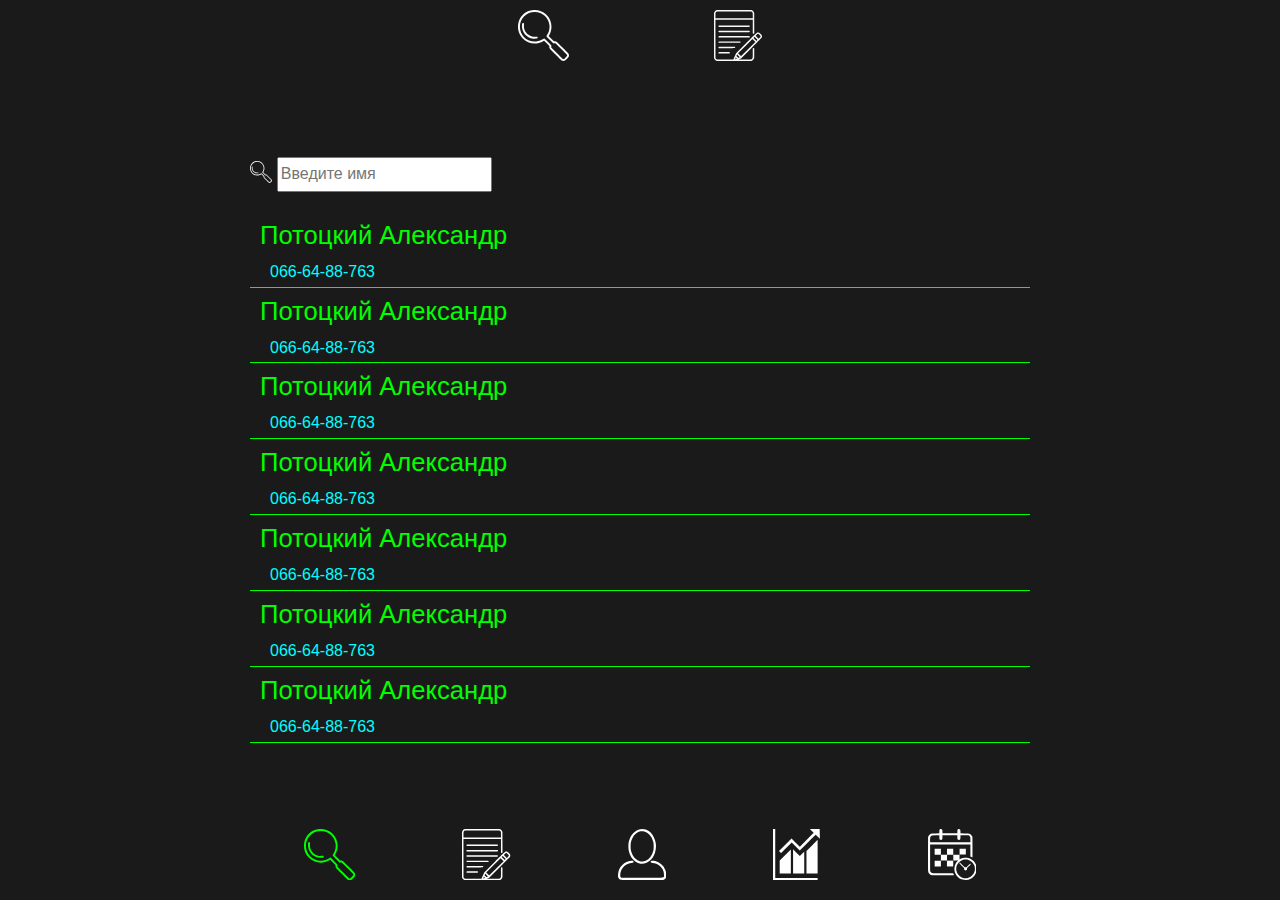
<file: patientslist.html>
<!DOCTYPE html>
<html lang="en">

<head>
  <meta charset="UTF-8">
  <meta http-equiv="X-UA-Compatible" content="IE=edge">
  <meta name="viewport" content="width=device-width, initial-scale=1.0">
  <title>Document</title>
  <link rel="stylesheet" href="css/styles.css">
</head>

<body>
  <div class="wrapper">
    <div class="patients-top">
      <div class="patients-top-item">
        <img src="img/search.svg" alt="">
      </div>
      <div class="patients-top-item">
        <img src="img/entry.svg" alt="">
      </div>
    </div>


    <div class="big-tabs_item">
      <img class="patients-input_img" src="img/search.svg" alt="">
      <input class="patients-input" type="text" placeholder="Введите имя">

      <div class="patiens-list-all">
        <div class="patiens-list-all-item">
          <div class="patiens-list-all-item-name-phone">
            <div class="patiens-list-all-name">
              Потоцкий Александр
            </div>
            <div class="patiens-list-all-phone">
              066-64-88-763
            </div>
          </div>
          <div class="patiens-list-all-item-btns">
            <a class="patiens-list-all-item-btn" href="#">
              <img src="img/related.svg" alt="related">
            </a>
            <a class="patiens-list-all-item-btn" href="#">
              <img src="img/copy.svg" alt="copy">
            </a>
            <a class="patiens-list-all-item-btn" href="#">
              <img src="img/edit.svg" alt="edit">
            </a>
          </div>
        </div>
        <div class="patiens-list-all-item">
          <div class="patiens-list-all-item-name-phone">
            <div class="patiens-list-all-name">
              Потоцкий Александр
            </div>
            <div class="patiens-list-all-phone">
              066-64-88-763
            </div>
          </div>
          <div class="patiens-list-all-item-btns">
            <a class="patiens-list-all-item-btn" href="#">
              <img src="img/related.svg" alt="related">
            </a>
            <a class="patiens-list-all-item-btn" href="#">
              <img src="img/copy.svg" alt="copy">
            </a>
            <a class="patiens-list-all-item-btn" href="#">
              <img src="img/edit.svg" alt="edit">
            </a>
          </div>
        </div>
        <div class="patiens-list-all-item">
          <div class="patiens-list-all-item-name-phone">
            <div class="patiens-list-all-name">
              Потоцкий Александр
            </div>
            <div class="patiens-list-all-phone">
              066-64-88-763
            </div>
          </div>
          <div class="patiens-list-all-item-btns">
            <a class="patiens-list-all-item-btn" href="#">
              <img src="img/related.svg" alt="related">
            </a>
            <a class="patiens-list-all-item-btn" href="#">
              <img src="img/copy.svg" alt="copy">
            </a>
            <a class="patiens-list-all-item-btn" href="#">
              <img src="img/edit.svg" alt="edit">
            </a>
          </div>
        </div>
        <div class="patiens-list-all-item">
          <div class="patiens-list-all-item-name-phone">
            <div class="patiens-list-all-name">
              Потоцкий Александр
            </div>
            <div class="patiens-list-all-phone">
              066-64-88-763
            </div>
          </div>
          <div class="patiens-list-all-item-btns">
            <a class="patiens-list-all-item-btn" href="#">
              <img src="img/related.svg" alt="related">
            </a>
            <a class="patiens-list-all-item-btn" href="#">
              <img src="img/copy.svg" alt="copy">
            </a>
            <a class="patiens-list-all-item-btn" href="#">
              <img src="img/edit.svg" alt="edit">
            </a>
          </div>
        </div>
        <div class="patiens-list-all-item">
          <div class="patiens-list-all-item-name-phone">
            <div class="patiens-list-all-name">
              Потоцкий Александр
            </div>
            <div class="patiens-list-all-phone">
              066-64-88-763
            </div>
          </div>
          <div class="patiens-list-all-item-btns">
            <a class="patiens-list-all-item-btn" href="#">
              <img src="img/related.svg" alt="related">
            </a>
            <a class="patiens-list-all-item-btn" href="#">
              <img src="img/copy.svg" alt="copy">
            </a>
            <a class="patiens-list-all-item-btn" href="#">
              <img src="img/edit.svg" alt="edit">
            </a>
          </div>
        </div>
        <div class="patiens-list-all-item">
          <div class="patiens-list-all-item-name-phone">
            <div class="patiens-list-all-name">
              Потоцкий Александр
            </div>
            <div class="patiens-list-all-phone">
              066-64-88-763
            </div>
          </div>
          <div class="patiens-list-all-item-btns">
            <a class="patiens-list-all-item-btn" href="#">
              <img src="img/related.svg" alt="related">
            </a>
            <a class="patiens-list-all-item-btn" href="#">
              <img src="img/copy.svg" alt="copy">
            </a>
            <a class="patiens-list-all-item-btn" href="#">
              <img src="img/edit.svg" alt="edit">
            </a>
          </div>
        </div>
        <div class="patiens-list-all-item">
          <div class="patiens-list-all-item-name-phone">
            <div class="patiens-list-all-name">
              Потоцкий Александр
            </div>
            <div class="patiens-list-all-phone">
              066-64-88-763
            </div>
          </div>
          <div class="patiens-list-all-item-btns">
            <a class="patiens-list-all-item-btn" href="#">
              <img src="img/related.svg" alt="related">
            </a>
            <a class="patiens-list-all-item-btn" href="#">
              <img src="img/copy.svg" alt="copy">
            </a>
            <a class="patiens-list-all-item-btn" href="#">
              <img src="img/edit.svg" alt="edit">
            </a>
          </div>
        </div>
        <div class="patiens-list-all-item">
          <div class="patiens-list-all-item-name-phone">
            <div class="patiens-list-all-name">
              Потоцкий Александр
            </div>
            <div class="patiens-list-all-phone">
              066-64-88-763
            </div>
          </div>
          <div class="patiens-list-all-item-btns">
            <a class="patiens-list-all-item-btn" href="#">
              <img src="img/related.svg" alt="related">
            </a>
            <a class="patiens-list-all-item-btn" href="#">
              <img src="img/copy.svg" alt="copy">
            </a>
            <a class="patiens-list-all-item-btn" href="#">
              <img src="img/edit.svg" alt="edit">
            </a>
          </div>
        </div>
        <div class="patiens-list-all-item">
          <div class="patiens-list-all-item-name-phone">
            <div class="patiens-list-all-name">
              Потоцкий Александр
            </div>
            <div class="patiens-list-all-phone">
              066-64-88-763
            </div>
          </div>
          <div class="patiens-list-all-item-btns">
            <a class="patiens-list-all-item-btn" href="#">
              <img src="img/related.svg" alt="related">
            </a>
            <a class="patiens-list-all-item-btn" href="#">
              <img src="img/copy.svg" alt="copy">
            </a>
            <a class="patiens-list-all-item-btn" href="#">
              <img src="img/edit.svg" alt="edit">
            </a>
          </div>
        </div>
        <div class="patiens-list-all-item">
          <div class="patiens-list-all-item-name-phone">
            <div class="patiens-list-all-name">
              Потоцкий Александр
            </div>
            <div class="patiens-list-all-phone">
              066-64-88-763
            </div>
          </div>
          <div class="patiens-list-all-item-btns">
            <a class="patiens-list-all-item-btn" href="#">
              <img src="img/related.svg" alt="related">
            </a>
            <a class="patiens-list-all-item-btn" href="#">
              <img src="img/copy.svg" alt="copy">
            </a>
            <a class="patiens-list-all-item-btn" href="#">
              <img src="img/edit.svg" alt="edit">
            </a>
          </div>
        </div>
        <div class="patiens-list-all-item">
          <div class="patiens-list-all-item-name-phone">
            <div class="patiens-list-all-name">
              Потоцкий Александр
            </div>
            <div class="patiens-list-all-phone">
              066-64-88-763
            </div>
          </div>
          <div class="patiens-list-all-item-btns">
            <a class="patiens-list-all-item-btn" href="#">
              <img src="img/related.svg" alt="related">
            </a>
            <a class="patiens-list-all-item-btn" href="#">
              <img src="img/copy.svg" alt="copy">
            </a>
            <a class="patiens-list-all-item-btn" href="#">
              <img src="img/edit.svg" alt="edit">
            </a>
          </div>
        </div>
        <div class="patiens-list-all-item">
          <div class="patiens-list-all-item-name-phone">
            <div class="patiens-list-all-name">
              Потоцкий Александр
            </div>
            <div class="patiens-list-all-phone">
              066-64-88-763
            </div>
          </div>
          <div class="patiens-list-all-item-btns">
            <a class="patiens-list-all-item-btn" href="#">
              <img src="img/related.svg" alt="related">
            </a>
            <a class="patiens-list-all-item-btn" href="#">
              <img src="img/copy.svg" alt="copy">
            </a>
            <a class="patiens-list-all-item-btn" href="#">
              <img src="img/edit.svg" alt="edit">
            </a>
          </div>
        </div>
        <div class="patiens-list-all-item">
          <div class="patiens-list-all-item-name-phone">
            <div class="patiens-list-all-name">
              Потоцкий Александр
            </div>
            <div class="patiens-list-all-phone">
              066-64-88-763
            </div>
          </div>
          <div class="patiens-list-all-item-btns">
            <a class="patiens-list-all-item-btn" href="#">
              <img src="img/related.svg" alt="related">
            </a>
            <a class="patiens-list-all-item-btn" href="#">
              <img src="img/copy.svg" alt="copy">
            </a>
            <a class="patiens-list-all-item-btn" href="#">
              <img src="img/edit.svg" alt="edit">
            </a>
          </div>
        </div>
      </div>




    </div>


    <footer class="footer">
      <a href="patientslist.html" class="footer_item footer-active">
        <svg width="51.283623" height="51.315411" viewBox="0 0 6.9031448 6.9074239" version="1.1" id="svg2484"
          inkscape:version="1.2.1 (9c6d41e410, 2022-07-14, custom)" sodipodi:docname="search.svg"
          xmlns:inkscape="http://www.inkscape.org/namespaces/inkscape"
          xmlns:sodipodi="http://sodipodi.sourceforge.net/DTD/sodipodi-0.dtd" xmlns="http://www.w3.org/2000/svg"
          xmlns:svg="http://www.w3.org/2000/svg">
          <sodipodi:namedview id="namedview2486" pagecolor="#505050" bordercolor="#eeeeee" borderopacity="1"
            inkscape:showpageshadow="0" inkscape:pageopacity="0" inkscape:pagecheckerboard="0"
            inkscape:deskcolor="#505050" inkscape:document-units="px" showgrid="false" inkscape:zoom="3.3638608"
            inkscape:cx="35.524656" inkscape:cy="8.0264914" inkscape:window-width="1364" inkscape:window-height="751"
            inkscape:window-x="0" inkscape:window-y="15" inkscape:window-maximized="1"
            inkscape:current-layer="layer1" />
          <defs id="defs2481" />
          <g inkscape:label="Слой 1" inkscape:groupmode="layer" id="layer1" transform="translate(-15.315857,52.544371)">
            <path style="fill:#f9f9f9;stroke-width:0.0175857"
              d="m 21.321145,-45.653504 c -0.109926,-0.04106 -0.236869,-0.159249 -0.961062,-0.894914 -0.82025,-0.833254 -0.81443,-0.825831 -0.803238,-1.023802 l 0.0057,-0.101333 -0.360506,-0.360089 -0.360512,-0.360095 -0.121668,0.07289 c -0.154762,0.09272 -0.360816,0.176756 -0.57202,0.233278 -0.789989,0.211412 -1.655544,-0.03821 -2.222583,-0.640956 -0.304422,-0.323601 -0.504514,-0.723399 -0.583391,-1.165631 -0.04487,-0.2514 -0.02991,-0.694334 0.03124,-0.926808 0.204157,-0.776177 0.742177,-1.3635 1.472439,-1.607376 0.25489,-0.08513 0.452067,-0.116031 0.740274,-0.116031 0.591989,0 1.11816,0.207551 1.545613,0.609663 0.602759,0.567039 0.852368,1.432594 0.640951,2.222588 -0.05652,0.211198 -0.140553,0.417258 -0.233273,0.572015 l -0.0729,0.121673 0.36011,0.360507 0.360115,0.360506 0.09637,-0.006 c 0.207113,-0.01287 0.182785,-0.03225 1.065001,0.849753 0.439907,0.439826 0.815666,0.82954 0.835004,0.866037 0.04757,0.08976 0.04843,0.30314 0.0015,0.391699 -0.04472,0.08447 -0.406238,0.449955 -0.499676,0.505129 -0.08704,0.0514 -0.274344,0.0706 -0.363589,0.03729 z m 0.233889,-0.26858 c 0.05632,-0.02981 0.360415,-0.336168 0.388472,-0.391377 0.01074,-0.02116 0.01954,-0.06456 0.01954,-0.09651 0,-0.05315 -0.0672,-0.125286 -0.789124,-0.847214 l -0.78913,-0.78913 -0.07697,0.0096 c -0.04233,0.0053 -0.103333,0.01506 -0.135557,0.02172 -0.05772,0.01196 -0.06558,0.0051 -0.531971,-0.460059 -0.396659,-0.395661 -0.473378,-0.480251 -0.473378,-0.521944 0,-0.02915 0.02951,-0.09322 0.07135,-0.154838 0.257805,-0.379626 0.383319,-0.873313 0.336427,-1.323207 -0.108104,-1.037014 -0.955542,-1.808022 -1.99049,-1.810948 -0.549757,-0.0015 -1.042427,0.201471 -1.426118,0.5877 -0.383878,0.386417 -0.583711,0.870378 -0.583711,1.413668 0,1.478041 1.535881,2.448785 2.866602,1.811823 0.08918,-0.04269 0.209433,-0.109713 0.267222,-0.148958 0.06162,-0.04182 0.125651,-0.07136 0.154833,-0.07136 0.04167,0 0.126283,0.07671 0.521949,0.473383 0.465213,0.466378 0.472015,0.474243 0.460054,0.531966 -0.0067,0.0322 -0.01643,0.09322 -0.02172,0.135552 l -0.0096,0.07697 0.789124,0.789135 c 0.720367,0.720367 0.794167,0.789124 0.84694,0.789124 0.0318,0 0.07918,-0.01129 0.105296,-0.02508 z m -4.357738,-2.769883 c -0.741246,-0.156558 -1.286277,-0.787573 -1.345343,-1.557589 -0.01592,-0.207932 0.01516,-0.442252 0.06596,-0.496669 0.04955,-0.05309 0.126175,-0.05131 0.181705,0.0046 0.04004,0.04004 0.04263,0.05168 0.03002,0.136285 -0.02488,0.166417 -0.01124,0.468107 0.02783,0.615655 0.135924,0.513666 0.545301,0.909445 1.071386,1.035788 0.132448,0.03185 0.188192,0.03551 0.412251,0.02722 0.225749,-0.0083 0.263559,-0.0058 0.293809,0.01984 0.09864,0.08363 0.0376,0.207977 -0.114311,0.232906 -0.151425,0.02483 -0.463803,0.01597 -0.623241,-0.0177 z"
              id="path2087-6" />
          </g>
        </svg>
      </a>
      <a href="add_edit.html" class="footer_item">
        <svg width="48.270069" height="51.291954" viewBox="0 0 6.4974988 6.9042665" version="1.1" id="svg2484"
          inkscape:version="1.2.1 (9c6d41e410, 2022-07-14, custom)" sodipodi:docname="entry.svg"
          xmlns:inkscape="http://www.inkscape.org/namespaces/inkscape"
          xmlns:sodipodi="http://sodipodi.sourceforge.net/DTD/sodipodi-0.dtd" xmlns="http://www.w3.org/2000/svg"
          xmlns:svg="http://www.w3.org/2000/svg">
          <sodipodi:namedview id="namedview2486" pagecolor="#505050" bordercolor="#eeeeee" borderopacity="1"
            inkscape:showpageshadow="0" inkscape:pageopacity="0" inkscape:pagecheckerboard="0"
            inkscape:deskcolor="#505050" inkscape:document-units="px" showgrid="false" inkscape:zoom="3.3638608"
            inkscape:cx="13.526124" inkscape:cy="8.9183238" inkscape:window-width="1364" inkscape:window-height="751"
            inkscape:window-x="0" inkscape:window-y="15" inkscape:window-maximized="1"
            inkscape:current-layer="layer1" />
          <defs id="defs2481" />
          <g inkscape:label="Слой 1" inkscape:groupmode="layer" id="layer1" transform="translate(-18.269611,52.675135)">
            <path style="fill:#f9f9f9;stroke-width:0.0135064"
              d="m 18.662883,-45.781563 c -0.08177,-0.01933 -0.206594,-0.09179 -0.259972,-0.150876 -0.02671,-0.02951 -0.06761,-0.09398 -0.09092,-0.143183 l -0.04238,-0.08945 v -3.059891 -3.059897 l 0.05057,-0.102336 c 0.05986,-0.121118 0.126735,-0.186376 0.251649,-0.245559 l 0.08946,-0.04238 h 2.329848 2.329849 l 0.0905,0.04289 c 0.115141,0.05455 0.203761,0.143173 0.258309,0.258308 l 0.04289,0.09051 0.0036,1.381332 0.0036,1.381332 -0.03348,0.03348 c -0.04253,0.04253 -0.09426,0.04263 -0.136605,3.05e-4 l -0.03317,-0.03317 v -0.912294 -0.912293 h -2.525794 -2.525795 l 0.0036,2.577402 0.0036,2.577402 0.04085,0.06611 c 0.02534,0.04095 0.06602,0.08166 0.106985,0.10699 l 0.06611,0.0409 1.101834,0.0031 1.101839,0.0031 0.127142,-0.300158 c 0.06993,-0.165085 0.153689,-0.357897 0.186127,-0.428466 l 0.05899,-0.128312 1.373853,-1.375644 c 1.487951,-1.489884 1.43321,-1.440032 1.581638,-1.440302 0.133873,-2.54e-4 0.170432,0.01944 0.337216,0.181665 0.08432,0.08201 0.166189,0.173419 0.181934,0.203135 0.0407,0.07684 0.0404,0.220788 -5.08e-4,0.303892 -0.02193,0.04436 -0.404997,0.435146 -1.41814,1.446676 l -1.388104,1.385901 -0.173113,0.07279 -0.173113,0.07279 0.841328,0.0036 0.841333,0.0036 0.07137,-0.0349 c 0.03928,-0.01918 0.08723,-0.0557 0.106609,-0.08111 0.07045,-0.09236 0.07136,-0.101944 0.072,-0.75689 5.09e-4,-0.595545 0.0015,-0.610146 0.02859,-0.644929 0.03902,-0.0496 0.107896,-0.0492 0.147217,5.08e-4 0.02834,0.03602 0.02854,0.04197 0.02462,0.678695 l -0.0041,0.64234 -0.04289,0.0905 c -0.05455,0.115141 -0.143168,0.20376 -0.258309,0.258308 l -0.0905,0.04289 -2.302839,0.002 c -1.360188,0.0015 -2.324298,-0.0031 -2.355271,-0.01028 z m 2.579157,-0.263559 c 0.06258,-0.02691 0.113772,-0.05294 0.113772,-0.05791 0,-0.0051 -0.03017,-0.03872 -0.06698,-0.07502 -0.06685,-0.06583 -0.06701,-0.0659 -0.07975,-0.03327 -0.007,0.01796 -0.03134,0.07374 -0.05401,0.123886 -0.02269,0.05016 -0.038,0.09117 -0.03403,0.09117 0.0041,0 0.05842,-0.02198 0.120996,-0.04889 z m 0.427652,-0.184692 0.102284,-0.04447 -0.178322,-0.187628 c -0.09808,-0.103195 -0.18454,-0.183781 -0.192146,-0.17908 -0.0076,0.0046 -0.03119,0.05171 -0.05244,0.104477 l -0.03861,0.09594 0.127091,0.127626 c 0.0699,0.07019 0.127717,0.12762 0.128485,0.12762 5.09e-4,0 0.04742,-0.01999 0.103674,-0.04446 z m 1.239283,-1.150771 0.96557,-0.965636 -0.202392,-0.202732 -0.202391,-0.202728 -0.969121,0.96905 -0.969121,0.96905 0.198988,0.199318 c 0.109443,0.109626 0.202117,0.199319 0.205943,0.199319 0.0041,0 0.441464,-0.434535 0.972524,-0.965641 z m 1.178035,-1.177989 c 0.03556,-0.035 0.06462,-0.06977 0.06462,-0.07725 0,-0.0075 -0.08901,-0.100845 -0.197798,-0.207469 l -0.197798,-0.193849 -0.07248,0.07158 -0.07248,0.07158 0.199196,0.199533 c 0.10956,0.109742 0.202107,0.199532 0.205658,0.199532 0.0036,0 0.03556,-0.02864 0.07108,-0.06365 z m 0.479783,-0.535639 0.0071,-0.06271 -0.132962,-0.135333 c -0.196648,-0.200153 -0.229274,-0.201181 -0.41736,-0.01308 l -0.12152,0.121526 0.20234,0.202671 0.202341,0.202677 0.126511,-0.126517 c 0.116443,-0.116443 0.127076,-0.131502 0.133583,-0.189225 z m -1.05252,-2.808798 -0.0041,-0.355642 -0.0409,-0.06607 c -0.02534,-0.0409 -0.06605,-0.08164 -0.106991,-0.10695 l -0.06611,-0.04085 h -2.304955 -2.304955 l -0.06612,0.04085 c -0.04095,0.02534 -0.08168,0.06604 -0.10699,0.10695 l -0.0409,0.06608 -0.0041,0.355642 -0.0041,0.355638 h 2.527142 2.527138 z m -4.600021,5.114353 c -0.0094,-0.0036 -0.02666,-0.02523 -0.03821,-0.04757 -0.02615,-0.05052 -0.0072,-0.107667 0.0434,-0.130698 0.02351,-0.01074 0.242594,-0.01526 0.735798,-0.01526 h 0.702311 l 0.03317,0.03317 c 0.04223,0.04228 0.04223,0.09404 0,0.136295 l -0.03317,0.03317 -0.713082,-0.001 c -0.392186,-5.09e-4 -0.720799,-0.0041 -0.730236,-0.008 z m -0.01135,-0.738422 c -0.04767,-0.04101 -0.05052,-0.110012 -0.006,-0.146063 0.0293,-0.02376 0.08125,-0.02488 1.108793,-0.02488 h 1.07803 l 0.02798,0.03556 c 0.04553,0.05789 0.035,0.115176 -0.02701,0.147253 -0.03261,0.01684 -0.193513,0.01974 -1.091628,0.01974 h -1.053411 z m -0.01216,-0.724905 c -0.03154,-0.03485 -0.03154,-0.09986 0,-0.134712 0.02437,-0.02691 0.03867,-0.02722 1.473462,-0.02722 h 1.448858 l 0.02798,0.03561 c 0.03531,0.04487 0.03531,0.07302 0,0.117913 l -0.02798,0.03561 H 20.36421 c -1.434802,0 -1.449103,-2.54e-4 -1.473462,-0.02717 z m 0.01628,-0.703654 c -0.06234,-0.03627 -0.05474,-0.141733 0.01241,-0.17233 0.02442,-0.01114 0.587334,-0.01526 2.078317,-0.01526 h 2.044825 l 0.03383,0.03042 c 0.04884,0.04391 0.0521,0.101298 0.0082,0.145193 -0.02676,0.02676 -0.04472,0.02701 -2.090109,0.02661 -1.41608,-3.05e-4 -2.070746,-0.0051 -2.087484,-0.0146 z m -0.0041,-0.73246 c -0.04767,-0.04101 -0.05052,-0.110013 -0.006,-0.146063 0.02961,-0.02396 0.109045,-0.02493 2.095736,-0.02493 2.046972,0 2.065216,2.5e-4 2.091992,0.02701 0.04391,0.04391 0.04065,0.101303 -0.0082,0.145193 l -0.03383,0.03042 H 20.9912 18.939736 Z m -0.01216,-0.724905 c -0.03154,-0.03485 -0.03154,-0.09986 0,-0.134718 0.02447,-0.02701 0.03734,-0.02722 2.100396,-0.02722 2.06308,0 2.075946,1.53e-4 2.100402,0.02722 0.03154,0.03485 0.03154,0.09986 0,0.134718 -0.02447,0.02701 -0.03734,0.02717 -2.100402,0.02717 -2.063074,0 -2.075946,-1.53e-4 -2.100396,-0.02717 z"
              id="path2101-1" />
          </g>
        </svg>

      </a>
      <a href="index.html" class="footer_item">
        <svg width="48.263416" height="51.117889" viewBox="0 0 6.4966033 6.8808361" version="1.1" id="svg2484"
          inkscape:version="1.2.1 (9c6d41e410, 2022-07-14, custom)" sodipodi:docname="person.svg"
          xmlns:inkscape="http://www.inkscape.org/namespaces/inkscape"
          xmlns:sodipodi="http://sodipodi.sourceforge.net/DTD/sodipodi-0.dtd" xmlns="http://www.w3.org/2000/svg"
          xmlns:svg="http://www.w3.org/2000/svg">
          <sodipodi:namedview id="namedview2486" pagecolor="#505050" bordercolor="#eeeeee" borderopacity="1"
            inkscape:showpageshadow="0" inkscape:pageopacity="0" inkscape:pagecheckerboard="0"
            inkscape:deskcolor="#505050" inkscape:document-units="px" showgrid="false" inkscape:zoom="3.3638608"
            inkscape:cx="-5.2023555" inkscape:cy="6.2428267" inkscape:window-width="1364" inkscape:window-height="751"
            inkscape:window-x="0" inkscape:window-y="15" inkscape:window-maximized="1"
            inkscape:current-layer="layer1" />
          <defs id="defs2481" />
          <g inkscape:label="Слой 1" inkscape:groupmode="layer" id="layer1" transform="translate(-20.783567,52.314058)">
            <path style="fill:#fff;stroke-width:0.0305122"
              d="m 21.138271,-45.475514 c -0.147843,-0.05273 -0.225026,-0.12294 -0.302921,-0.27556 -0.05451,-0.106813 -0.05981,-0.158242 -0.04401,-0.427169 0.03144,-0.536483 0.205892,-0.933676 0.569899,-1.297683 0.333608,-0.333608 0.749432,-0.530485 1.20105,-0.568657 0.184097,-0.01557 0.229732,-0.01002 0.272961,0.03322 0.125082,0.125087 0.02717,0.261132 -0.187963,0.261132 -0.365162,0 -0.780741,0.187917 -1.072159,0.48481 -0.32583,0.33195 -0.488193,0.718082 -0.488193,1.161017 0,0.190975 0.0093,0.227534 0.07489,0.293086 l 0.07489,0.07489 h 2.789139 c 3.286439,0 2.94993,0.04513 2.94993,-0.395656 0,-0.479016 -0.172431,-0.858 -0.542919,-1.193267 -0.286427,-0.259204 -0.675424,-0.424884 -0.99757,-0.424884 -0.218275,0 -0.330486,-0.140095 -0.203934,-0.254625 0.07529,-0.06813 0.275535,-0.06471 0.566363,0.0097 0.611886,0.156492 1.102226,0.581081 1.340021,1.16032 0.110186,0.268407 0.141535,0.427474 0.142415,0.722677 0.001,0.366306 -0.07207,0.50896 -0.319633,0.623215 -0.115878,0.05348 -0.263238,0.05629 -2.913916,0.05566 -2.276282,-5.09e-4 -2.813366,-0.0083 -2.908309,-0.04223 z m 2.542166,-2.201231 c -0.74292,-0.197197 -1.303869,-0.890758 -1.4661,-1.812682 -0.0436,-0.24793 -0.0434,-0.759175 4.58e-4,-1.000903 0.148718,-0.820108 0.660074,-1.496925 1.31235,-1.73698 0.310511,-0.114281 0.70921,-0.115817 1.008127,-0.0036 0.458935,0.171836 0.824951,0.519705 1.070027,1.016974 0.338126,0.686047 0.387847,1.409329 0.146882,2.136711 -0.335298,1.012162 -1.237524,1.622191 -2.071708,1.400777 z m 0.839496,-0.359621 c 0.49119,-0.224874 0.844268,-0.68508 1.009491,-1.315759 0.07647,-0.291886 0.07652,-0.94988 9.6e-5,-1.251 -0.176648,-0.696069 -0.688483,-1.271126 -1.23272,-1.38499 -0.234036,-0.04899 -0.400846,-0.04182 -0.622086,0.02651 -0.398628,0.123123 -0.732399,0.43632 -0.954144,0.895326 -0.186732,0.386524 -0.237521,0.62172 -0.238411,1.103951 -10e-4,0.471663 0.04279,0.667492 0.239785,1.075867 0.222991,0.462226 0.581946,0.793948 0.985711,0.91094 0.2212,0.06409 0.601685,0.03561 0.812268,-0.0608 z"
              id="path2519-0" sodipodi:nodetypes="sssssssssscssssssscscsscscssssccsscssscssss" />
          </g>
        </svg>
      </a>
      <a href="#" class="footer_item">
        <svg width="46.880257" height="51.314915" viewBox="0 0 6.3104201 6.9073571" version="1.1" id="svg2484"
          inkscape:version="1.2.1 (9c6d41e410, 2022-07-14, custom)" sodipodi:docname="stata.svg"
          xmlns:inkscape="http://www.inkscape.org/namespaces/inkscape"
          xmlns:sodipodi="http://sodipodi.sourceforge.net/DTD/sodipodi-0.dtd" xmlns="http://www.w3.org/2000/svg"
          xmlns:svg="http://www.w3.org/2000/svg">
          <sodipodi:namedview id="namedview2486" pagecolor="#505050" bordercolor="#eeeeee" borderopacity="1"
            inkscape:showpageshadow="0" inkscape:pageopacity="0" inkscape:pagecheckerboard="0"
            inkscape:deskcolor="#505050" inkscape:document-units="px" showgrid="false" inkscape:zoom="3.3638608"
            inkscape:cx="-26.90361" inkscape:cy="7.4319365" inkscape:window-width="1364" inkscape:window-height="751"
            inkscape:window-x="0" inkscape:window-y="15" inkscape:window-maximized="1"
            inkscape:current-layer="layer1" />
          <defs id="defs2481" />
          <g inkscape:label="Слой 1" inkscape:groupmode="layer" id="layer1" transform="translate(-23.710737,52.486446)">
            <path style="fill:#f9f9f9;stroke-width:0.01877"
              d="m 23.710737,-49.032765 v -3.453681 h 0.150163 0.150159 v 3.303518 3.303517 h 2.853038 2.853039 v 0.150164 0.150158 h -3.003197 -3.003202 z m 0.900959,1.675131 v -0.877587 l 0.7508,-0.750622 0.750801,-0.750622 v 1.628208 1.628209 h -0.750801 -0.7508 z m 1.801922,-0.759953 v -1.637539 l 0.455622,0.455343 0.455628,0.455337 0.295173,-0.297263 0.295178,-0.297264 v 1.47946 1.479465 h -0.750801 -0.7508 z m 1.801917,0.112388 v -1.525151 l 0.7508,-0.750622 0.750801,-0.750622 v 2.275773 2.275773 h -0.750801 -0.7508 z m -3.561893,-1.370378 -0.135434,-0.136341 0.844639,-0.844395 0.844645,-0.84439 0.558233,0.560013 0.558238,0.560008 0.932755,-0.944797 0.932761,-0.944793 -0.256788,-0.258089 -0.256787,-0.258085 h 0.661392 0.661388 l 5.03e-4,0.117313 c 2.55e-4,0.06452 0.0053,0.362262 0.01124,0.661642 l 0.01073,0.544328 -0.278953,-0.276872 -0.278954,-0.276873 -0.253155,0.254711 c -0.13923,0.140095 -0.6232,0.618871 -1.07549,1.063942 l -0.822341,0.809226 -0.53859,-0.538351 -0.53859,-0.538351 -0.713061,0.713245 c -0.392182,0.392288 -0.717539,0.713249 -0.723008,0.713249 -0.0055,0 -0.07089,-0.06135 -0.145376,-0.13634 z"
              id="path4399-37" />
          </g>
        </svg>
      </a>
      <a href="#" class="footer_item">
        <svg width="48.746559" height="50.979004" viewBox="0 0 6.5616379 6.8621411" version="1.1" id="svg2484"
          inkscape:version="1.2.1 (9c6d41e410, 2022-07-14, custom)" sodipodi:docname="calendar.svg"
          xmlns:inkscape="http://www.inkscape.org/namespaces/inkscape"
          xmlns:sodipodi="http://sodipodi.sourceforge.net/DTD/sodipodi-0.dtd" xmlns="http://www.w3.org/2000/svg"
          xmlns:svg="http://www.w3.org/2000/svg">
          <sodipodi:namedview id="namedview2486" pagecolor="#505050" bordercolor="#eeeeee" borderopacity="1"
            inkscape:showpageshadow="0" inkscape:pageopacity="0" inkscape:pagecheckerboard="0"
            inkscape:deskcolor="#505050" inkscape:document-units="px" showgrid="false" inkscape:zoom="3.3638608"
            inkscape:cx="-40.281096" inkscape:cy="13.674763" inkscape:window-width="1364" inkscape:window-height="751"
            inkscape:window-x="0" inkscape:window-y="15" inkscape:window-maximized="1"
            inkscape:current-layer="layer1" />
          <defs id="defs2481" />
          <g inkscape:label="Слой 1" inkscape:groupmode="layer" id="layer1" transform="translate(-25.51191,53.316488)">
            <path style="fill:#f9f9f9;stroke-width:0.0190952"
              d="m 30.306641,-46.467009 c -0.05565,-0.01 -0.176252,-0.04635 -0.26799,-0.0808 -0.614012,-0.230632 -1.014252,-0.846619 -0.97051,-1.493649 0.03724,-0.551039 0.353099,-1.022921 0.843215,-1.259766 0.239063,-0.115522 0.392141,-0.150494 0.658783,-0.150494 0.266647,0 0.419725,0.03495 0.658788,0.150494 0.94351,0.455949 1.137238,1.719469 0.374019,2.439449 -0.167945,0.158425 -0.344715,0.263004 -0.573704,0.339394 -0.151746,0.05062 -0.215803,0.0613 -0.400999,0.06688 -0.12123,0.0036 -0.265944,-0.0015 -0.321602,-0.0115 z m 0.560238,-0.257072 c 0.462409,-0.117145 0.840722,-0.50634 0.937151,-0.964115 0.04218,-0.200291 0.02651,-0.478919 -0.03739,-0.665178 -0.131487,-0.3831 -0.4232,-0.671435 -0.806356,-0.797 -0.15205,-0.04981 -0.195365,-0.05571 -0.39967,-0.05427 -0.194613,0.0015 -0.252783,0.0094 -0.386005,0.05313 -0.371658,0.122044 -0.669619,0.418718 -0.801549,0.798073 -0.06631,0.190691 -0.08105,0.468505 -0.03566,0.672478 0.08007,0.359891 0.33715,0.690427 0.660156,0.848781 0.08914,0.0437 0.209331,0.09182 0.267095,0.106935 0.140614,0.03678 0.459174,0.03744 0.60226,0.001 z m -0.434795,-1.077048 c -0.05439,-0.04859 -0.06245,-0.06802 -0.0637,-0.153383 l -0.0015,-0.09774 -0.328063,-0.330012 c -0.180429,-0.181502 -0.328059,-0.338467 -0.328059,-0.348815 0,-0.02859 0.04218,-0.06464 0.07564,-0.06464 0.01638,0 0.174537,0.144918 0.351425,0.32204 l 0.321628,0.322045 0.112301,-0.002 0.112307,-0.002 0.234469,-0.233919 c 0.232123,-0.231579 0.300362,-0.274039 0.327351,-0.203709 0.0064,0.01658 0.0116,0.0352 0.0116,0.04131 0,0.0061 -0.108959,0.121241 -0.24213,0.255836 l -0.242135,0.244715 -0.0015,0.0975 c -0.0015,0.0851 -0.0093,0.104589 -0.06369,0.153155 -0.0466,0.04167 -0.08133,0.05565 -0.13806,0.05565 -0.05672,0 -0.09143,-0.01399 -0.138055,-0.05565 z m -4.359269,0.702729 c -0.171195,-0.02091 -0.3366,-0.124298 -0.437928,-0.273765 -0.132662,-0.195686 -0.126303,-0.05957 -0.120579,-2.580235 l 0.0051,-2.270905 0.05499,-0.119048 c 0.06383,-0.138187 0.19798,-0.273754 0.332316,-0.335817 0.08436,-0.03897 0.122996,-0.04197 0.60889,-0.04752 l 0.518809,-0.0059 0.0063,-0.236096 c 0.0059,-0.218748 0.0097,-0.239693 0.05233,-0.285023 0.09223,-0.09806 0.258207,-0.08043 0.328526,0.0349 0.02946,0.04833 0.03587,0.09715 0.03592,0.273632 l 7.1e-5,0.214816 h 1.000944 1.000938 l 0.0064,-0.237206 c 0.0059,-0.219908 0.0097,-0.240777 0.05235,-0.286137 0.09904,-0.105301 0.282454,-0.07531 0.336941,0.05509 0.01811,0.0433 0.02757,0.13486 0.02757,0.266092 v 0.200067 l 0.568082,0.0058 c 0.545682,0.0056 0.571852,0.0075 0.66356,0.0497 0.130667,0.06002 0.263197,0.195762 0.327982,0.335939 l 0.05392,0.116677 0.0052,1.379632 c 0.0025,0.758793 3.51e-4,1.379628 -0.0052,1.379628 -0.0058,0 -0.07045,-0.03017 -0.143702,-0.06707 l -0.133191,-0.06707 v -0.82085 -0.820851 H 28.50783 25.796316 v 1.795711 c 0,1.727537 0.0015,1.798396 0.03632,1.866553 0.04594,0.08958 0.107209,0.146892 0.197232,0.184504 0.06166,0.02574 0.250423,0.02956 1.471977,0.02956 h 1.401244 l 0.05538,0.127854 c 0.03042,0.07032 0.05753,0.132616 0.06016,0.138442 0.0066,0.01455 -2.826401,0.01348 -2.94584,-10e-4 z m 5.146562,-4.77004 -0.0095,-0.342187 -0.05728,-0.08102 c -0.108715,-0.15376 -0.136355,-0.159982 -0.739938,-0.166682 l -0.529891,-0.0059 v 0.221317 c 0,0.254014 -0.02396,0.335552 -0.112123,0.381131 -0.09521,0.04925 -0.169506,0.03851 -0.243051,-0.035 l -0.06492,-0.06492 v -0.250148 -0.250148 h -1.0025 -1.002496 v 0.230093 c 0,0.257408 -0.01999,0.322498 -0.11395,0.371084 -0.08718,0.04508 -0.163579,0.03637 -0.234239,-0.02671 l -0.06236,-0.05567 -0.0063,-0.260837 -0.0063,-0.260831 -0.4822,0.0062 -0.4822,0.0062 -0.09244,0.05729 c -0.06067,0.0376 -0.107718,0.08621 -0.136885,0.141443 -0.04146,0.07847 -0.04447,0.105901 -0.04447,0.405775 v 0.321612 l 2.716287,3.6e-5 2.716296,3.1e-5 z m -3.971803,2.40439 v -0.400998 h -0.420092 -0.420097 v -0.391454 -0.391448 h 0.420097 0.420092 v 0.391448 0.391454 h 0.410547 0.410547 v -0.391454 -0.391448 h 0.420097 0.420091 v 0.391077 0.391082 l -0.415319,0.0051 -0.41532,0.0051 -0.0051,0.396226 -0.0051,0.396221 H 27.657861 27.2477 Z m 0.0015,1.190306 h -0.420092 -0.420096 v -0.391454 -0.391448 h 0.420096 0.420092 v 0.391448 0.391454 m 2.508741,-0.789827 h -0.420092 -0.420096 v -0.391453 -0.391449 h 0.420096 0.420092 v 0.391449 0.391453 m 0.848017,-0.808096 H 30.185767 29.76567 v -0.391453 -0.391449 h 0.420097 0.420091 v 0.391449 0.391453"
              id="path2577-6"
              sodipodi:nodetypes="ssssscsscsscscsccsssscccccsssscccssssccsscccsscssscscsscccscsscscsccsscccccscssccsccccsscssscccccssscccccsssccccccccccccccccccccccccccccccccccccccccccccccc" />
            <path
              d="m 28.902644,-48.273744 h -0.420091 -0.420097 v -0.391454 -0.391448 h 0.420097 0.420091 v 0.391448 0.391454"
              style="fill:#f9f9f9;stroke-width:0.0190952" id="path2742-3" />
          </g>
        </svg>
      </a>
    </footer>
  </div>
</body>


<script src="js/script.js"></script>

</html>
</file>
<file: css/styles.css>
html {
  box-sizing: border-box;
}

*,
*::after,
*::before {
  box-sizing: border-box;
}

ul[class],
ol[class] {
  padding: 0;
}

body,
h1,
h2,
h3,
h4,
h5,
h6,
p,
ul[class],
ol[class],
li,
figure,
figcaption,
blockquote,
dl,
dd {
  margin: 0
}

ul[class] {
  list-style: none;
}

a {
  color: inherit;
  text-decoration: none;
}

img {
  max-width: 100%;
  display: block;
}

input,
button,
textarea,
select {
  font: inherit
}

input::-webkit-outer-spin-button,
input::-webkit-inner-spin-button {
    /* display: none; <- Crashes Chrome on hover */
    -webkit-appearance: none;
    margin: 0; /* <-- Apparently some margin are still there even though it's hidden */
}
input[type=number] {
    -moz-appearance:textfield; /* Firefox */
}

body {
  min-height: 100vh;
  font-family: 'Roboto', sans-serif;
}


body {
  background-color: #1a1a1aff;
  line-height: 1.8;
  color: #0ff;
}

.wrapper {
  display: flex;
  flex-direction: column;
  justify-content: space-between;
  /* align-items: center; */
  max-width: 800px;
  margin: 0 auto;
  padding: 10px;
  /* min-height: 100vh; */
  height: 100vh;
}

.top {
  padding-bottom: 20px;
  border-bottom: 1px solid #fff; 
}

.big-tabs_item {
  overflow-y: scroll;
}

.patient-name {
  font-size: 2rem;
  display: block;
  color: #0f0;
}

.patient-top {
  display: flex;
  justify-content: space-between;
}

.big-tabs_top {
  margin-left: 20%;
  display: flex;
  align-items: center;
  justify-content: space-between;
  font-size: 1.8rem;
}



.big-tabs_top-item {
  color: #fff;
}

.big-tabs_top-item--active {
  color: #0f0;
}

.big-tabs_top-item--active a svg path {
  fill: #0f0 !important;
}

.big-tabs_top-icons {
  display: flex;
  justify-content: space-between;
  gap: 30px;
}

.input-title {
  display: block;
}

.patient-info-item {
  border-bottom: 1px solid #fff;
}


.res {
  font-size: 1.4rem;
  margin-left: 20px;
  color: #0f0;
}

.lang-item--active {
  color: #fff;
}

.lang-item {
  cursor: pointer;
}

.img-inline,
.inline {
  display: inline-block;
}

.img-inline {
  width: 1.2rem;
  height: 1.2rem;
}


.stat-content {
  display: flex;
  justify-content: space-around;
  align-items: center;
  flex: 1 0 1;
}

.stat_item {
  text-align: center;
}

.stat_item-res {
  font-size: 1.6rem;
  color: #0f0;
}

.age-res span {
  font-size: 1rem;
  margin-left: 20px;
}

.price-subtext {
  font-size: 1rem;
}

.job-content {
  display: flex;
  justify-content: start;
  align-items: center;
}



.job-ico svg g path {
  stroke: #fff !important;
}

.job-ico--active svg g path {
  stroke: #0f0 !important;
  /* fill: #0f0 !important; */
}

.footer {
  margin-top: 30px;
  display: flex;
  justify-content: space-around;
}

.footer svg path {
  fill: #fff !important;
}

.footer-active svg path {
  fill: #0f0 !important;
}

.footer_item img{
  width: 85px;
  height: 60px;
}

.patients-top {
  margin: 0 auto 3em;
  display: flex;
  justify-content: space-around;
  align-items: center;
  width: 50%;
}

.patients-input_img {
  width: 1.4em;
  height: 1.4em;
  display: inline-block;
  transform: translateY(4px);
}

.patients-input {
  margin-bottom: 20px;
}

.patiens-list-all {
  overflow-y: scroll;
  max-height: 60vh;
}

.patiens-list-all-item {
  display: flex;
  justify-content: space-between;
  align-items: center;
  border-bottom: 1px solid #0f0;
  padding-left: 10px;
}

.patiens-list-all-name {
  font-size: 1.6rem;
  color: #0f0;
}

.patiens-list-all-phone {
  padding-left: 10px;
}

.patiens-list-all-item-btns {
  display: none;
}


.patiens-list-all-item-btns--visible .patiens-list-all-item-btns {
  display: flex;
  justify-content: end;
  align-items: baseline;
  gap: 22px;
  padding-right: 10px;
}

.patiens-list-all-item-btn {
  width: 18px;
  height: 18px;
}

.patiens-list-all-item-btn:hover {
  scale: 1.2;
}


.plan-visit {
  display: flex;
  align-items: center;
  justify-content: center;
  height: 116px;
}

.plan-visit-link {
  font-size: 1.8rem;
  color: #0f0;
}


.this-visit {
  text-align: center;
}

.this-visit_table-header {
  display: flex;
  justify-content: space-around;
  align-items: center;
}

.this-visit-btns {
  display: flex;
  justify-content: space-around;
  align-items: center;
}



.this-visit-payment {
  width: 160px;
}

.this-visit-payment-anamnez {
  margin: 30px 0;
  width: 80%;
  height: 2rem;
  line-height: 1rem;
  resize: none;
  padding: 5px;
  background-color: #1a1a1a;
  color:#0f0;
  font-size: 1rem;
}

.patient-log_item {
  border-top: 1px solid #fff;
  padding: 20px 10px;
}
.patient-log_item-top {
  display: flex;
  justify-content: start;
  align-items: center;
}

.patient-log_date {
  margin-right: 60px;
}

.patient-log_payment {
  margin-right: 50px;
}

.patient-log_describe {
  font-size: 1.8rem;
  color: #0f0;
}

.patient-log_payment-zero {
  color: #f00;
}

.form-add_radio-lang p {
  color:#0f0;
  font-size: 1.4rem;
}

.form-add_radio-lang {
  font-size: 1.8rem;
  color: #fff;
}

.form-add_radio-lang label {
  position: relative;
}

.form-add_radio-lang label input {
  width: 0;
  height: 0;
  position: absolute;
  visibility: hidden;
}

.form-add_radio-lang-item {
  margin: 0 20px;
}


.form-add_input-line {
  border-top: 1px solid #fff;
  padding: 10px 10px;
}
.form-add_input-line:last-child {
  border-bottom: 1px solid #fff;
}

.form-add_input-line input {
  background-color: inherit;
  color:#0ff;
  padding: 10px 10px;
  width: 100%;
  border: none;
  font-family: 'Roboto', sans-serif;
}

.form-add_input-line input:focus-visible {
  outline: none;
}

.form-add_h-w-head,
.form-add_h-w-data {
  display: flex;
  justify-content: space-around;
  align-items: center;
}

.form-add_h-w-data input {
  width: 100px;
  text-align: center;
}


.form-add_radio-p-a-item  input:checked + img {
  background-color: #0f0 !important;
  /* background: red; */

}

.form-add_radio-p-a-item input {
  width: 0;
  height: 0;
  position: absolute;
  x: 0;
  y: 0;
  visibility: hidden;
}


.form-add_radio-p-a {
  display: flex;
  justify-content: space-around;
  padding: 10px;
}
</file>
